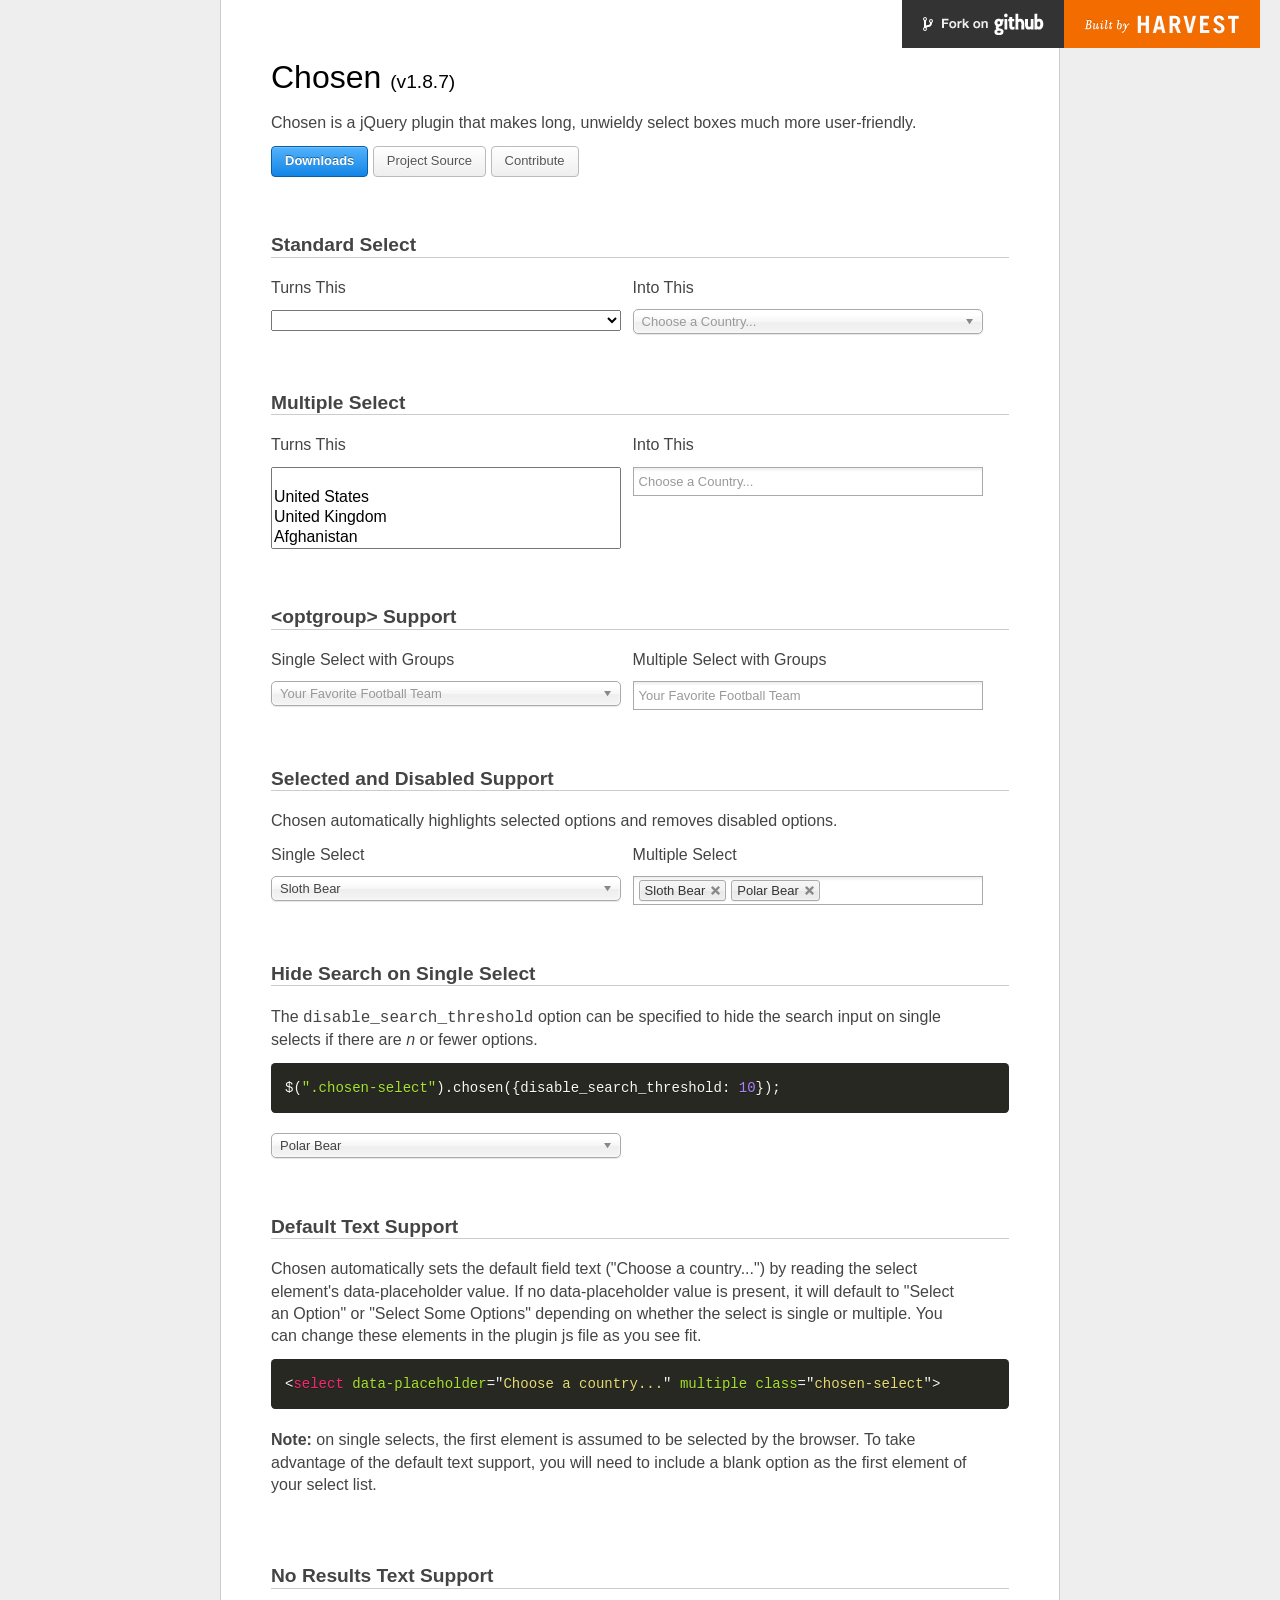
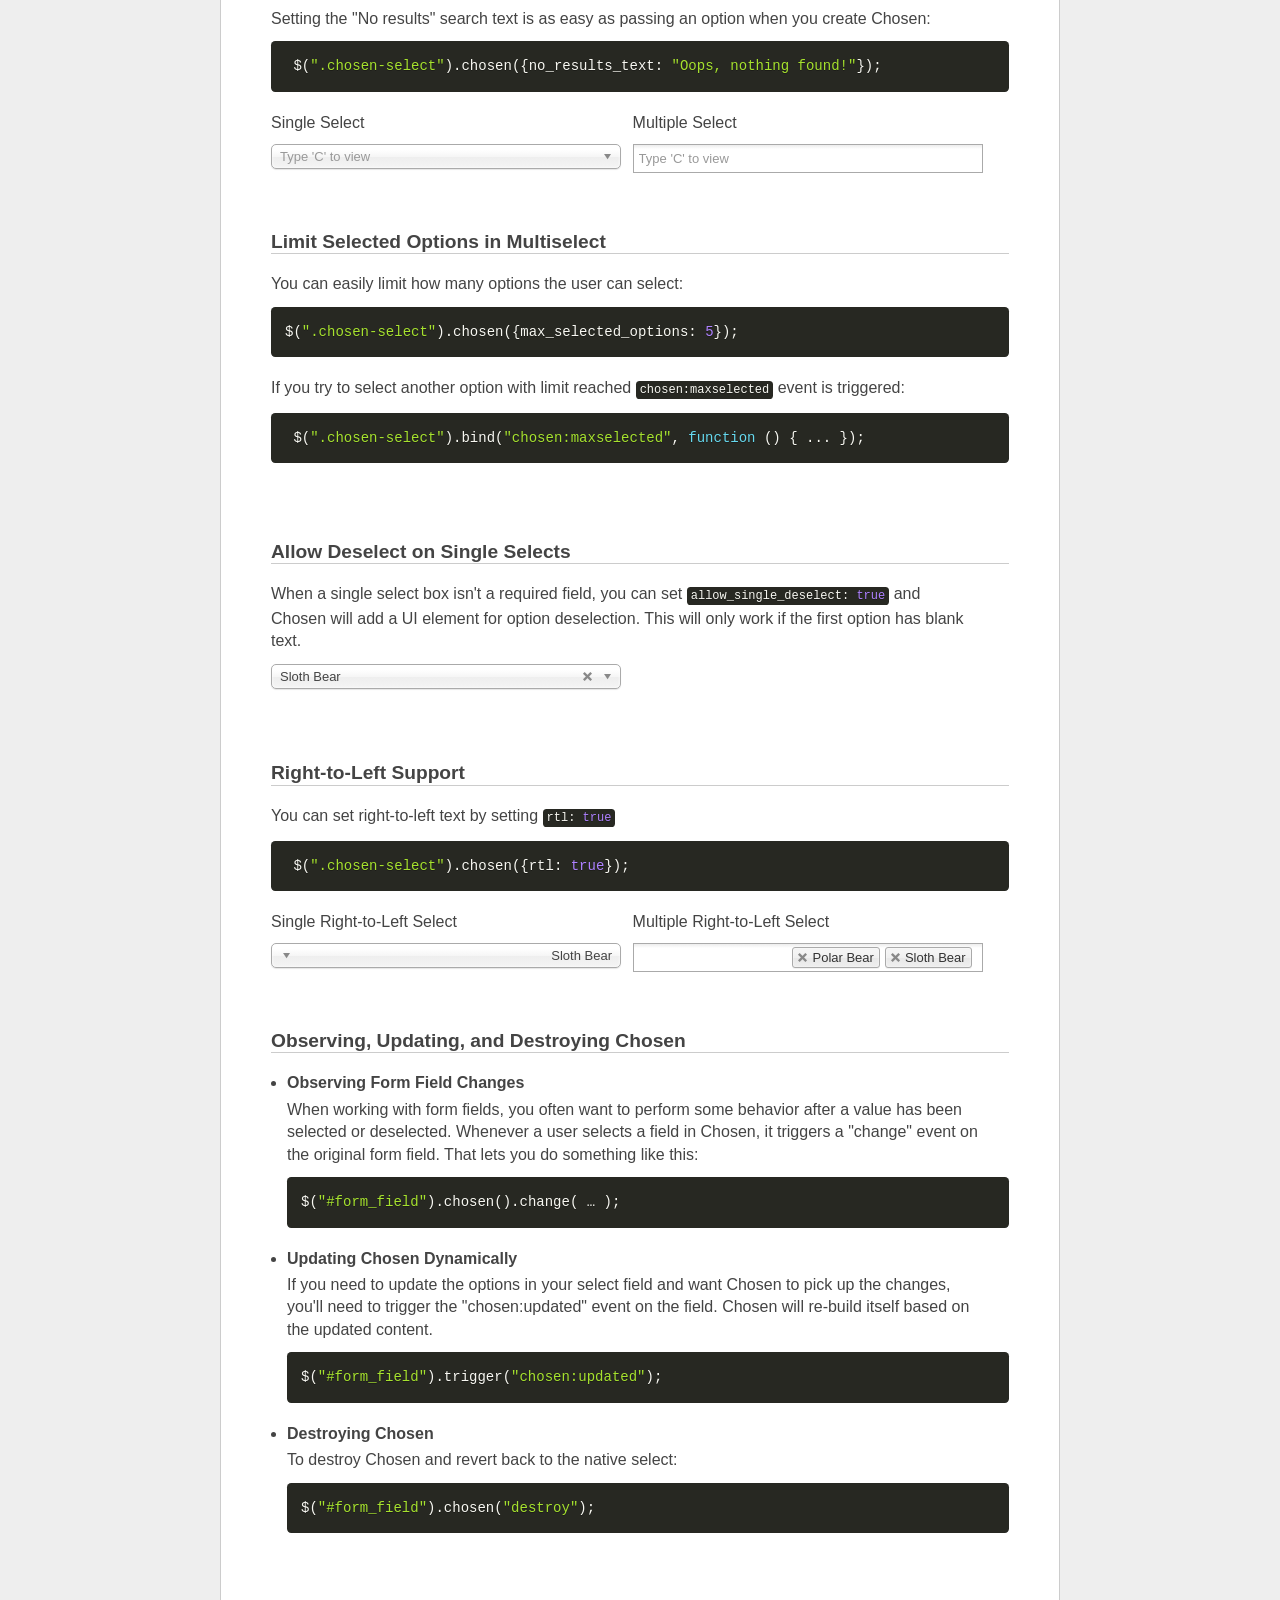
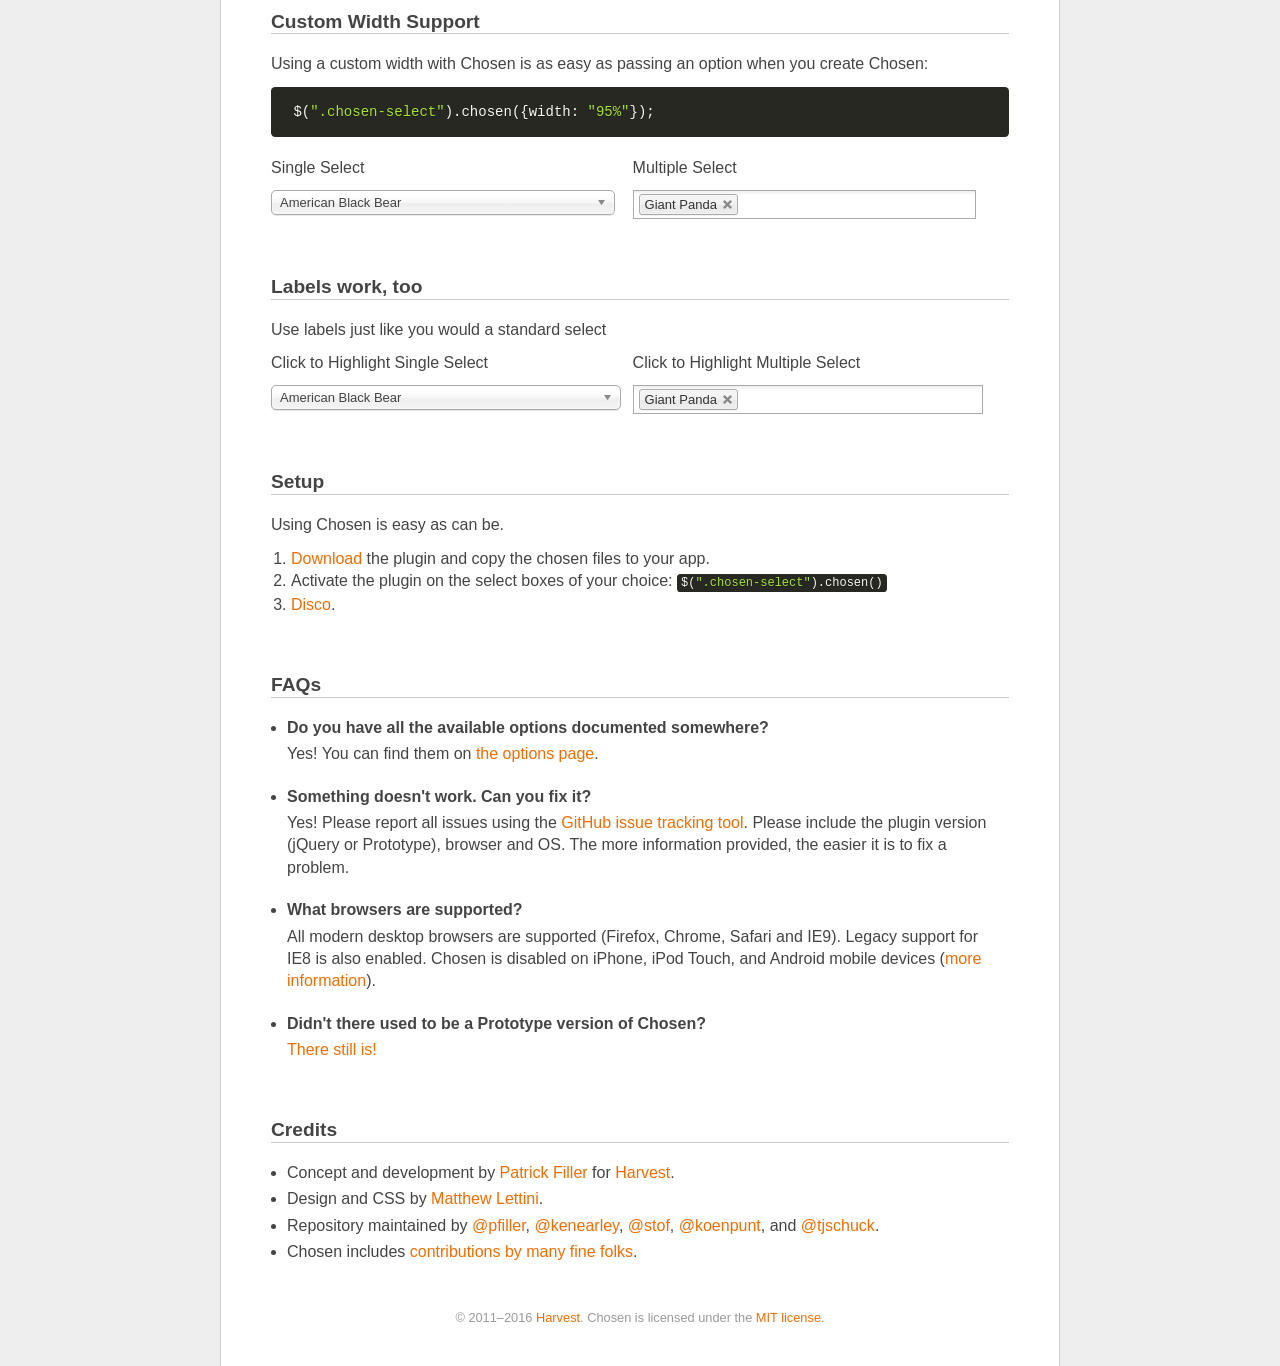
<file: FrontEnd/app/lib/chosen/index.html>
<!doctype html>
<html lang="en">
<head>
  <meta charset="utf-8">
  <title>Chosen: A jQuery Plugin by Harvest to Tame Unwieldy Select Boxes</title>
  <link rel="stylesheet" href="docsupport/style.css">
  <link rel="stylesheet" href="docsupport/prism.css">
  <link rel="stylesheet" href="chosen.css">

  <meta http-equiv="Content-Security-Policy" content="default-src &apos;self&apos;; script-src &apos;self&apos; https://ajax.googleapis.com; style-src &apos;self&apos;; img-src &apos;self&apos; data:">

</head>
<body>
  <form>
    <div id="container">
      <div id="content">
        <header>
          <h1>Chosen <small>(<span id="latest-version">v1.8.7</span>)</small></h1>
        </header>
        <p>Chosen is a jQuery plugin that makes long, unwieldy select boxes much more user-friendly.</p>

        <p>
          <a class="button button-blue" href="https://github.com/harvesthq/chosen/releases">Downloads</a>
          <a class="button" href="https://github.com/harvesthq/chosen">Project Source</a>
          <a class="button" href="https://github.com/harvesthq/chosen/blob/master/contributing.md">Contribute</a>
        </p>

        <h2><a name="standard-select" class="anchor" href="#standard-select">Standard Select</a></h2>
      <div class="side-by-side clearfix">
        <div>
          <em>Turns This</em>
          <select data-placeholder="Choose a Country..." class="select" tabindex="1">
            <option value=""></option>
            <option value="United States">United States</option>
            <option value="United Kingdom">United Kingdom</option>
            <option value="Afghanistan">Afghanistan</option>
            <option value="Aland Islands">Aland Islands</option>
            <option value="Albania">Albania</option>
            <option value="Algeria">Algeria</option>
            <option value="American Samoa">American Samoa</option>
            <option value="Andorra">Andorra</option>
            <option value="Angola">Angola</option>
            <option value="Anguilla">Anguilla</option>
            <option value="Antarctica">Antarctica</option>
            <option value="Antigua and Barbuda">Antigua and Barbuda</option>
            <option value="Argentina">Argentina</option>
            <option value="Armenia">Armenia</option>
            <option value="Aruba">Aruba</option>
            <option value="Australia">Australia</option>
            <option value="Austria">Austria</option>
            <option value="Azerbaijan">Azerbaijan</option>
            <option value="Bahamas">Bahamas</option>
            <option value="Bahrain">Bahrain</option>
            <option value="Bangladesh">Bangladesh</option>
            <option value="Barbados">Barbados</option>
            <option value="Belarus">Belarus</option>
            <option value="Belgium">Belgium</option>
            <option value="Belize">Belize</option>
            <option value="Benin">Benin</option>
            <option value="Bermuda">Bermuda</option>
            <option value="Bhutan">Bhutan</option>
            <option value="Bolivia, Plurinational State of">Bolivia, Plurinational State of</option>
            <option value="Bonaire, Sint Eustatius and Saba">Bonaire, Sint Eustatius and Saba</option>
            <option value="Bosnia and Herzegovina">Bosnia and Herzegovina</option>
            <option value="Botswana">Botswana</option>
            <option value="Bouvet Island">Bouvet Island</option>
            <option value="Brazil">Brazil</option>
            <option value="British Indian Ocean Territory">British Indian Ocean Territory</option>
            <option value="Brunei Darussalam">Brunei Darussalam</option>
            <option value="Bulgaria">Bulgaria</option>
            <option value="Burkina Faso">Burkina Faso</option>
            <option value="Burundi">Burundi</option>
            <option value="Cambodia">Cambodia</option>
            <option value="Cameroon">Cameroon</option>
            <option value="Canada">Canada</option>
            <option value="Cape Verde">Cape Verde</option>
            <option value="Cayman Islands">Cayman Islands</option>
            <option value="Central African Republic">Central African Republic</option>
            <option value="Chad">Chad</option>
            <option value="Chile">Chile</option>
            <option value="China">China</option>
            <option value="Christmas Island">Christmas Island</option>
            <option value="Cocos (Keeling) Islands">Cocos (Keeling) Islands</option>
            <option value="Colombia">Colombia</option>
            <option value="Comoros">Comoros</option>
            <option value="Congo">Congo</option>
            <option value="Congo, The Democratic Republic of The">Congo, The Democratic Republic of The</option>
            <option value="Cook Islands">Cook Islands</option>
            <option value="Costa Rica">Costa Rica</option>
            <option value="Cote D&apos;ivoire">Cote D'ivoire</option>
            <option value="Croatia">Croatia</option>
            <option value="Cuba">Cuba</option>
            <option value="Curacao">Curacao</option>
            <option value="Cyprus">Cyprus</option>
            <option value="Czech Republic">Czech Republic</option>
            <option value="Denmark">Denmark</option>
            <option value="Djibouti">Djibouti</option>
            <option value="Dominica">Dominica</option>
            <option value="Dominican Republic">Dominican Republic</option>
            <option value="Ecuador">Ecuador</option>
            <option value="Egypt">Egypt</option>
            <option value="El Salvador">El Salvador</option>
            <option value="Equatorial Guinea">Equatorial Guinea</option>
            <option value="Eritrea">Eritrea</option>
            <option value="Estonia">Estonia</option>
            <option value="Ethiopia">Ethiopia</option>
            <option value="Falkland Islands (Malvinas)">Falkland Islands (Malvinas)</option>
            <option value="Faroe Islands">Faroe Islands</option>
            <option value="Fiji">Fiji</option>
            <option value="Finland">Finland</option>
            <option value="France">France</option>
            <option value="French Guiana">French Guiana</option>
            <option value="French Polynesia">French Polynesia</option>
            <option value="French Southern Territories">French Southern Territories</option>
            <option value="Gabon">Gabon</option>
            <option value="Gambia">Gambia</option>
            <option value="Georgia">Georgia</option>
            <option value="Germany">Germany</option>
            <option value="Ghana">Ghana</option>
            <option value="Gibraltar">Gibraltar</option>
            <option value="Greece">Greece</option>
            <option value="Greenland">Greenland</option>
            <option value="Grenada">Grenada</option>
            <option value="Guadeloupe">Guadeloupe</option>
            <option value="Guam">Guam</option>
            <option value="Guatemala">Guatemala</option>
            <option value="Guernsey">Guernsey</option>
            <option value="Guinea">Guinea</option>
            <option value="Guinea-bissau">Guinea-bissau</option>
            <option value="Guyana">Guyana</option>
            <option value="Haiti">Haiti</option>
            <option value="Heard Island and Mcdonald Islands">Heard Island and Mcdonald Islands</option>
            <option value="Holy See (Vatican City State)">Holy See (Vatican City State)</option>
            <option value="Honduras">Honduras</option>
            <option value="Hong Kong">Hong Kong</option>
            <option value="Hungary">Hungary</option>
            <option value="Iceland">Iceland</option>
            <option value="India">India</option>
            <option value="Indonesia">Indonesia</option>
            <option value="Iran, Islamic Republic of">Iran, Islamic Republic of</option>
            <option value="Iraq">Iraq</option>
            <option value="Ireland">Ireland</option>
            <option value="Isle of Man">Isle of Man</option>
            <option value="Israel">Israel</option>
            <option value="Italy">Italy</option>
            <option value="Jamaica">Jamaica</option>
            <option value="Japan">Japan</option>
            <option value="Jersey">Jersey</option>
            <option value="Jordan">Jordan</option>
            <option value="Kazakhstan">Kazakhstan</option>
            <option value="Kenya">Kenya</option>
            <option value="Kiribati">Kiribati</option>
            <option value="Korea, Democratic People&apos;s Republic of">Korea, Democratic People's Republic of</option>
            <option value="Korea, Republic of">Korea, Republic of</option>
            <option value="Kuwait">Kuwait</option>
            <option value="Kyrgyzstan">Kyrgyzstan</option>
            <option value="Lao People&apos;s Democratic Republic">Lao People's Democratic Republic</option>
            <option value="Latvia">Latvia</option>
            <option value="Lebanon">Lebanon</option>
            <option value="Lesotho">Lesotho</option>
            <option value="Liberia">Liberia</option>
            <option value="Libya">Libya</option>
            <option value="Liechtenstein">Liechtenstein</option>
            <option value="Lithuania">Lithuania</option>
            <option value="Luxembourg">Luxembourg</option>
            <option value="Macao">Macao</option>
            <option value="Macedonia, The Former Yugoslav Republic of">Macedonia, The Former Yugoslav Republic of</option>
            <option value="Madagascar">Madagascar</option>
            <option value="Malawi">Malawi</option>
            <option value="Malaysia">Malaysia</option>
            <option value="Maldives">Maldives</option>
            <option value="Mali">Mali</option>
            <option value="Malta">Malta</option>
            <option value="Marshall Islands">Marshall Islands</option>
            <option value="Martinique">Martinique</option>
            <option value="Mauritania">Mauritania</option>
            <option value="Mauritius">Mauritius</option>
            <option value="Mayotte">Mayotte</option>
            <option value="Mexico">Mexico</option>
            <option value="Micronesia, Federated States of">Micronesia, Federated States of</option>
            <option value="Moldova, Republic of">Moldova, Republic of</option>
            <option value="Monaco">Monaco</option>
            <option value="Mongolia">Mongolia</option>
            <option value="Montenegro">Montenegro</option>
            <option value="Montserrat">Montserrat</option>
            <option value="Morocco">Morocco</option>
            <option value="Mozambique">Mozambique</option>
            <option value="Myanmar">Myanmar</option>
            <option value="Namibia">Namibia</option>
            <option value="Nauru">Nauru</option>
            <option value="Nepal">Nepal</option>
            <option value="Netherlands">Netherlands</option>
            <option value="New Caledonia">New Caledonia</option>
            <option value="New Zealand">New Zealand</option>
            <option value="Nicaragua">Nicaragua</option>
            <option value="Niger">Niger</option>
            <option value="Nigeria">Nigeria</option>
            <option value="Niue">Niue</option>
            <option value="Norfolk Island">Norfolk Island</option>
            <option value="Northern Mariana Islands">Northern Mariana Islands</option>
            <option value="Norway">Norway</option>
            <option value="Oman">Oman</option>
            <option value="Pakistan">Pakistan</option>
            <option value="Palau">Palau</option>
            <option value="Palestinian Territory, Occupied">Palestinian Territory, Occupied</option>
            <option value="Panama">Panama</option>
            <option value="Papua New Guinea">Papua New Guinea</option>
            <option value="Paraguay">Paraguay</option>
            <option value="Peru">Peru</option>
            <option value="Philippines">Philippines</option>
            <option value="Pitcairn">Pitcairn</option>
            <option value="Poland">Poland</option>
            <option value="Portugal">Portugal</option>
            <option value="Puerto Rico">Puerto Rico</option>
            <option value="Qatar">Qatar</option>
            <option value="Reunion">Reunion</option>
            <option value="Romania">Romania</option>
            <option value="Russian Federation">Russian Federation</option>
            <option value="Rwanda">Rwanda</option>
            <option value="Saint Barthelemy">Saint Barthelemy</option>
            <option value="Saint Helena, Ascension and Tristan da Cunha">Saint Helena, Ascension and Tristan da Cunha</option>
            <option value="Saint Kitts and Nevis">Saint Kitts and Nevis</option>
            <option value="Saint Lucia">Saint Lucia</option>
            <option value="Saint Martin (French part)">Saint Martin (French part)</option>
            <option value="Saint Pierre and Miquelon">Saint Pierre and Miquelon</option>
            <option value="Saint Vincent and The Grenadines">Saint Vincent and The Grenadines</option>
            <option value="Samoa">Samoa</option>
            <option value="San Marino">San Marino</option>
            <option value="Sao Tome and Principe">Sao Tome and Principe</option>
            <option value="Saudi Arabia">Saudi Arabia</option>
            <option value="Senegal">Senegal</option>
            <option value="Serbia">Serbia</option>
            <option value="Seychelles">Seychelles</option>
            <option value="Sierra Leone">Sierra Leone</option>
            <option value="Singapore">Singapore</option>
            <option value="Sint Maarten (Dutch part)">Sint Maarten (Dutch part)</option>
            <option value="Slovakia">Slovakia</option>
            <option value="Slovenia">Slovenia</option>
            <option value="Solomon Islands">Solomon Islands</option>
            <option value="Somalia">Somalia</option>
            <option value="South Africa">South Africa</option>
            <option value="South Georgia and The South Sandwich Islands">South Georgia and The South Sandwich Islands</option>
            <option value="South Sudan">South Sudan</option>
            <option value="Spain">Spain</option>
            <option value="Sri Lanka">Sri Lanka</option>
            <option value="Sudan">Sudan</option>
            <option value="Suriname">Suriname</option>
            <option value="Svalbard and Jan Mayen">Svalbard and Jan Mayen</option>
            <option value="Swaziland">Swaziland</option>
            <option value="Sweden">Sweden</option>
            <option value="Switzerland">Switzerland</option>
            <option value="Syrian Arab Republic">Syrian Arab Republic</option>
            <option value="Taiwan, Province of China">Taiwan, Province of China</option>
            <option value="Tajikistan">Tajikistan</option>
            <option value="Tanzania, United Republic of">Tanzania, United Republic of</option>
            <option value="Thailand">Thailand</option>
            <option value="Timor-leste">Timor-leste</option>
            <option value="Togo">Togo</option>
            <option value="Tokelau">Tokelau</option>
            <option value="Tonga">Tonga</option>
            <option value="Trinidad and Tobago">Trinidad and Tobago</option>
            <option value="Tunisia">Tunisia</option>
            <option value="Turkey">Turkey</option>
            <option value="Turkmenistan">Turkmenistan</option>
            <option value="Turks and Caicos Islands">Turks and Caicos Islands</option>
            <option value="Tuvalu">Tuvalu</option>
            <option value="Uganda">Uganda</option>
            <option value="Ukraine">Ukraine</option>
            <option value="United Arab Emirates">United Arab Emirates</option>
            <option value="United Kingdom">United Kingdom</option>
            <option value="United States">United States</option>
            <option value="United States Minor Outlying Islands">United States Minor Outlying Islands</option>
            <option value="Uruguay">Uruguay</option>
            <option value="Uzbekistan">Uzbekistan</option>
            <option value="Vanuatu">Vanuatu</option>
            <option value="Venezuela, Bolivarian Republic of">Venezuela, Bolivarian Republic of</option>
            <option value="Viet Nam">Viet Nam</option>
            <option value="Virgin Islands, British">Virgin Islands, British</option>
            <option value="Virgin Islands, U.S.">Virgin Islands, U.S.</option>
            <option value="Wallis and Futuna">Wallis and Futuna</option>
            <option value="Western Sahara">Western Sahara</option>
            <option value="Yemen">Yemen</option>
            <option value="Zambia">Zambia</option>
            <option value="Zimbabwe">Zimbabwe</option>
          </select>
        </div>
        <div>
          <em>Into This</em>
          <select data-placeholder="Choose a Country..." class="chosen-select" tabindex="2">
            <option value=""></option>
            <option value="United States">United States</option>
            <option value="United Kingdom">United Kingdom</option>
            <option value="Afghanistan">Afghanistan</option>
            <option value="Aland Islands">Aland Islands</option>
            <option value="Albania">Albania</option>
            <option value="Algeria">Algeria</option>
            <option value="American Samoa">American Samoa</option>
            <option value="Andorra">Andorra</option>
            <option value="Angola">Angola</option>
            <option value="Anguilla">Anguilla</option>
            <option value="Antarctica">Antarctica</option>
            <option value="Antigua and Barbuda">Antigua and Barbuda</option>
            <option value="Argentina">Argentina</option>
            <option value="Armenia">Armenia</option>
            <option value="Aruba">Aruba</option>
            <option value="Australia">Australia</option>
            <option value="Austria">Austria</option>
            <option value="Azerbaijan">Azerbaijan</option>
            <option value="Bahamas">Bahamas</option>
            <option value="Bahrain">Bahrain</option>
            <option value="Bangladesh">Bangladesh</option>
            <option value="Barbados">Barbados</option>
            <option value="Belarus">Belarus</option>
            <option value="Belgium">Belgium</option>
            <option value="Belize">Belize</option>
            <option value="Benin">Benin</option>
            <option value="Bermuda">Bermuda</option>
            <option value="Bhutan">Bhutan</option>
            <option value="Bolivia, Plurinational State of">Bolivia, Plurinational State of</option>
            <option value="Bonaire, Sint Eustatius and Saba">Bonaire, Sint Eustatius and Saba</option>
            <option value="Bosnia and Herzegovina">Bosnia and Herzegovina</option>
            <option value="Botswana">Botswana</option>
            <option value="Bouvet Island">Bouvet Island</option>
            <option value="Brazil">Brazil</option>
            <option value="British Indian Ocean Territory">British Indian Ocean Territory</option>
            <option value="Brunei Darussalam">Brunei Darussalam</option>
            <option value="Bulgaria">Bulgaria</option>
            <option value="Burkina Faso">Burkina Faso</option>
            <option value="Burundi">Burundi</option>
            <option value="Cambodia">Cambodia</option>
            <option value="Cameroon">Cameroon</option>
            <option value="Canada">Canada</option>
            <option value="Cape Verde">Cape Verde</option>
            <option value="Cayman Islands">Cayman Islands</option>
            <option value="Central African Republic">Central African Republic</option>
            <option value="Chad">Chad</option>
            <option value="Chile">Chile</option>
            <option value="China">China</option>
            <option value="Christmas Island">Christmas Island</option>
            <option value="Cocos (Keeling) Islands">Cocos (Keeling) Islands</option>
            <option value="Colombia">Colombia</option>
            <option value="Comoros">Comoros</option>
            <option value="Congo">Congo</option>
            <option value="Congo, The Democratic Republic of The">Congo, The Democratic Republic of The</option>
            <option value="Cook Islands">Cook Islands</option>
            <option value="Costa Rica">Costa Rica</option>
            <option value="Cote D&apos;ivoire">Cote D'ivoire</option>
            <option value="Croatia">Croatia</option>
            <option value="Cuba">Cuba</option>
            <option value="Curacao">Curacao</option>
            <option value="Cyprus">Cyprus</option>
            <option value="Czech Republic">Czech Republic</option>
            <option value="Denmark">Denmark</option>
            <option value="Djibouti">Djibouti</option>
            <option value="Dominica">Dominica</option>
            <option value="Dominican Republic">Dominican Republic</option>
            <option value="Ecuador">Ecuador</option>
            <option value="Egypt">Egypt</option>
            <option value="El Salvador">El Salvador</option>
            <option value="Equatorial Guinea">Equatorial Guinea</option>
            <option value="Eritrea">Eritrea</option>
            <option value="Estonia">Estonia</option>
            <option value="Ethiopia">Ethiopia</option>
            <option value="Falkland Islands (Malvinas)">Falkland Islands (Malvinas)</option>
            <option value="Faroe Islands">Faroe Islands</option>
            <option value="Fiji">Fiji</option>
            <option value="Finland">Finland</option>
            <option value="France">France</option>
            <option value="French Guiana">French Guiana</option>
            <option value="French Polynesia">French Polynesia</option>
            <option value="French Southern Territories">French Southern Territories</option>
            <option value="Gabon">Gabon</option>
            <option value="Gambia">Gambia</option>
            <option value="Georgia">Georgia</option>
            <option value="Germany">Germany</option>
            <option value="Ghana">Ghana</option>
            <option value="Gibraltar">Gibraltar</option>
            <option value="Greece">Greece</option>
            <option value="Greenland">Greenland</option>
            <option value="Grenada">Grenada</option>
            <option value="Guadeloupe">Guadeloupe</option>
            <option value="Guam">Guam</option>
            <option value="Guatemala">Guatemala</option>
            <option value="Guernsey">Guernsey</option>
            <option value="Guinea">Guinea</option>
            <option value="Guinea-bissau">Guinea-bissau</option>
            <option value="Guyana">Guyana</option>
            <option value="Haiti">Haiti</option>
            <option value="Heard Island and Mcdonald Islands">Heard Island and Mcdonald Islands</option>
            <option value="Holy See (Vatican City State)">Holy See (Vatican City State)</option>
            <option value="Honduras">Honduras</option>
            <option value="Hong Kong">Hong Kong</option>
            <option value="Hungary">Hungary</option>
            <option value="Iceland">Iceland</option>
            <option value="India">India</option>
            <option value="Indonesia">Indonesia</option>
            <option value="Iran, Islamic Republic of">Iran, Islamic Republic of</option>
            <option value="Iraq">Iraq</option>
            <option value="Ireland">Ireland</option>
            <option value="Isle of Man">Isle of Man</option>
            <option value="Israel">Israel</option>
            <option value="Italy">Italy</option>
            <option value="Jamaica">Jamaica</option>
            <option value="Japan">Japan</option>
            <option value="Jersey">Jersey</option>
            <option value="Jordan">Jordan</option>
            <option value="Kazakhstan">Kazakhstan</option>
            <option value="Kenya">Kenya</option>
            <option value="Kiribati">Kiribati</option>
            <option value="Korea, Democratic People&apos;s Republic of">Korea, Democratic People's Republic of</option>
            <option value="Korea, Republic of">Korea, Republic of</option>
            <option value="Kuwait">Kuwait</option>
            <option value="Kyrgyzstan">Kyrgyzstan</option>
            <option value="Lao People&apos;s Democratic Republic">Lao People's Democratic Republic</option>
            <option value="Latvia">Latvia</option>
            <option value="Lebanon">Lebanon</option>
            <option value="Lesotho">Lesotho</option>
            <option value="Liberia">Liberia</option>
            <option value="Libya">Libya</option>
            <option value="Liechtenstein">Liechtenstein</option>
            <option value="Lithuania">Lithuania</option>
            <option value="Luxembourg">Luxembourg</option>
            <option value="Macao">Macao</option>
            <option value="Macedonia, The Former Yugoslav Republic of">Macedonia, The Former Yugoslav Republic of</option>
            <option value="Madagascar">Madagascar</option>
            <option value="Malawi">Malawi</option>
            <option value="Malaysia">Malaysia</option>
            <option value="Maldives">Maldives</option>
            <option value="Mali">Mali</option>
            <option value="Malta">Malta</option>
            <option value="Marshall Islands">Marshall Islands</option>
            <option value="Martinique">Martinique</option>
            <option value="Mauritania">Mauritania</option>
            <option value="Mauritius">Mauritius</option>
            <option value="Mayotte">Mayotte</option>
            <option value="Mexico">Mexico</option>
            <option value="Micronesia, Federated States of">Micronesia, Federated States of</option>
            <option value="Moldova, Republic of">Moldova, Republic of</option>
            <option value="Monaco">Monaco</option>
            <option value="Mongolia">Mongolia</option>
            <option value="Montenegro">Montenegro</option>
            <option value="Montserrat">Montserrat</option>
            <option value="Morocco">Morocco</option>
            <option value="Mozambique">Mozambique</option>
            <option value="Myanmar">Myanmar</option>
            <option value="Namibia">Namibia</option>
            <option value="Nauru">Nauru</option>
            <option value="Nepal">Nepal</option>
            <option value="Netherlands">Netherlands</option>
            <option value="New Caledonia">New Caledonia</option>
            <option value="New Zealand">New Zealand</option>
            <option value="Nicaragua">Nicaragua</option>
            <option value="Niger">Niger</option>
            <option value="Nigeria">Nigeria</option>
            <option value="Niue">Niue</option>
            <option value="Norfolk Island">Norfolk Island</option>
            <option value="Northern Mariana Islands">Northern Mariana Islands</option>
            <option value="Norway">Norway</option>
            <option value="Oman">Oman</option>
            <option value="Pakistan">Pakistan</option>
            <option value="Palau">Palau</option>
            <option value="Palestinian Territory, Occupied">Palestinian Territory, Occupied</option>
            <option value="Panama">Panama</option>
            <option value="Papua New Guinea">Papua New Guinea</option>
            <option value="Paraguay">Paraguay</option>
            <option value="Peru">Peru</option>
            <option value="Philippines">Philippines</option>
            <option value="Pitcairn">Pitcairn</option>
            <option value="Poland">Poland</option>
            <option value="Portugal">Portugal</option>
            <option value="Puerto Rico">Puerto Rico</option>
            <option value="Qatar">Qatar</option>
            <option value="Reunion">Reunion</option>
            <option value="Romania">Romania</option>
            <option value="Russian Federation">Russian Federation</option>
            <option value="Rwanda">Rwanda</option>
            <option value="Saint Barthelemy">Saint Barthelemy</option>
            <option value="Saint Helena, Ascension and Tristan da Cunha">Saint Helena, Ascension and Tristan da Cunha</option>
            <option value="Saint Kitts and Nevis">Saint Kitts and Nevis</option>
            <option value="Saint Lucia">Saint Lucia</option>
            <option value="Saint Martin (French part)">Saint Martin (French part)</option>
            <option value="Saint Pierre and Miquelon">Saint Pierre and Miquelon</option>
            <option value="Saint Vincent and The Grenadines">Saint Vincent and The Grenadines</option>
            <option value="Samoa">Samoa</option>
            <option value="San Marino">San Marino</option>
            <option value="Sao Tome and Principe">Sao Tome and Principe</option>
            <option value="Saudi Arabia">Saudi Arabia</option>
            <option value="Senegal">Senegal</option>
            <option value="Serbia">Serbia</option>
            <option value="Seychelles">Seychelles</option>
            <option value="Sierra Leone">Sierra Leone</option>
            <option value="Singapore">Singapore</option>
            <option value="Sint Maarten (Dutch part)">Sint Maarten (Dutch part)</option>
            <option value="Slovakia">Slovakia</option>
            <option value="Slovenia">Slovenia</option>
            <option value="Solomon Islands">Solomon Islands</option>
            <option value="Somalia">Somalia</option>
            <option value="South Africa">South Africa</option>
            <option value="South Georgia and The South Sandwich Islands">South Georgia and The South Sandwich Islands</option>
            <option value="South Sudan">South Sudan</option>
            <option value="Spain">Spain</option>
            <option value="Sri Lanka">Sri Lanka</option>
            <option value="Sudan">Sudan</option>
            <option value="Suriname">Suriname</option>
            <option value="Svalbard and Jan Mayen">Svalbard and Jan Mayen</option>
            <option value="Swaziland">Swaziland</option>
            <option value="Sweden">Sweden</option>
            <option value="Switzerland">Switzerland</option>
            <option value="Syrian Arab Republic">Syrian Arab Republic</option>
            <option value="Taiwan, Province of China">Taiwan, Province of China</option>
            <option value="Tajikistan">Tajikistan</option>
            <option value="Tanzania, United Republic of">Tanzania, United Republic of</option>
            <option value="Thailand">Thailand</option>
            <option value="Timor-leste">Timor-leste</option>
            <option value="Togo">Togo</option>
            <option value="Tokelau">Tokelau</option>
            <option value="Tonga">Tonga</option>
            <option value="Trinidad and Tobago">Trinidad and Tobago</option>
            <option value="Tunisia">Tunisia</option>
            <option value="Turkey">Turkey</option>
            <option value="Turkmenistan">Turkmenistan</option>
            <option value="Turks and Caicos Islands">Turks and Caicos Islands</option>
            <option value="Tuvalu">Tuvalu</option>
            <option value="Uganda">Uganda</option>
            <option value="Ukraine">Ukraine</option>
            <option value="United Arab Emirates">United Arab Emirates</option>
            <option value="United Kingdom">United Kingdom</option>
            <option value="United States">United States</option>
            <option value="United States Minor Outlying Islands">United States Minor Outlying Islands</option>
            <option value="Uruguay">Uruguay</option>
            <option value="Uzbekistan">Uzbekistan</option>
            <option value="Vanuatu">Vanuatu</option>
            <option value="Venezuela, Bolivarian Republic of">Venezuela, Bolivarian Republic of</option>
            <option value="Viet Nam">Viet Nam</option>
            <option value="Virgin Islands, British">Virgin Islands, British</option>
            <option value="Virgin Islands, U.S.">Virgin Islands, U.S.</option>
            <option value="Wallis and Futuna">Wallis and Futuna</option>
            <option value="Western Sahara">Western Sahara</option>
            <option value="Yemen">Yemen</option>
            <option value="Zambia">Zambia</option>
            <option value="Zimbabwe">Zimbabwe</option>
          </select>
        </div>
      </div>

      <h2><a name="multiple-select" class="anchor" href="#multiple-select">Multiple Select</a></h2>
      <div class="side-by-side clearfix">
        <div>
          <em>Turns This</em>
          <select data-placeholder="Choose a Country..." class="select" multiple tabindex="3">
            <option value=""></option>
            <option value="United States">United States</option>
            <option value="United Kingdom">United Kingdom</option>
            <option value="Afghanistan">Afghanistan</option>
            <option value="Aland Islands">Aland Islands</option>
            <option value="Albania">Albania</option>
            <option value="Algeria">Algeria</option>
            <option value="American Samoa">American Samoa</option>
            <option value="Andorra">Andorra</option>
            <option value="Angola">Angola</option>
            <option value="Anguilla">Anguilla</option>
            <option value="Antarctica">Antarctica</option>
            <option value="Antigua and Barbuda">Antigua and Barbuda</option>
            <option value="Argentina">Argentina</option>
            <option value="Armenia">Armenia</option>
            <option value="Aruba">Aruba</option>
            <option value="Australia">Australia</option>
            <option value="Austria">Austria</option>
            <option value="Azerbaijan">Azerbaijan</option>
            <option value="Bahamas">Bahamas</option>
            <option value="Bahrain">Bahrain</option>
            <option value="Bangladesh">Bangladesh</option>
            <option value="Barbados">Barbados</option>
            <option value="Belarus">Belarus</option>
            <option value="Belgium">Belgium</option>
            <option value="Belize">Belize</option>
            <option value="Benin">Benin</option>
            <option value="Bermuda">Bermuda</option>
            <option value="Bhutan">Bhutan</option>
            <option value="Bolivia, Plurinational State of">Bolivia, Plurinational State of</option>
            <option value="Bonaire, Sint Eustatius and Saba">Bonaire, Sint Eustatius and Saba</option>
            <option value="Bosnia and Herzegovina">Bosnia and Herzegovina</option>
            <option value="Botswana">Botswana</option>
            <option value="Bouvet Island">Bouvet Island</option>
            <option value="Brazil">Brazil</option>
            <option value="British Indian Ocean Territory">British Indian Ocean Territory</option>
            <option value="Brunei Darussalam">Brunei Darussalam</option>
            <option value="Bulgaria">Bulgaria</option>
            <option value="Burkina Faso">Burkina Faso</option>
            <option value="Burundi">Burundi</option>
            <option value="Cambodia">Cambodia</option>
            <option value="Cameroon">Cameroon</option>
            <option value="Canada">Canada</option>
            <option value="Cape Verde">Cape Verde</option>
            <option value="Cayman Islands">Cayman Islands</option>
            <option value="Central African Republic">Central African Republic</option>
            <option value="Chad">Chad</option>
            <option value="Chile">Chile</option>
            <option value="China">China</option>
            <option value="Christmas Island">Christmas Island</option>
            <option value="Cocos (Keeling) Islands">Cocos (Keeling) Islands</option>
            <option value="Colombia">Colombia</option>
            <option value="Comoros">Comoros</option>
            <option value="Congo">Congo</option>
            <option value="Congo, The Democratic Republic of The">Congo, The Democratic Republic of The</option>
            <option value="Cook Islands">Cook Islands</option>
            <option value="Costa Rica">Costa Rica</option>
            <option value="Cote D&apos;ivoire">Cote D'ivoire</option>
            <option value="Croatia">Croatia</option>
            <option value="Cuba">Cuba</option>
            <option value="Curacao">Curacao</option>
            <option value="Cyprus">Cyprus</option>
            <option value="Czech Republic">Czech Republic</option>
            <option value="Denmark">Denmark</option>
            <option value="Djibouti">Djibouti</option>
            <option value="Dominica">Dominica</option>
            <option value="Dominican Republic">Dominican Republic</option>
            <option value="Ecuador">Ecuador</option>
            <option value="Egypt">Egypt</option>
            <option value="El Salvador">El Salvador</option>
            <option value="Equatorial Guinea">Equatorial Guinea</option>
            <option value="Eritrea">Eritrea</option>
            <option value="Estonia">Estonia</option>
            <option value="Ethiopia">Ethiopia</option>
            <option value="Falkland Islands (Malvinas)">Falkland Islands (Malvinas)</option>
            <option value="Faroe Islands">Faroe Islands</option>
            <option value="Fiji">Fiji</option>
            <option value="Finland">Finland</option>
            <option value="France">France</option>
            <option value="French Guiana">French Guiana</option>
            <option value="French Polynesia">French Polynesia</option>
            <option value="French Southern Territories">French Southern Territories</option>
            <option value="Gabon">Gabon</option>
            <option value="Gambia">Gambia</option>
            <option value="Georgia">Georgia</option>
            <option value="Germany">Germany</option>
            <option value="Ghana">Ghana</option>
            <option value="Gibraltar">Gibraltar</option>
            <option value="Greece">Greece</option>
            <option value="Greenland">Greenland</option>
            <option value="Grenada">Grenada</option>
            <option value="Guadeloupe">Guadeloupe</option>
            <option value="Guam">Guam</option>
            <option value="Guatemala">Guatemala</option>
            <option value="Guernsey">Guernsey</option>
            <option value="Guinea">Guinea</option>
            <option value="Guinea-bissau">Guinea-bissau</option>
            <option value="Guyana">Guyana</option>
            <option value="Haiti">Haiti</option>
            <option value="Heard Island and Mcdonald Islands">Heard Island and Mcdonald Islands</option>
            <option value="Holy See (Vatican City State)">Holy See (Vatican City State)</option>
            <option value="Honduras">Honduras</option>
            <option value="Hong Kong">Hong Kong</option>
            <option value="Hungary">Hungary</option>
            <option value="Iceland">Iceland</option>
            <option value="India">India</option>
            <option value="Indonesia">Indonesia</option>
            <option value="Iran, Islamic Republic of">Iran, Islamic Republic of</option>
            <option value="Iraq">Iraq</option>
            <option value="Ireland">Ireland</option>
            <option value="Isle of Man">Isle of Man</option>
            <option value="Israel">Israel</option>
            <option value="Italy">Italy</option>
            <option value="Jamaica">Jamaica</option>
            <option value="Japan">Japan</option>
            <option value="Jersey">Jersey</option>
            <option value="Jordan">Jordan</option>
            <option value="Kazakhstan">Kazakhstan</option>
            <option value="Kenya">Kenya</option>
            <option value="Kiribati">Kiribati</option>
            <option value="Korea, Democratic People&apos;s Republic of">Korea, Democratic People's Republic of</option>
            <option value="Korea, Republic of">Korea, Republic of</option>
            <option value="Kuwait">Kuwait</option>
            <option value="Kyrgyzstan">Kyrgyzstan</option>
            <option value="Lao People&apos;s Democratic Republic">Lao People's Democratic Republic</option>
            <option value="Latvia">Latvia</option>
            <option value="Lebanon">Lebanon</option>
            <option value="Lesotho">Lesotho</option>
            <option value="Liberia">Liberia</option>
            <option value="Libya">Libya</option>
            <option value="Liechtenstein">Liechtenstein</option>
            <option value="Lithuania">Lithuania</option>
            <option value="Luxembourg">Luxembourg</option>
            <option value="Macao">Macao</option>
            <option value="Macedonia, The Former Yugoslav Republic of">Macedonia, The Former Yugoslav Republic of</option>
            <option value="Madagascar">Madagascar</option>
            <option value="Malawi">Malawi</option>
            <option value="Malaysia">Malaysia</option>
            <option value="Maldives">Maldives</option>
            <option value="Mali">Mali</option>
            <option value="Malta">Malta</option>
            <option value="Marshall Islands">Marshall Islands</option>
            <option value="Martinique">Martinique</option>
            <option value="Mauritania">Mauritania</option>
            <option value="Mauritius">Mauritius</option>
            <option value="Mayotte">Mayotte</option>
            <option value="Mexico">Mexico</option>
            <option value="Micronesia, Federated States of">Micronesia, Federated States of</option>
            <option value="Moldova, Republic of">Moldova, Republic of</option>
            <option value="Monaco">Monaco</option>
            <option value="Mongolia">Mongolia</option>
            <option value="Montenegro">Montenegro</option>
            <option value="Montserrat">Montserrat</option>
            <option value="Morocco">Morocco</option>
            <option value="Mozambique">Mozambique</option>
            <option value="Myanmar">Myanmar</option>
            <option value="Namibia">Namibia</option>
            <option value="Nauru">Nauru</option>
            <option value="Nepal">Nepal</option>
            <option value="Netherlands">Netherlands</option>
            <option value="New Caledonia">New Caledonia</option>
            <option value="New Zealand">New Zealand</option>
            <option value="Nicaragua">Nicaragua</option>
            <option value="Niger">Niger</option>
            <option value="Nigeria">Nigeria</option>
            <option value="Niue">Niue</option>
            <option value="Norfolk Island">Norfolk Island</option>
            <option value="Northern Mariana Islands">Northern Mariana Islands</option>
            <option value="Norway">Norway</option>
            <option value="Oman">Oman</option>
            <option value="Pakistan">Pakistan</option>
            <option value="Palau">Palau</option>
            <option value="Palestinian Territory, Occupied">Palestinian Territory, Occupied</option>
            <option value="Panama">Panama</option>
            <option value="Papua New Guinea">Papua New Guinea</option>
            <option value="Paraguay">Paraguay</option>
            <option value="Peru">Peru</option>
            <option value="Philippines">Philippines</option>
            <option value="Pitcairn">Pitcairn</option>
            <option value="Poland">Poland</option>
            <option value="Portugal">Portugal</option>
            <option value="Puerto Rico">Puerto Rico</option>
            <option value="Qatar">Qatar</option>
            <option value="Reunion">Reunion</option>
            <option value="Romania">Romania</option>
            <option value="Russian Federation">Russian Federation</option>
            <option value="Rwanda">Rwanda</option>
            <option value="Saint Barthelemy">Saint Barthelemy</option>
            <option value="Saint Helena, Ascension and Tristan da Cunha">Saint Helena, Ascension and Tristan da Cunha</option>
            <option value="Saint Kitts and Nevis">Saint Kitts and Nevis</option>
            <option value="Saint Lucia">Saint Lucia</option>
            <option value="Saint Martin (French part)">Saint Martin (French part)</option>
            <option value="Saint Pierre and Miquelon">Saint Pierre and Miquelon</option>
            <option value="Saint Vincent and The Grenadines">Saint Vincent and The Grenadines</option>
            <option value="Samoa">Samoa</option>
            <option value="San Marino">San Marino</option>
            <option value="Sao Tome and Principe">Sao Tome and Principe</option>
            <option value="Saudi Arabia">Saudi Arabia</option>
            <option value="Senegal">Senegal</option>
            <option value="Serbia">Serbia</option>
            <option value="Seychelles">Seychelles</option>
            <option value="Sierra Leone">Sierra Leone</option>
            <option value="Singapore">Singapore</option>
            <option value="Sint Maarten (Dutch part)">Sint Maarten (Dutch part)</option>
            <option value="Slovakia">Slovakia</option>
            <option value="Slovenia">Slovenia</option>
            <option value="Solomon Islands">Solomon Islands</option>
            <option value="Somalia">Somalia</option>
            <option value="South Africa">South Africa</option>
            <option value="South Georgia and The South Sandwich Islands">South Georgia and The South Sandwich Islands</option>
            <option value="South Sudan">South Sudan</option>
            <option value="Spain">Spain</option>
            <option value="Sri Lanka">Sri Lanka</option>
            <option value="Sudan">Sudan</option>
            <option value="Suriname">Suriname</option>
            <option value="Svalbard and Jan Mayen">Svalbard and Jan Mayen</option>
            <option value="Swaziland">Swaziland</option>
            <option value="Sweden">Sweden</option>
            <option value="Switzerland">Switzerland</option>
            <option value="Syrian Arab Republic">Syrian Arab Republic</option>
            <option value="Taiwan, Province of China">Taiwan, Province of China</option>
            <option value="Tajikistan">Tajikistan</option>
            <option value="Tanzania, United Republic of">Tanzania, United Republic of</option>
            <option value="Thailand">Thailand</option>
            <option value="Timor-leste">Timor-leste</option>
            <option value="Togo">Togo</option>
            <option value="Tokelau">Tokelau</option>
            <option value="Tonga">Tonga</option>
            <option value="Trinidad and Tobago">Trinidad and Tobago</option>
            <option value="Tunisia">Tunisia</option>
            <option value="Turkey">Turkey</option>
            <option value="Turkmenistan">Turkmenistan</option>
            <option value="Turks and Caicos Islands">Turks and Caicos Islands</option>
            <option value="Tuvalu">Tuvalu</option>
            <option value="Uganda">Uganda</option>
            <option value="Ukraine">Ukraine</option>
            <option value="United Arab Emirates">United Arab Emirates</option>
            <option value="United Kingdom">United Kingdom</option>
            <option value="United States">United States</option>
            <option value="United States Minor Outlying Islands">United States Minor Outlying Islands</option>
            <option value="Uruguay">Uruguay</option>
            <option value="Uzbekistan">Uzbekistan</option>
            <option value="Vanuatu">Vanuatu</option>
            <option value="Venezuela, Bolivarian Republic of">Venezuela, Bolivarian Republic of</option>
            <option value="Viet Nam">Viet Nam</option>
            <option value="Virgin Islands, British">Virgin Islands, British</option>
            <option value="Virgin Islands, U.S.">Virgin Islands, U.S.</option>
            <option value="Wallis and Futuna">Wallis and Futuna</option>
            <option value="Western Sahara">Western Sahara</option>
            <option value="Yemen">Yemen</option>
            <option value="Zambia">Zambia</option>
            <option value="Zimbabwe">Zimbabwe</option>
          </select>
        </div>
        <div>
          <em>Into This</em>
          <select data-placeholder="Choose a Country..." class="chosen-select" multiple tabindex="4">
            <option value=""></option>
            <option value="United States">United States</option>
            <option value="United Kingdom">United Kingdom</option>
            <option value="Afghanistan">Afghanistan</option>
            <option value="Aland Islands">Aland Islands</option>
            <option value="Albania">Albania</option>
            <option value="Algeria">Algeria</option>
            <option value="American Samoa">American Samoa</option>
            <option value="Andorra">Andorra</option>
            <option value="Angola">Angola</option>
            <option value="Anguilla">Anguilla</option>
            <option value="Antarctica">Antarctica</option>
            <option value="Antigua and Barbuda">Antigua and Barbuda</option>
            <option value="Argentina">Argentina</option>
            <option value="Armenia">Armenia</option>
            <option value="Aruba">Aruba</option>
            <option value="Australia">Australia</option>
            <option value="Austria">Austria</option>
            <option value="Azerbaijan">Azerbaijan</option>
            <option value="Bahamas">Bahamas</option>
            <option value="Bahrain">Bahrain</option>
            <option value="Bangladesh">Bangladesh</option>
            <option value="Barbados">Barbados</option>
            <option value="Belarus">Belarus</option>
            <option value="Belgium">Belgium</option>
            <option value="Belize">Belize</option>
            <option value="Benin">Benin</option>
            <option value="Bermuda">Bermuda</option>
            <option value="Bhutan">Bhutan</option>
            <option value="Bolivia, Plurinational State of">Bolivia, Plurinational State of</option>
            <option value="Bonaire, Sint Eustatius and Saba">Bonaire, Sint Eustatius and Saba</option>
            <option value="Bosnia and Herzegovina">Bosnia and Herzegovina</option>
            <option value="Botswana">Botswana</option>
            <option value="Bouvet Island">Bouvet Island</option>
            <option value="Brazil">Brazil</option>
            <option value="British Indian Ocean Territory">British Indian Ocean Territory</option>
            <option value="Brunei Darussalam">Brunei Darussalam</option>
            <option value="Bulgaria">Bulgaria</option>
            <option value="Burkina Faso">Burkina Faso</option>
            <option value="Burundi">Burundi</option>
            <option value="Cambodia">Cambodia</option>
            <option value="Cameroon">Cameroon</option>
            <option value="Canada">Canada</option>
            <option value="Cape Verde">Cape Verde</option>
            <option value="Cayman Islands">Cayman Islands</option>
            <option value="Central African Republic">Central African Republic</option>
            <option value="Chad">Chad</option>
            <option value="Chile">Chile</option>
            <option value="China">China</option>
            <option value="Christmas Island">Christmas Island</option>
            <option value="Cocos (Keeling) Islands">Cocos (Keeling) Islands</option>
            <option value="Colombia">Colombia</option>
            <option value="Comoros">Comoros</option>
            <option value="Congo">Congo</option>
            <option value="Congo, The Democratic Republic of The">Congo, The Democratic Republic of The</option>
            <option value="Cook Islands">Cook Islands</option>
            <option value="Costa Rica">Costa Rica</option>
            <option value="Cote D&apos;ivoire">Cote D'ivoire</option>
            <option value="Croatia">Croatia</option>
            <option value="Cuba">Cuba</option>
            <option value="Curacao">Curacao</option>
            <option value="Cyprus">Cyprus</option>
            <option value="Czech Republic">Czech Republic</option>
            <option value="Denmark">Denmark</option>
            <option value="Djibouti">Djibouti</option>
            <option value="Dominica">Dominica</option>
            <option value="Dominican Republic">Dominican Republic</option>
            <option value="Ecuador">Ecuador</option>
            <option value="Egypt">Egypt</option>
            <option value="El Salvador">El Salvador</option>
            <option value="Equatorial Guinea">Equatorial Guinea</option>
            <option value="Eritrea">Eritrea</option>
            <option value="Estonia">Estonia</option>
            <option value="Ethiopia">Ethiopia</option>
            <option value="Falkland Islands (Malvinas)">Falkland Islands (Malvinas)</option>
            <option value="Faroe Islands">Faroe Islands</option>
            <option value="Fiji">Fiji</option>
            <option value="Finland">Finland</option>
            <option value="France">France</option>
            <option value="French Guiana">French Guiana</option>
            <option value="French Polynesia">French Polynesia</option>
            <option value="French Southern Territories">French Southern Territories</option>
            <option value="Gabon">Gabon</option>
            <option value="Gambia">Gambia</option>
            <option value="Georgia">Georgia</option>
            <option value="Germany">Germany</option>
            <option value="Ghana">Ghana</option>
            <option value="Gibraltar">Gibraltar</option>
            <option value="Greece">Greece</option>
            <option value="Greenland">Greenland</option>
            <option value="Grenada">Grenada</option>
            <option value="Guadeloupe">Guadeloupe</option>
            <option value="Guam">Guam</option>
            <option value="Guatemala">Guatemala</option>
            <option value="Guernsey">Guernsey</option>
            <option value="Guinea">Guinea</option>
            <option value="Guinea-bissau">Guinea-bissau</option>
            <option value="Guyana">Guyana</option>
            <option value="Haiti">Haiti</option>
            <option value="Heard Island and Mcdonald Islands">Heard Island and Mcdonald Islands</option>
            <option value="Holy See (Vatican City State)">Holy See (Vatican City State)</option>
            <option value="Honduras">Honduras</option>
            <option value="Hong Kong">Hong Kong</option>
            <option value="Hungary">Hungary</option>
            <option value="Iceland">Iceland</option>
            <option value="India">India</option>
            <option value="Indonesia">Indonesia</option>
            <option value="Iran, Islamic Republic of">Iran, Islamic Republic of</option>
            <option value="Iraq">Iraq</option>
            <option value="Ireland">Ireland</option>
            <option value="Isle of Man">Isle of Man</option>
            <option value="Israel">Israel</option>
            <option value="Italy">Italy</option>
            <option value="Jamaica">Jamaica</option>
            <option value="Japan">Japan</option>
            <option value="Jersey">Jersey</option>
            <option value="Jordan">Jordan</option>
            <option value="Kazakhstan">Kazakhstan</option>
            <option value="Kenya">Kenya</option>
            <option value="Kiribati">Kiribati</option>
            <option value="Korea, Democratic People&apos;s Republic of">Korea, Democratic People's Republic of</option>
            <option value="Korea, Republic of">Korea, Republic of</option>
            <option value="Kuwait">Kuwait</option>
            <option value="Kyrgyzstan">Kyrgyzstan</option>
            <option value="Lao People&apos;s Democratic Republic">Lao People's Democratic Republic</option>
            <option value="Latvia">Latvia</option>
            <option value="Lebanon">Lebanon</option>
            <option value="Lesotho">Lesotho</option>
            <option value="Liberia">Liberia</option>
            <option value="Libya">Libya</option>
            <option value="Liechtenstein">Liechtenstein</option>
            <option value="Lithuania">Lithuania</option>
            <option value="Luxembourg">Luxembourg</option>
            <option value="Macao">Macao</option>
            <option value="Macedonia, The Former Yugoslav Republic of">Macedonia, The Former Yugoslav Republic of</option>
            <option value="Madagascar">Madagascar</option>
            <option value="Malawi">Malawi</option>
            <option value="Malaysia">Malaysia</option>
            <option value="Maldives">Maldives</option>
            <option value="Mali">Mali</option>
            <option value="Malta">Malta</option>
            <option value="Marshall Islands">Marshall Islands</option>
            <option value="Martinique">Martinique</option>
            <option value="Mauritania">Mauritania</option>
            <option value="Mauritius">Mauritius</option>
            <option value="Mayotte">Mayotte</option>
            <option value="Mexico">Mexico</option>
            <option value="Micronesia, Federated States of">Micronesia, Federated States of</option>
            <option value="Moldova, Republic of">Moldova, Republic of</option>
            <option value="Monaco">Monaco</option>
            <option value="Mongolia">Mongolia</option>
            <option value="Montenegro">Montenegro</option>
            <option value="Montserrat">Montserrat</option>
            <option value="Morocco">Morocco</option>
            <option value="Mozambique">Mozambique</option>
            <option value="Myanmar">Myanmar</option>
            <option value="Namibia">Namibia</option>
            <option value="Nauru">Nauru</option>
            <option value="Nepal">Nepal</option>
            <option value="Netherlands">Netherlands</option>
            <option value="New Caledonia">New Caledonia</option>
            <option value="New Zealand">New Zealand</option>
            <option value="Nicaragua">Nicaragua</option>
            <option value="Niger">Niger</option>
            <option value="Nigeria">Nigeria</option>
            <option value="Niue">Niue</option>
            <option value="Norfolk Island">Norfolk Island</option>
            <option value="Northern Mariana Islands">Northern Mariana Islands</option>
            <option value="Norway">Norway</option>
            <option value="Oman">Oman</option>
            <option value="Pakistan">Pakistan</option>
            <option value="Palau">Palau</option>
            <option value="Palestinian Territory, Occupied">Palestinian Territory, Occupied</option>
            <option value="Panama">Panama</option>
            <option value="Papua New Guinea">Papua New Guinea</option>
            <option value="Paraguay">Paraguay</option>
            <option value="Peru">Peru</option>
            <option value="Philippines">Philippines</option>
            <option value="Pitcairn">Pitcairn</option>
            <option value="Poland">Poland</option>
            <option value="Portugal">Portugal</option>
            <option value="Puerto Rico">Puerto Rico</option>
            <option value="Qatar">Qatar</option>
            <option value="Reunion">Reunion</option>
            <option value="Romania">Romania</option>
            <option value="Russian Federation">Russian Federation</option>
            <option value="Rwanda">Rwanda</option>
            <option value="Saint Barthelemy">Saint Barthelemy</option>
            <option value="Saint Helena, Ascension and Tristan da Cunha">Saint Helena, Ascension and Tristan da Cunha</option>
            <option value="Saint Kitts and Nevis">Saint Kitts and Nevis</option>
            <option value="Saint Lucia">Saint Lucia</option>
            <option value="Saint Martin (French part)">Saint Martin (French part)</option>
            <option value="Saint Pierre and Miquelon">Saint Pierre and Miquelon</option>
            <option value="Saint Vincent and The Grenadines">Saint Vincent and The Grenadines</option>
            <option value="Samoa">Samoa</option>
            <option value="San Marino">San Marino</option>
            <option value="Sao Tome and Principe">Sao Tome and Principe</option>
            <option value="Saudi Arabia">Saudi Arabia</option>
            <option value="Senegal">Senegal</option>
            <option value="Serbia">Serbia</option>
            <option value="Seychelles">Seychelles</option>
            <option value="Sierra Leone">Sierra Leone</option>
            <option value="Singapore">Singapore</option>
            <option value="Sint Maarten (Dutch part)">Sint Maarten (Dutch part)</option>
            <option value="Slovakia">Slovakia</option>
            <option value="Slovenia">Slovenia</option>
            <option value="Solomon Islands">Solomon Islands</option>
            <option value="Somalia">Somalia</option>
            <option value="South Africa">South Africa</option>
            <option value="South Georgia and The South Sandwich Islands">South Georgia and The South Sandwich Islands</option>
            <option value="South Sudan">South Sudan</option>
            <option value="Spain">Spain</option>
            <option value="Sri Lanka">Sri Lanka</option>
            <option value="Sudan">Sudan</option>
            <option value="Suriname">Suriname</option>
            <option value="Svalbard and Jan Mayen">Svalbard and Jan Mayen</option>
            <option value="Swaziland">Swaziland</option>
            <option value="Sweden">Sweden</option>
            <option value="Switzerland">Switzerland</option>
            <option value="Syrian Arab Republic">Syrian Arab Republic</option>
            <option value="Taiwan, Province of China">Taiwan, Province of China</option>
            <option value="Tajikistan">Tajikistan</option>
            <option value="Tanzania, United Republic of">Tanzania, United Republic of</option>
            <option value="Thailand">Thailand</option>
            <option value="Timor-leste">Timor-leste</option>
            <option value="Togo">Togo</option>
            <option value="Tokelau">Tokelau</option>
            <option value="Tonga">Tonga</option>
            <option value="Trinidad and Tobago">Trinidad and Tobago</option>
            <option value="Tunisia">Tunisia</option>
            <option value="Turkey">Turkey</option>
            <option value="Turkmenistan">Turkmenistan</option>
            <option value="Turks and Caicos Islands">Turks and Caicos Islands</option>
            <option value="Tuvalu">Tuvalu</option>
            <option value="Uganda">Uganda</option>
            <option value="Ukraine">Ukraine</option>
            <option value="United Arab Emirates">United Arab Emirates</option>
            <option value="United Kingdom">United Kingdom</option>
            <option value="United States">United States</option>
            <option value="United States Minor Outlying Islands">United States Minor Outlying Islands</option>
            <option value="Uruguay">Uruguay</option>
            <option value="Uzbekistan">Uzbekistan</option>
            <option value="Vanuatu">Vanuatu</option>
            <option value="Venezuela, Bolivarian Republic of">Venezuela, Bolivarian Republic of</option>
            <option value="Viet Nam">Viet Nam</option>
            <option value="Virgin Islands, British">Virgin Islands, British</option>
            <option value="Virgin Islands, U.S.">Virgin Islands, U.S.</option>
            <option value="Wallis and Futuna">Wallis and Futuna</option>
            <option value="Western Sahara">Western Sahara</option>
            <option value="Yemen">Yemen</option>
            <option value="Zambia">Zambia</option>
            <option value="Zimbabwe">Zimbabwe</option>
          </select>
        </div>
      </div>

      <h2><a name="optgroup-support" class="anchor" href="#optgroup-support">&lt;optgroup&gt; Support</a></h2>
      <div class="side-by-side clearfix">
        <div>
          <em>Single Select with Groups</em>
          <select data-placeholder="Your Favorite Football Team" class="chosen-select" tabindex="5">
            <option value=""></option>
            <optgroup label="NFC EAST">
              <option>Dallas Cowboys</option>
              <option>New York Giants</option>
              <option>Philadelphia Eagles</option>
              <option>Washington Redskins</option>
            </optgroup>
            <optgroup label="NFC NORTH">
              <option>Chicago Bears</option>
              <option>Detroit Lions</option>
              <option>Green Bay Packers</option>
              <option>Minnesota Vikings</option>
            </optgroup>
            <optgroup label="NFC SOUTH">
              <option>Atlanta Falcons</option>
              <option>Carolina Panthers</option>
              <option>New Orleans Saints</option>
              <option>Tampa Bay Buccaneers</option>
            </optgroup>
            <optgroup label="NFC WEST">
              <option>Arizona Cardinals</option>
              <option>St. Louis Rams</option>
              <option>San Francisco 49ers</option>
              <option>Seattle Seahawks</option>
            </optgroup>
            <optgroup label="AFC EAST">
              <option>Buffalo Bills</option>
              <option>Miami Dolphins</option>
              <option>New England Patriots</option>
              <option>New York Jets</option>
            </optgroup>
            <optgroup label="AFC NORTH">
              <option>Baltimore Ravens</option>
              <option>Cincinnati Bengals</option>
              <option>Cleveland Browns</option>
              <option>Pittsburgh Steelers</option>
            </optgroup>
            <optgroup label="AFC SOUTH">
              <option>Houston Texans</option>
              <option>Indianapolis Colts</option>
              <option>Jacksonville Jaguars</option>
              <option>Tennessee Titans</option>
            </optgroup>
            <optgroup label="AFC WEST">
              <option>Denver Broncos</option>
              <option>Kansas City Chiefs</option>
              <option>Oakland Raiders</option>
              <option>San Diego Chargers</option>
            </optgroup>
          </select>
        </div>
        <div>
          <em>Multiple Select with Groups</em>
          <select data-placeholder="Your Favorite Football Team" class="chosen-select" multiple tabindex="6">
            <option value=""></option>
            <optgroup label="NFC EAST">
              <option>Dallas Cowboys</option>
              <option>New York Giants</option>
              <option>Philadelphia Eagles</option>
              <option>Washington Redskins</option>
            </optgroup>
            <optgroup label="NFC NORTH">
              <option>Chicago Bears</option>
              <option>Detroit Lions</option>
              <option>Green Bay Packers</option>
              <option>Minnesota Vikings</option>
            </optgroup>
            <optgroup label="NFC SOUTH">
              <option>Atlanta Falcons</option>
              <option>Carolina Panthers</option>
              <option>New Orleans Saints</option>
              <option>Tampa Bay Buccaneers</option>
            </optgroup>
            <optgroup label="NFC WEST">
              <option>Arizona Cardinals</option>
              <option>St. Louis Rams</option>
              <option>San Francisco 49ers</option>
              <option>Seattle Seahawks</option>
            </optgroup>
            <optgroup label="AFC EAST">
              <option>Buffalo Bills</option>
              <option>Miami Dolphins</option>
              <option>New England Patriots</option>
              <option>New York Jets</option>
            </optgroup>
            <optgroup label="AFC NORTH">
              <option>Baltimore Ravens</option>
              <option>Cincinnati Bengals</option>
              <option>Cleveland Browns</option>
              <option>Pittsburgh Steelers</option>
            </optgroup>
            <optgroup label="AFC SOUTH">
              <option>Houston Texans</option>
              <option>Indianapolis Colts</option>
              <option>Jacksonville Jaguars</option>
              <option>Tennessee Titans</option>
            </optgroup>
            <optgroup label="AFC WEST">
              <option>Denver Broncos</option>
              <option>Kansas City Chiefs</option>
              <option>Oakland Raiders</option>
              <option>San Diego Chargers</option>
            </optgroup>
          </select>
        </div>
      </div>

      <h2><a name="selected-and-disabled-support" class="anchor" href="#selected-and-disabled-support">Selected and Disabled Support</a></h2>
      <div class="side-by-side clearfix">
        <p>Chosen automatically highlights selected options and removes disabled options.</p>
        <div>
          <em>Single Select</em>
          <select data-placeholder="Your Favorite Type of Bear" class="chosen-select" tabindex="7">
            <option value=""></option>
            <option>American Black Bear</option>
            <option>Asiatic Black Bear</option>
            <option>Brown Bear</option>
            <option>Giant Panda</option>
            <option selected>Sloth Bear</option>
            <option disabled>Sun Bear</option>
            <option>Polar Bear</option>
            <option disabled>Spectacled Bear</option>
          </select>
        </div>
        <div>
          <em>Multiple Select</em>
          <select data-placeholder="Your Favorite Types of Bear" multiple class="chosen-select" tabindex="8">
            <option value=""></option>
            <option>American Black Bear</option>
            <option>Asiatic Black Bear</option>
            <option>Brown Bear</option>
            <option>Giant Panda</option>
            <option selected>Sloth Bear</option>
            <option disabled>Sun Bear</option>
            <option selected>Polar Bear</option>
            <option disabled>Spectacled Bear</option>
          </select>
        </div>
      </div>

      <h2><a name="hide-search-on-single-select" class="anchor" href="#hide-search-on-single-select">Hide Search on Single Select</a></h2>
      <div class="side-by-side clearfix">
        <p>The <code>disable_search_threshold</code> option can be specified to hide the search input on single selects if there are <i>n</i> or fewer options.</p>
        <pre><code class="language-javascript">$(".chosen-select").chosen({disable_search_threshold: 10});</code></pre>
        <p></p>
        <div>
          <select data-placeholder="Your Favorite Type of Bear" class="chosen-select-no-single" tabindex="9">
            <option value=""></option>
            <option>American Black Bear</option>
            <option>Asiatic Black Bear</option>
            <option>Brown Bear</option>
            <option>Giant Panda</option>
            <option selected disabled>Sloth Bear</option>
            <option disabled>Sun Bear</option>
            <option selected disabled>Paddington Bear</option>
            <option selected>Polar Bear</option>
            <option disabled>Spectacled Bear</option>
          </select>
        </div>
      </div>

      <h2><a name="default-text-support" class="anchor" href="#default-text-support">Default Text Support</a></h2>
      <div class="side-by-side clearfix">
        <p>Chosen automatically sets the default field text ("Choose a country...") by reading the select element's data-placeholder value. If no data-placeholder value is present, it will default to "Select an Option" or "Select Some Options" depending on whether the select is single or multiple. You can change these elements in the plugin js file as you see fit.</p>
        <pre><code class="language-markup">&lt;select <strong>data-placeholder="Choose a country..."</strong> multiple class="chosen-select"&gt;</code></pre>
        <p><strong>Note:</strong> on single selects, the first element is assumed to be selected by the browser. To take advantage of the default text support, you will need to include a blank option as the first element of your select list.</p>
      </div>

      <h2><a name="no-results-text-support" class="anchor" href="#no-results-text-support">No Results Text Support</a></h2>
      <div class="side-by-side clearfix">
        <p>Setting the "No results" search text is as easy as passing an option when you create Chosen:</p>
        <pre><code class="language-javascript"> $(".chosen-select").chosen({no_results_text: "Oops, nothing found!"}); </code></pre>
        <p></p>
        <div>
          <em>Single Select</em>
          <select data-placeholder="Type &apos;C&apos; to view" class="chosen-select-no-results" tabindex="10">
            <option value=""></option>
            <option>American Black Bear</option>
            <option>Asiatic Black Bear</option>
            <option>Brown Bear</option>
            <option>Giant Panda</option>
            <option>Sloth Bear</option>
            <option>Sun Bear</option>
            <option>Polar Bear</option>
            <option>Spectacled Bear</option>
          </select>
        </div>
        <div>
          <em>Multiple Select</em>
          <select data-placeholder="Type &apos;C&apos; to view" multiple class="chosen-select-no-results" tabindex="11">
            <option value=""></option>
            <option>American Black Bear</option>
            <option>Asiatic Black Bear</option>
            <option>Brown Bear</option>
            <option>Giant Panda</option>
            <option>Sloth Bear</option>
            <option>Sun Bear</option>
            <option>Polar Bear</option>
            <option>Spectacled Bear</option>
          </select>
        </div>
      </div>

      <h2><a name="limit-selected-options-in-multiselect" class="anchor" href="#limit-selected-options-in-multiselect">Limit Selected Options in Multiselect</a></h2>
      <div class="side-by-side clearfix">
        <p>You can easily limit how many options the user can select:</p>
        <pre><code class="language-javascript">$(".chosen-select").chosen({max_selected_options: 5});</code></pre>
        <p>If you try to select another option with limit reached <code class="language-javascript">chosen:maxselected</code> event is triggered:</p>
        <pre><code class="language-javascript"> $(".chosen-select").bind("chosen:maxselected", function () { ... }); </code></pre>
      </div>

      <h2><a name="allow-deselect-on-single-selects" class="anchor" href="#allow-deselect-on-single-selects">Allow Deselect on Single Selects</a></h2>
      <div class="side-by-side clearfix">
        <p>When a single select box isn't a required field, you can set <code class="language-javascript">allow_single_deselect: true</code> and Chosen will add a UI element for option deselection. This will only work if the first option has blank text.</p>
        <div class="side-by-side clearfix">
          <select data-placeholder="Your Favorite Type of Bear" class="chosen-select-deselect" tabindex="12">
            <option value=""></option>
            <option>American Black Bear</option>
            <option>Asiatic Black Bear</option>
            <option>Brown Bear</option>
            <option>Giant Panda</option>
            <option selected>Sloth Bear</option>
            <option>Sun Bear</option>
            <option>Polar Bear</option>
            <option>Spectacled Bear</option>
          </select>
        </div>
      </div>

      <h2><a name="right-to-left-support" class="anchor" href="#right-to-left-support">Right-to-Left Support</a></h2>
      <div class="side-by-side clearfix">
        <p>You can set right-to-left text by setting <code class="language-javascript">rtl: true</code></p>
        <pre><code class="language-javascript"> $(".chosen-select").chosen({rtl: true}); </code></pre>

        <div>
          <em>Single Right-to-Left Select</em>
          <select data-placeholder="Your Favorite Type of Bear" class="chosen-select-rtl" tabindex="13">
            <option value=""></option>
            <option>American Black Bear</option>
            <option>Asiatic Black Bear</option>
            <option>Brown Bear</option>
            <option>Giant Panda</option>
            <option selected>Sloth Bear</option>
            <option>Polar Bear</option>
          </select>
        </div>
        <div>
          <em>Multiple Right-to-Left Select</em>
          <select data-placeholder="Your Favorite Types of Bear" multiple class="chosen-select-rtl" tabindex="14">
            <option value=""></option>
            <option>American Black Bear</option>
            <option>Asiatic Black Bear</option>
            <option>Brown Bear</option>
            <option>Giant Panda</option>
            <option selected>Sloth Bear</option>
            <option selected>Polar Bear</option>
          </select>
        </div>
      </div>

      <h2><a name="change-update-events" class="anchor" href="#change-update-events">Observing, Updating, and Destroying Chosen</a></h2>
      <div class="side-by-side clearfix">
        <ul>
          <li>
            <h3>Observing Form Field Changes</h3>
            <p>When working with form fields, you often want to perform some behavior after a value has been selected or deselected. Whenever a user selects a field in Chosen, it triggers a "change" event on the original form field. That lets you do something like this:</p>
            <pre><code class="language-javascript">$("#form_field").chosen().change( &hellip; );</code></pre>
          </li>
          <li>
            <h3>Updating Chosen Dynamically</h3>
            <p>If you need to update the options in your select field and want Chosen to pick up the changes, you'll need to trigger the "chosen:updated" event on the field. Chosen will re-build itself based on the updated content.</p>
              <pre><code class="language-javascript">$("#form_field").trigger("chosen:updated");</code></pre>
          </li>
          <li>
            <h3>Destroying Chosen</h3>
            <p>To destroy Chosen and revert back to the native select:</p>
              <pre><code class="language-javascript">$("#form_field").chosen("destroy");</code></pre>
          </li>
        </ul>
      </div>

      <h2><a name="custom-width-support" class="anchor" href="#custom-width-support">Custom Width Support</a></h2>
      <div class="side-by-side clearfix">
        <p>Using a custom width with Chosen is as easy as passing an option when you create Chosen:</p>
        <pre><code class="language-javascript"> $(".chosen-select").chosen({width: "95%"}); </code></pre>
        <div>
          <em>Single Select</em>
          <select data-placeholder="Your Favorite Types of Bear" class="chosen-select-width" tabindex="15">
            <option value=""></option>
            <option selected>American Black Bear</option>
            <option>Asiatic Black Bear</option>
            <option>Brown Bear</option>
            <option>Giant Panda</option>
            <option>Sloth Bear</option>
            <option>Sun Bear</option>
            <option>Polar Bear</option>
            <option>Spectacled Bear</option>
          </select>
        </div>
        <div>
          <em>Multiple Select</em>
          <select data-placeholder="Your Favorite Types of Bear" multiple class="chosen-select-width" tabindex="16">
            <option value=""></option>
            <option>American Black Bear</option>
            <option>Asiatic Black Bear</option>
            <option>Brown Bear</option>
            <option selected>Giant Panda</option>
            <option>Sloth Bear</option>
            <option>Sun Bear</option>
            <option>Polar Bear</option>
            <option>Spectacled Bear</option>
          </select>
        </div>
      </div>

      <h2><a name="labels-work-too" class="anchor" href="#labels-work-too">Labels work, too</a></h2>
      <div class="side-by-side clearfix">
        <p>Use labels just like you would a standard select</p>
        <p></p>
        <div>
          <em><label for="single-label-example">Click to Highlight Single Select</label></em>
          <select data-placeholder="Your Favorite Types of Bear" class="chosen-select" tabindex="17" id="single-label-example">
            <option value=""></option>
            <option selected>American Black Bear</option>
            <option>Asiatic Black Bear</option>
            <option>Brown Bear</option>
            <option>Giant Panda</option>
            <option>Sloth Bear</option>
            <option>Sun Bear</option>
            <option>Polar Bear</option>
            <option>Spectacled Bear</option>
          </select>
        </div>
        <div>
          <em><label for="multiple-label-example">Click to Highlight Multiple Select</label></em>
          <select data-placeholder="Your Favorite Types of Bear" multiple class="chosen-select" tabindex="18" id="multiple-label-example">
            <option value=""></option>
            <option>American Black Bear</option>
            <option>Asiatic Black Bear</option>
            <option>Brown Bear</option>
            <option selected>Giant Panda</option>
            <option>Sloth Bear</option>
            <option>Sun Bear</option>
            <option>Polar Bear</option>
            <option>Spectacled Bear</option>
          </select>
        </div>
      </div>

      <h2><a name="setup" class="anchor" href="#setup">Setup</a></h2>
      <p>Using Chosen is easy as can be.</p>
      <ol>
        <li><a href="https://github.com/harvesthq/chosen/releases">Download</a> the plugin and copy the chosen files to your app.</li>
        <li>Activate the plugin on the select boxes of your choice: <code class="language-javascript">$(".chosen-select").chosen()</code></li>
        <li><a href="http://www.youtube.com/watch?feature=player_detailpage&amp;v=UkSPUDpe0U8#t=11s">Disco</a>.</li>
      </ol>

      <h2><a name="faqs" class="anchor" href="#faqs">FAQs</a></h2>
      <ul class="faqs">
       <li>
          <h3>Do you have all the available options documented somewhere?</h3>
          <p>Yes! You can find them on <a href="options.html">the options page</a>.</p>
        </li>
       <li>
          <h3>Something doesn't work. Can you fix it?</h3>
          <p>Yes! Please report all issues using the <a href="http://github.com/harvesthq/chosen/issues">GitHub issue tracking tool</a>. Please include the plugin version (jQuery or Prototype), browser and OS. The more information provided, the easier it is to fix a problem.</p>
       </li>
       <li>
          <h3>What browsers are supported?</h3>
          <p>All modern desktop browsers are supported (Firefox, Chrome, Safari and IE9). Legacy support for IE8 is also enabled. Chosen is disabled on iPhone, iPod Touch, and Android mobile devices (<a href="https://github.com/harvesthq/chosen/pull/1388">more information</a>).</p>
       </li>
       <li>
          <h3>Didn't there used to be a Prototype version of Chosen?</h3>
          <p><a href="index.proto.html">There still is!</a></p>
        </li>
      </ul>

      <h2><a name="credits" class="anchor" href="#credits">Credits</a></h2>

      <ul class="credits">
        <li>Concept and development by <a href="http://patrickfiller.com">Patrick Filler</a> for <a href="https://getharvest.com">Harvest</a>.</li>
        <li>Design and CSS by <a href="http://matthewlettini.com">Matthew Lettini</a>.</li>
        <li>Repository maintained by <a href="https://github.com/pfiller">@pfiller</a>, <a href="https://github.com/kenearley">@kenearley</a>, <a href="https://github.com/stof">@stof</a>, <a href="https://github.com/koenpunt">@koenpunt</a>, and <a href="https://github.com/tjschuck">@tjschuck</a>.</li>
        <li>Chosen includes <a href="https://github.com/harvesthq/chosen/contributors">contributions by many fine folks</a>.</li>
      </ul>

      <footer>
        &copy; 2011&ndash;2016 <a href="http://www.getharvest.com/">Harvest</a>. Chosen is licensed under the <a href="https://github.com/harvesthq/chosen/blob/master/LICENSE.md">MIT license</a>.
      </footer>

    </div>
  </div>
  <script src="docsupport/jquery-3.2.1.min.js" type="text/javascript"></script>
  <script src="chosen.jquery.js" type="text/javascript"></script>
  <script src="docsupport/prism.js" type="text/javascript" charset="utf-8"></script>
  <script src="docsupport/init.js" type="text/javascript" charset="utf-8"></script>
  </form>
  <div class="oss-bar">
    <ul>
      <li><a class="fork" href="https://github.com/harvesthq/chosen">Fork on Github</a></li>
      <li><a class="harvest" href="http://www.getharvest.com/">Built by Harvest</a></li>
    </ul>
  </div>
</body>
</html>
</file>
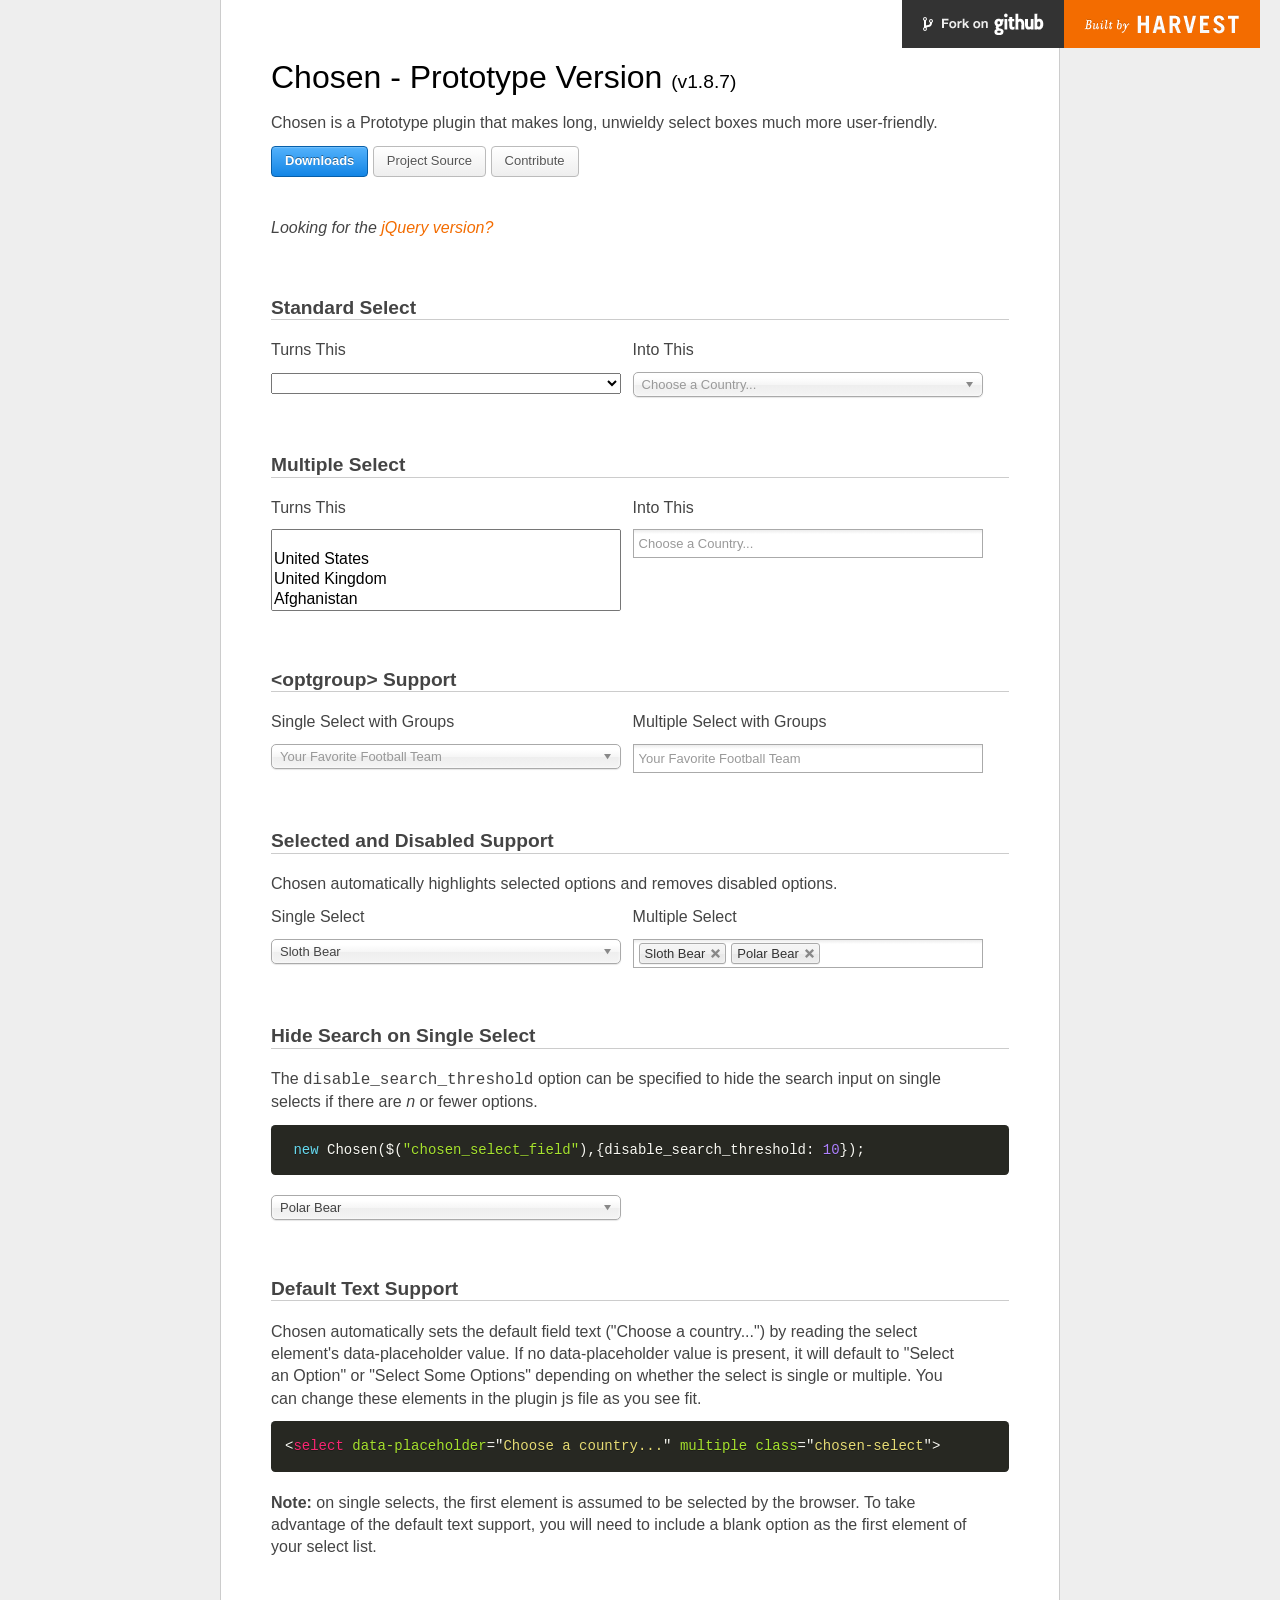
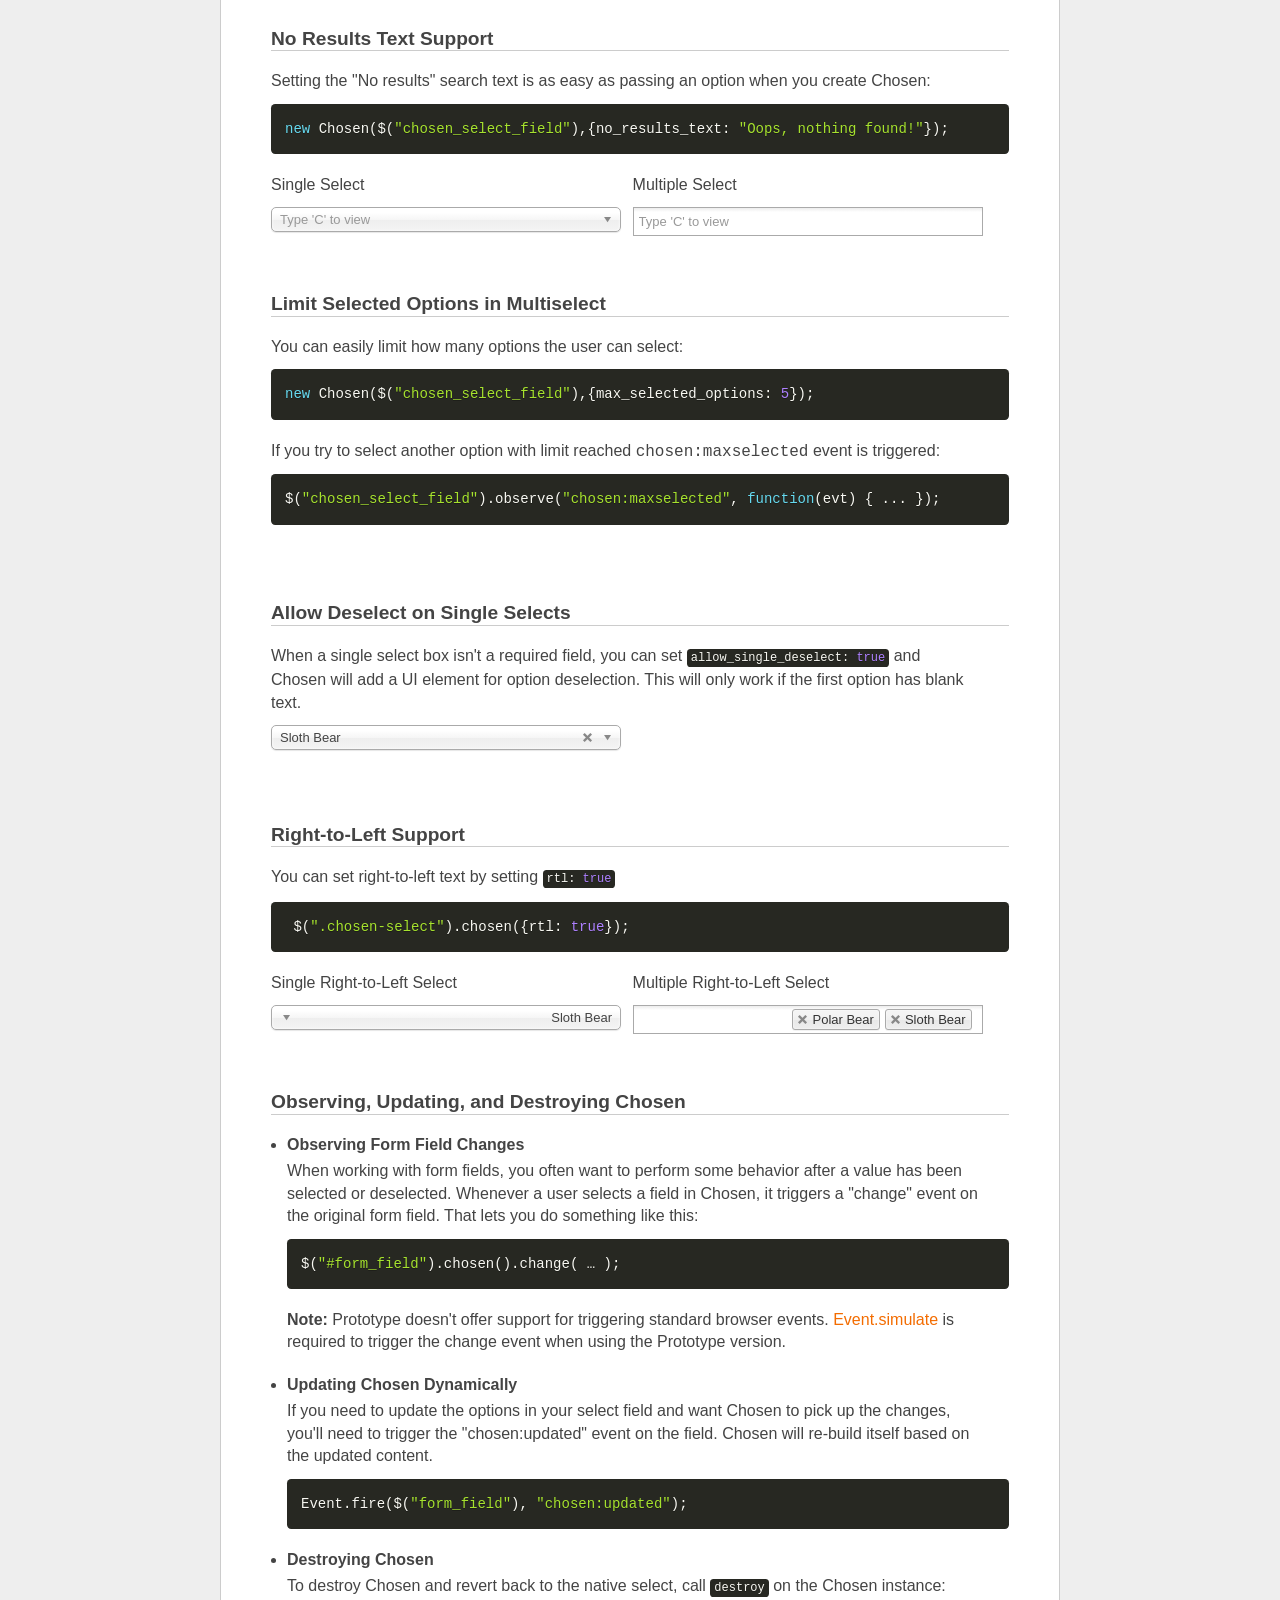
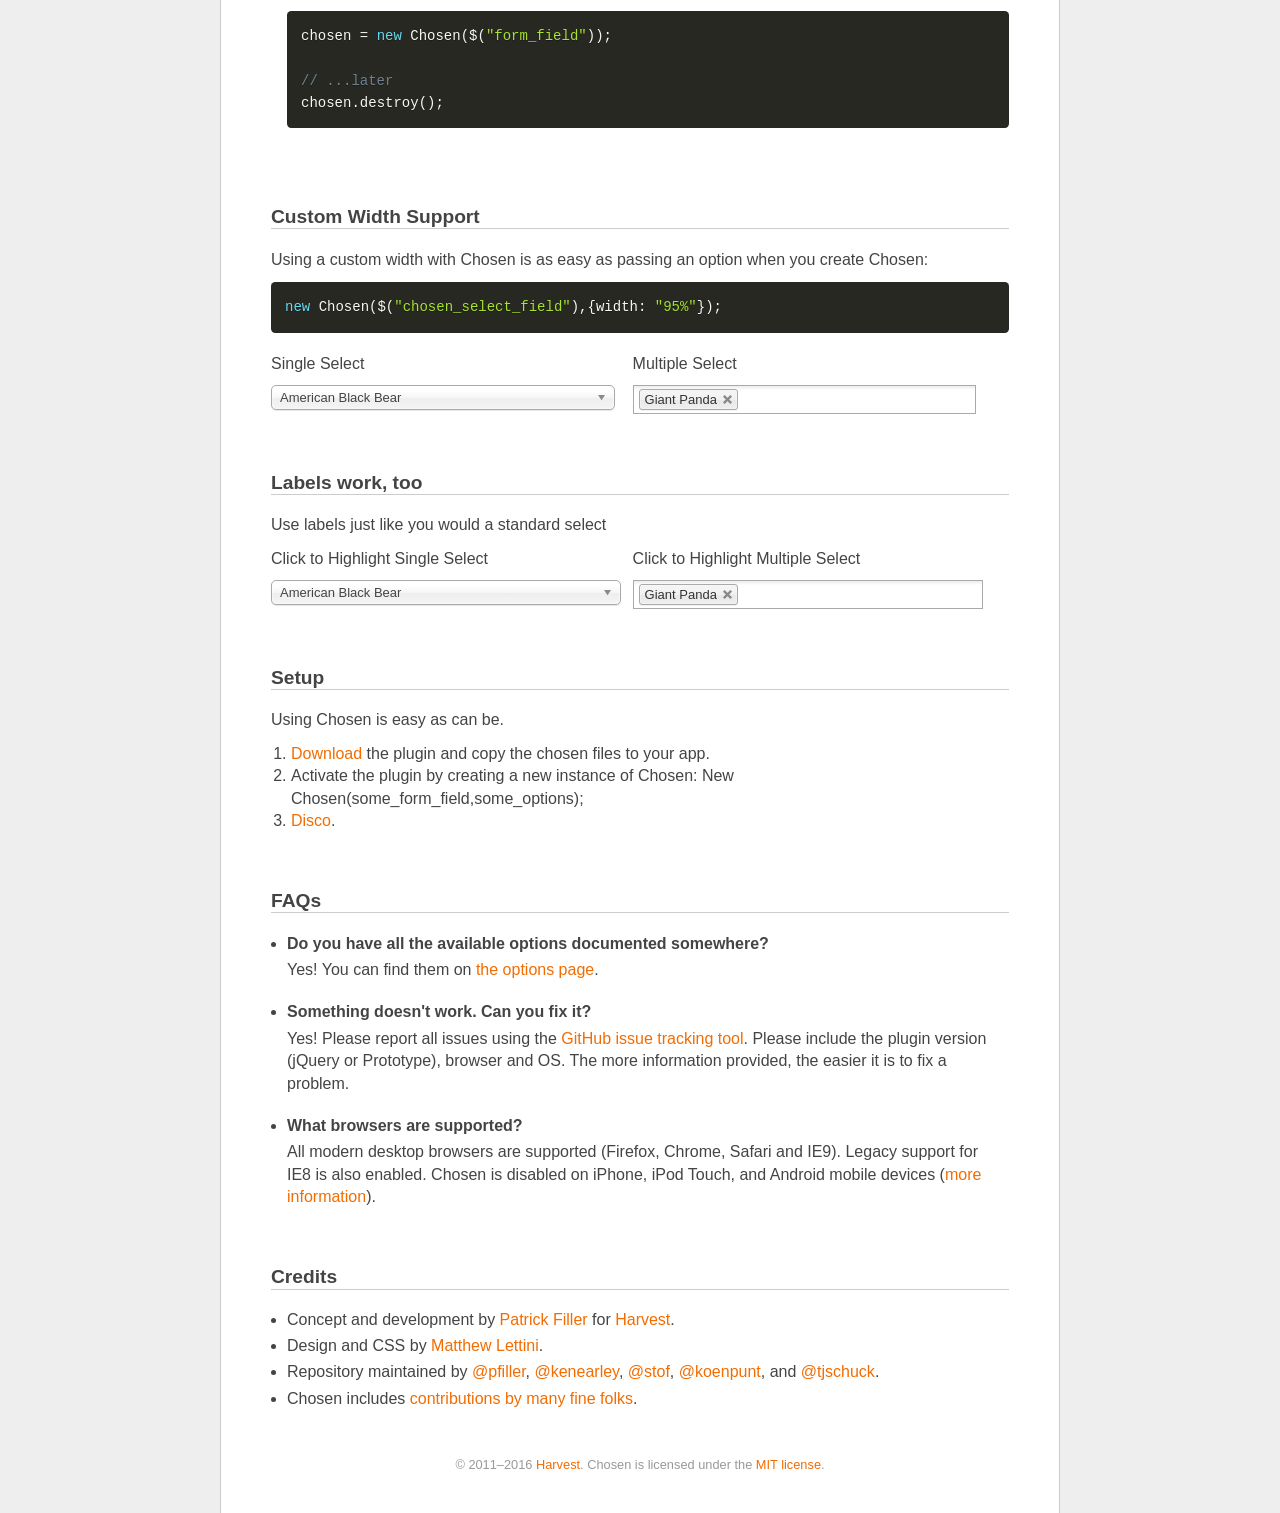
<file: FrontEnd/app/lib/chosen/index.proto.html>
<!doctype html>
<html lang="en">
<head>
  <meta charset="utf-8">
  <title>Chosen: A Prototype Plugin by Harvest to Tame Unwieldy Select Boxes</title>
  <link rel="stylesheet" href="docsupport/style.css">
  <link rel="stylesheet" href="docsupport/prism.css">
  <link rel="stylesheet" href="chosen.css">

  <meta http-equiv="Content-Security-Policy" content="default-src &apos;self&apos;; script-src &apos;self&apos; https://ajax.googleapis.com; style-src &apos;self&apos;; img-src &apos;self&apos; data:">

</head>
<body>
  <div id="container">
    <div id="content">
      <header>
        <h1>Chosen - Prototype Version <small>(<span id="latest-version">v1.8.7</span>)</small></h1>
      </header>
      <p>Chosen is a Prototype plugin that makes long, unwieldy select boxes much more user-friendly.</p>

      <p>
        <a class="button button-blue" href="https://github.com/harvesthq/chosen/releases">Downloads</a>
        <a class="button" href="https://github.com/harvesthq/chosen">Project Source</a>
        <a class="button" href="https://github.com/harvesthq/chosen/blob/master/contributing.md">Contribute</a>
      </p>

      <p class="jquery-version-refer">Looking for the <a href="index.html">jQuery version?</a></p>

      <h2><a name="standard-select" class="anchor" href="#standard-select">Standard Select</a></h2>
      <div class="side-by-side clearfix">
        <div>
          <em>Turns This</em>
          <select data-placeholder="Choose a Country..." class="select" tabindex="1">
            <option value=""></option>
            <option value="United States">United States</option>
            <option value="United Kingdom">United Kingdom</option>
            <option value="Afghanistan">Afghanistan</option>
            <option value="Aland Islands">Aland Islands</option>
            <option value="Albania">Albania</option>
            <option value="Algeria">Algeria</option>
            <option value="American Samoa">American Samoa</option>
            <option value="Andorra">Andorra</option>
            <option value="Angola">Angola</option>
            <option value="Anguilla">Anguilla</option>
            <option value="Antarctica">Antarctica</option>
            <option value="Antigua and Barbuda">Antigua and Barbuda</option>
            <option value="Argentina">Argentina</option>
            <option value="Armenia">Armenia</option>
            <option value="Aruba">Aruba</option>
            <option value="Australia">Australia</option>
            <option value="Austria">Austria</option>
            <option value="Azerbaijan">Azerbaijan</option>
            <option value="Bahamas">Bahamas</option>
            <option value="Bahrain">Bahrain</option>
            <option value="Bangladesh">Bangladesh</option>
            <option value="Barbados">Barbados</option>
            <option value="Belarus">Belarus</option>
            <option value="Belgium">Belgium</option>
            <option value="Belize">Belize</option>
            <option value="Benin">Benin</option>
            <option value="Bermuda">Bermuda</option>
            <option value="Bhutan">Bhutan</option>
            <option value="Bolivia, Plurinational State of">Bolivia, Plurinational State of</option>
            <option value="Bonaire, Sint Eustatius and Saba">Bonaire, Sint Eustatius and Saba</option>
            <option value="Bosnia and Herzegovina">Bosnia and Herzegovina</option>
            <option value="Botswana">Botswana</option>
            <option value="Bouvet Island">Bouvet Island</option>
            <option value="Brazil">Brazil</option>
            <option value="British Indian Ocean Territory">British Indian Ocean Territory</option>
            <option value="Brunei Darussalam">Brunei Darussalam</option>
            <option value="Bulgaria">Bulgaria</option>
            <option value="Burkina Faso">Burkina Faso</option>
            <option value="Burundi">Burundi</option>
            <option value="Cambodia">Cambodia</option>
            <option value="Cameroon">Cameroon</option>
            <option value="Canada">Canada</option>
            <option value="Cape Verde">Cape Verde</option>
            <option value="Cayman Islands">Cayman Islands</option>
            <option value="Central African Republic">Central African Republic</option>
            <option value="Chad">Chad</option>
            <option value="Chile">Chile</option>
            <option value="China">China</option>
            <option value="Christmas Island">Christmas Island</option>
            <option value="Cocos (Keeling) Islands">Cocos (Keeling) Islands</option>
            <option value="Colombia">Colombia</option>
            <option value="Comoros">Comoros</option>
            <option value="Congo">Congo</option>
            <option value="Congo, The Democratic Republic of The">Congo, The Democratic Republic of The</option>
            <option value="Cook Islands">Cook Islands</option>
            <option value="Costa Rica">Costa Rica</option>
            <option value="Cote D&apos;ivoire">Cote D'ivoire</option>
            <option value="Croatia">Croatia</option>
            <option value="Cuba">Cuba</option>
            <option value="Curacao">Curacao</option>
            <option value="Cyprus">Cyprus</option>
            <option value="Czech Republic">Czech Republic</option>
            <option value="Denmark">Denmark</option>
            <option value="Djibouti">Djibouti</option>
            <option value="Dominica">Dominica</option>
            <option value="Dominican Republic">Dominican Republic</option>
            <option value="Ecuador">Ecuador</option>
            <option value="Egypt">Egypt</option>
            <option value="El Salvador">El Salvador</option>
            <option value="Equatorial Guinea">Equatorial Guinea</option>
            <option value="Eritrea">Eritrea</option>
            <option value="Estonia">Estonia</option>
            <option value="Ethiopia">Ethiopia</option>
            <option value="Falkland Islands (Malvinas)">Falkland Islands (Malvinas)</option>
            <option value="Faroe Islands">Faroe Islands</option>
            <option value="Fiji">Fiji</option>
            <option value="Finland">Finland</option>
            <option value="France">France</option>
            <option value="French Guiana">French Guiana</option>
            <option value="French Polynesia">French Polynesia</option>
            <option value="French Southern Territories">French Southern Territories</option>
            <option value="Gabon">Gabon</option>
            <option value="Gambia">Gambia</option>
            <option value="Georgia">Georgia</option>
            <option value="Germany">Germany</option>
            <option value="Ghana">Ghana</option>
            <option value="Gibraltar">Gibraltar</option>
            <option value="Greece">Greece</option>
            <option value="Greenland">Greenland</option>
            <option value="Grenada">Grenada</option>
            <option value="Guadeloupe">Guadeloupe</option>
            <option value="Guam">Guam</option>
            <option value="Guatemala">Guatemala</option>
            <option value="Guernsey">Guernsey</option>
            <option value="Guinea">Guinea</option>
            <option value="Guinea-bissau">Guinea-bissau</option>
            <option value="Guyana">Guyana</option>
            <option value="Haiti">Haiti</option>
            <option value="Heard Island and Mcdonald Islands">Heard Island and Mcdonald Islands</option>
            <option value="Holy See (Vatican City State)">Holy See (Vatican City State)</option>
            <option value="Honduras">Honduras</option>
            <option value="Hong Kong">Hong Kong</option>
            <option value="Hungary">Hungary</option>
            <option value="Iceland">Iceland</option>
            <option value="India">India</option>
            <option value="Indonesia">Indonesia</option>
            <option value="Iran, Islamic Republic of">Iran, Islamic Republic of</option>
            <option value="Iraq">Iraq</option>
            <option value="Ireland">Ireland</option>
            <option value="Isle of Man">Isle of Man</option>
            <option value="Israel">Israel</option>
            <option value="Italy">Italy</option>
            <option value="Jamaica">Jamaica</option>
            <option value="Japan">Japan</option>
            <option value="Jersey">Jersey</option>
            <option value="Jordan">Jordan</option>
            <option value="Kazakhstan">Kazakhstan</option>
            <option value="Kenya">Kenya</option>
            <option value="Kiribati">Kiribati</option>
            <option value="Korea, Democratic People&apos;s Republic of">Korea, Democratic People's Republic of</option>
            <option value="Korea, Republic of">Korea, Republic of</option>
            <option value="Kuwait">Kuwait</option>
            <option value="Kyrgyzstan">Kyrgyzstan</option>
            <option value="Lao People&apos;s Democratic Republic">Lao People's Democratic Republic</option>
            <option value="Latvia">Latvia</option>
            <option value="Lebanon">Lebanon</option>
            <option value="Lesotho">Lesotho</option>
            <option value="Liberia">Liberia</option>
            <option value="Libya">Libya</option>
            <option value="Liechtenstein">Liechtenstein</option>
            <option value="Lithuania">Lithuania</option>
            <option value="Luxembourg">Luxembourg</option>
            <option value="Macao">Macao</option>
            <option value="Macedonia, The Former Yugoslav Republic of">Macedonia, The Former Yugoslav Republic of</option>
            <option value="Madagascar">Madagascar</option>
            <option value="Malawi">Malawi</option>
            <option value="Malaysia">Malaysia</option>
            <option value="Maldives">Maldives</option>
            <option value="Mali">Mali</option>
            <option value="Malta">Malta</option>
            <option value="Marshall Islands">Marshall Islands</option>
            <option value="Martinique">Martinique</option>
            <option value="Mauritania">Mauritania</option>
            <option value="Mauritius">Mauritius</option>
            <option value="Mayotte">Mayotte</option>
            <option value="Mexico">Mexico</option>
            <option value="Micronesia, Federated States of">Micronesia, Federated States of</option>
            <option value="Moldova, Republic of">Moldova, Republic of</option>
            <option value="Monaco">Monaco</option>
            <option value="Mongolia">Mongolia</option>
            <option value="Montenegro">Montenegro</option>
            <option value="Montserrat">Montserrat</option>
            <option value="Morocco">Morocco</option>
            <option value="Mozambique">Mozambique</option>
            <option value="Myanmar">Myanmar</option>
            <option value="Namibia">Namibia</option>
            <option value="Nauru">Nauru</option>
            <option value="Nepal">Nepal</option>
            <option value="Netherlands">Netherlands</option>
            <option value="New Caledonia">New Caledonia</option>
            <option value="New Zealand">New Zealand</option>
            <option value="Nicaragua">Nicaragua</option>
            <option value="Niger">Niger</option>
            <option value="Nigeria">Nigeria</option>
            <option value="Niue">Niue</option>
            <option value="Norfolk Island">Norfolk Island</option>
            <option value="Northern Mariana Islands">Northern Mariana Islands</option>
            <option value="Norway">Norway</option>
            <option value="Oman">Oman</option>
            <option value="Pakistan">Pakistan</option>
            <option value="Palau">Palau</option>
            <option value="Palestinian Territory, Occupied">Palestinian Territory, Occupied</option>
            <option value="Panama">Panama</option>
            <option value="Papua New Guinea">Papua New Guinea</option>
            <option value="Paraguay">Paraguay</option>
            <option value="Peru">Peru</option>
            <option value="Philippines">Philippines</option>
            <option value="Pitcairn">Pitcairn</option>
            <option value="Poland">Poland</option>
            <option value="Portugal">Portugal</option>
            <option value="Puerto Rico">Puerto Rico</option>
            <option value="Qatar">Qatar</option>
            <option value="Reunion">Reunion</option>
            <option value="Romania">Romania</option>
            <option value="Russian Federation">Russian Federation</option>
            <option value="Rwanda">Rwanda</option>
            <option value="Saint Barthelemy">Saint Barthelemy</option>
            <option value="Saint Helena, Ascension and Tristan da Cunha">Saint Helena, Ascension and Tristan da Cunha</option>
            <option value="Saint Kitts and Nevis">Saint Kitts and Nevis</option>
            <option value="Saint Lucia">Saint Lucia</option>
            <option value="Saint Martin (French part)">Saint Martin (French part)</option>
            <option value="Saint Pierre and Miquelon">Saint Pierre and Miquelon</option>
            <option value="Saint Vincent and The Grenadines">Saint Vincent and The Grenadines</option>
            <option value="Samoa">Samoa</option>
            <option value="San Marino">San Marino</option>
            <option value="Sao Tome and Principe">Sao Tome and Principe</option>
            <option value="Saudi Arabia">Saudi Arabia</option>
            <option value="Senegal">Senegal</option>
            <option value="Serbia">Serbia</option>
            <option value="Seychelles">Seychelles</option>
            <option value="Sierra Leone">Sierra Leone</option>
            <option value="Singapore">Singapore</option>
            <option value="Sint Maarten (Dutch part)">Sint Maarten (Dutch part)</option>
            <option value="Slovakia">Slovakia</option>
            <option value="Slovenia">Slovenia</option>
            <option value="Solomon Islands">Solomon Islands</option>
            <option value="Somalia">Somalia</option>
            <option value="South Africa">South Africa</option>
            <option value="South Georgia and The South Sandwich Islands">South Georgia and The South Sandwich Islands</option>
            <option value="South Sudan">South Sudan</option>
            <option value="Spain">Spain</option>
            <option value="Sri Lanka">Sri Lanka</option>
            <option value="Sudan">Sudan</option>
            <option value="Suriname">Suriname</option>
            <option value="Svalbard and Jan Mayen">Svalbard and Jan Mayen</option>
            <option value="Swaziland">Swaziland</option>
            <option value="Sweden">Sweden</option>
            <option value="Switzerland">Switzerland</option>
            <option value="Syrian Arab Republic">Syrian Arab Republic</option>
            <option value="Taiwan, Province of China">Taiwan, Province of China</option>
            <option value="Tajikistan">Tajikistan</option>
            <option value="Tanzania, United Republic of">Tanzania, United Republic of</option>
            <option value="Thailand">Thailand</option>
            <option value="Timor-leste">Timor-leste</option>
            <option value="Togo">Togo</option>
            <option value="Tokelau">Tokelau</option>
            <option value="Tonga">Tonga</option>
            <option value="Trinidad and Tobago">Trinidad and Tobago</option>
            <option value="Tunisia">Tunisia</option>
            <option value="Turkey">Turkey</option>
            <option value="Turkmenistan">Turkmenistan</option>
            <option value="Turks and Caicos Islands">Turks and Caicos Islands</option>
            <option value="Tuvalu">Tuvalu</option>
            <option value="Uganda">Uganda</option>
            <option value="Ukraine">Ukraine</option>
            <option value="United Arab Emirates">United Arab Emirates</option>
            <option value="United Kingdom">United Kingdom</option>
            <option value="United States">United States</option>
            <option value="United States Minor Outlying Islands">United States Minor Outlying Islands</option>
            <option value="Uruguay">Uruguay</option>
            <option value="Uzbekistan">Uzbekistan</option>
            <option value="Vanuatu">Vanuatu</option>
            <option value="Venezuela, Bolivarian Republic of">Venezuela, Bolivarian Republic of</option>
            <option value="Viet Nam">Viet Nam</option>
            <option value="Virgin Islands, British">Virgin Islands, British</option>
            <option value="Virgin Islands, U.S.">Virgin Islands, U.S.</option>
            <option value="Wallis and Futuna">Wallis and Futuna</option>
            <option value="Western Sahara">Western Sahara</option>
            <option value="Yemen">Yemen</option>
            <option value="Zambia">Zambia</option>
            <option value="Zimbabwe">Zimbabwe</option>
          </select>
        </div>
        <div>
          <em>Into This</em>
          <select data-placeholder="Choose a Country..." class="chosen-select" tabindex="2">
            <option value=""></option>
            <option value="United States">United States</option>
            <option value="United Kingdom">United Kingdom</option>
            <option value="Afghanistan">Afghanistan</option>
            <option value="Aland Islands">Aland Islands</option>
            <option value="Albania">Albania</option>
            <option value="Algeria">Algeria</option>
            <option value="American Samoa">American Samoa</option>
            <option value="Andorra">Andorra</option>
            <option value="Angola">Angola</option>
            <option value="Anguilla">Anguilla</option>
            <option value="Antarctica">Antarctica</option>
            <option value="Antigua and Barbuda">Antigua and Barbuda</option>
            <option value="Argentina">Argentina</option>
            <option value="Armenia">Armenia</option>
            <option value="Aruba">Aruba</option>
            <option value="Australia">Australia</option>
            <option value="Austria">Austria</option>
            <option value="Azerbaijan">Azerbaijan</option>
            <option value="Bahamas">Bahamas</option>
            <option value="Bahrain">Bahrain</option>
            <option value="Bangladesh">Bangladesh</option>
            <option value="Barbados">Barbados</option>
            <option value="Belarus">Belarus</option>
            <option value="Belgium">Belgium</option>
            <option value="Belize">Belize</option>
            <option value="Benin">Benin</option>
            <option value="Bermuda">Bermuda</option>
            <option value="Bhutan">Bhutan</option>
            <option value="Bolivia, Plurinational State of">Bolivia, Plurinational State of</option>
            <option value="Bonaire, Sint Eustatius and Saba">Bonaire, Sint Eustatius and Saba</option>
            <option value="Bosnia and Herzegovina">Bosnia and Herzegovina</option>
            <option value="Botswana">Botswana</option>
            <option value="Bouvet Island">Bouvet Island</option>
            <option value="Brazil">Brazil</option>
            <option value="British Indian Ocean Territory">British Indian Ocean Territory</option>
            <option value="Brunei Darussalam">Brunei Darussalam</option>
            <option value="Bulgaria">Bulgaria</option>
            <option value="Burkina Faso">Burkina Faso</option>
            <option value="Burundi">Burundi</option>
            <option value="Cambodia">Cambodia</option>
            <option value="Cameroon">Cameroon</option>
            <option value="Canada">Canada</option>
            <option value="Cape Verde">Cape Verde</option>
            <option value="Cayman Islands">Cayman Islands</option>
            <option value="Central African Republic">Central African Republic</option>
            <option value="Chad">Chad</option>
            <option value="Chile">Chile</option>
            <option value="China">China</option>
            <option value="Christmas Island">Christmas Island</option>
            <option value="Cocos (Keeling) Islands">Cocos (Keeling) Islands</option>
            <option value="Colombia">Colombia</option>
            <option value="Comoros">Comoros</option>
            <option value="Congo">Congo</option>
            <option value="Congo, The Democratic Republic of The">Congo, The Democratic Republic of The</option>
            <option value="Cook Islands">Cook Islands</option>
            <option value="Costa Rica">Costa Rica</option>
            <option value="Cote D&apos;ivoire">Cote D'ivoire</option>
            <option value="Croatia">Croatia</option>
            <option value="Cuba">Cuba</option>
            <option value="Curacao">Curacao</option>
            <option value="Cyprus">Cyprus</option>
            <option value="Czech Republic">Czech Republic</option>
            <option value="Denmark">Denmark</option>
            <option value="Djibouti">Djibouti</option>
            <option value="Dominica">Dominica</option>
            <option value="Dominican Republic">Dominican Republic</option>
            <option value="Ecuador">Ecuador</option>
            <option value="Egypt">Egypt</option>
            <option value="El Salvador">El Salvador</option>
            <option value="Equatorial Guinea">Equatorial Guinea</option>
            <option value="Eritrea">Eritrea</option>
            <option value="Estonia">Estonia</option>
            <option value="Ethiopia">Ethiopia</option>
            <option value="Falkland Islands (Malvinas)">Falkland Islands (Malvinas)</option>
            <option value="Faroe Islands">Faroe Islands</option>
            <option value="Fiji">Fiji</option>
            <option value="Finland">Finland</option>
            <option value="France">France</option>
            <option value="French Guiana">French Guiana</option>
            <option value="French Polynesia">French Polynesia</option>
            <option value="French Southern Territories">French Southern Territories</option>
            <option value="Gabon">Gabon</option>
            <option value="Gambia">Gambia</option>
            <option value="Georgia">Georgia</option>
            <option value="Germany">Germany</option>
            <option value="Ghana">Ghana</option>
            <option value="Gibraltar">Gibraltar</option>
            <option value="Greece">Greece</option>
            <option value="Greenland">Greenland</option>
            <option value="Grenada">Grenada</option>
            <option value="Guadeloupe">Guadeloupe</option>
            <option value="Guam">Guam</option>
            <option value="Guatemala">Guatemala</option>
            <option value="Guernsey">Guernsey</option>
            <option value="Guinea">Guinea</option>
            <option value="Guinea-bissau">Guinea-bissau</option>
            <option value="Guyana">Guyana</option>
            <option value="Haiti">Haiti</option>
            <option value="Heard Island and Mcdonald Islands">Heard Island and Mcdonald Islands</option>
            <option value="Holy See (Vatican City State)">Holy See (Vatican City State)</option>
            <option value="Honduras">Honduras</option>
            <option value="Hong Kong">Hong Kong</option>
            <option value="Hungary">Hungary</option>
            <option value="Iceland">Iceland</option>
            <option value="India">India</option>
            <option value="Indonesia">Indonesia</option>
            <option value="Iran, Islamic Republic of">Iran, Islamic Republic of</option>
            <option value="Iraq">Iraq</option>
            <option value="Ireland">Ireland</option>
            <option value="Isle of Man">Isle of Man</option>
            <option value="Israel">Israel</option>
            <option value="Italy">Italy</option>
            <option value="Jamaica">Jamaica</option>
            <option value="Japan">Japan</option>
            <option value="Jersey">Jersey</option>
            <option value="Jordan">Jordan</option>
            <option value="Kazakhstan">Kazakhstan</option>
            <option value="Kenya">Kenya</option>
            <option value="Kiribati">Kiribati</option>
            <option value="Korea, Democratic People&apos;s Republic of">Korea, Democratic People's Republic of</option>
            <option value="Korea, Republic of">Korea, Republic of</option>
            <option value="Kuwait">Kuwait</option>
            <option value="Kyrgyzstan">Kyrgyzstan</option>
            <option value="Lao People&apos;s Democratic Republic">Lao People's Democratic Republic</option>
            <option value="Latvia">Latvia</option>
            <option value="Lebanon">Lebanon</option>
            <option value="Lesotho">Lesotho</option>
            <option value="Liberia">Liberia</option>
            <option value="Libya">Libya</option>
            <option value="Liechtenstein">Liechtenstein</option>
            <option value="Lithuania">Lithuania</option>
            <option value="Luxembourg">Luxembourg</option>
            <option value="Macao">Macao</option>
            <option value="Macedonia, The Former Yugoslav Republic of">Macedonia, The Former Yugoslav Republic of</option>
            <option value="Madagascar">Madagascar</option>
            <option value="Malawi">Malawi</option>
            <option value="Malaysia">Malaysia</option>
            <option value="Maldives">Maldives</option>
            <option value="Mali">Mali</option>
            <option value="Malta">Malta</option>
            <option value="Marshall Islands">Marshall Islands</option>
            <option value="Martinique">Martinique</option>
            <option value="Mauritania">Mauritania</option>
            <option value="Mauritius">Mauritius</option>
            <option value="Mayotte">Mayotte</option>
            <option value="Mexico">Mexico</option>
            <option value="Micronesia, Federated States of">Micronesia, Federated States of</option>
            <option value="Moldova, Republic of">Moldova, Republic of</option>
            <option value="Monaco">Monaco</option>
            <option value="Mongolia">Mongolia</option>
            <option value="Montenegro">Montenegro</option>
            <option value="Montserrat">Montserrat</option>
            <option value="Morocco">Morocco</option>
            <option value="Mozambique">Mozambique</option>
            <option value="Myanmar">Myanmar</option>
            <option value="Namibia">Namibia</option>
            <option value="Nauru">Nauru</option>
            <option value="Nepal">Nepal</option>
            <option value="Netherlands">Netherlands</option>
            <option value="New Caledonia">New Caledonia</option>
            <option value="New Zealand">New Zealand</option>
            <option value="Nicaragua">Nicaragua</option>
            <option value="Niger">Niger</option>
            <option value="Nigeria">Nigeria</option>
            <option value="Niue">Niue</option>
            <option value="Norfolk Island">Norfolk Island</option>
            <option value="Northern Mariana Islands">Northern Mariana Islands</option>
            <option value="Norway">Norway</option>
            <option value="Oman">Oman</option>
            <option value="Pakistan">Pakistan</option>
            <option value="Palau">Palau</option>
            <option value="Palestinian Territory, Occupied">Palestinian Territory, Occupied</option>
            <option value="Panama">Panama</option>
            <option value="Papua New Guinea">Papua New Guinea</option>
            <option value="Paraguay">Paraguay</option>
            <option value="Peru">Peru</option>
            <option value="Philippines">Philippines</option>
            <option value="Pitcairn">Pitcairn</option>
            <option value="Poland">Poland</option>
            <option value="Portugal">Portugal</option>
            <option value="Puerto Rico">Puerto Rico</option>
            <option value="Qatar">Qatar</option>
            <option value="Reunion">Reunion</option>
            <option value="Romania">Romania</option>
            <option value="Russian Federation">Russian Federation</option>
            <option value="Rwanda">Rwanda</option>
            <option value="Saint Barthelemy">Saint Barthelemy</option>
            <option value="Saint Helena, Ascension and Tristan da Cunha">Saint Helena, Ascension and Tristan da Cunha</option>
            <option value="Saint Kitts and Nevis">Saint Kitts and Nevis</option>
            <option value="Saint Lucia">Saint Lucia</option>
            <option value="Saint Martin (French part)">Saint Martin (French part)</option>
            <option value="Saint Pierre and Miquelon">Saint Pierre and Miquelon</option>
            <option value="Saint Vincent and The Grenadines">Saint Vincent and The Grenadines</option>
            <option value="Samoa">Samoa</option>
            <option value="San Marino">San Marino</option>
            <option value="Sao Tome and Principe">Sao Tome and Principe</option>
            <option value="Saudi Arabia">Saudi Arabia</option>
            <option value="Senegal">Senegal</option>
            <option value="Serbia">Serbia</option>
            <option value="Seychelles">Seychelles</option>
            <option value="Sierra Leone">Sierra Leone</option>
            <option value="Singapore">Singapore</option>
            <option value="Sint Maarten (Dutch part)">Sint Maarten (Dutch part)</option>
            <option value="Slovakia">Slovakia</option>
            <option value="Slovenia">Slovenia</option>
            <option value="Solomon Islands">Solomon Islands</option>
            <option value="Somalia">Somalia</option>
            <option value="South Africa">South Africa</option>
            <option value="South Georgia and The South Sandwich Islands">South Georgia and The South Sandwich Islands</option>
            <option value="South Sudan">South Sudan</option>
            <option value="Spain">Spain</option>
            <option value="Sri Lanka">Sri Lanka</option>
            <option value="Sudan">Sudan</option>
            <option value="Suriname">Suriname</option>
            <option value="Svalbard and Jan Mayen">Svalbard and Jan Mayen</option>
            <option value="Swaziland">Swaziland</option>
            <option value="Sweden">Sweden</option>
            <option value="Switzerland">Switzerland</option>
            <option value="Syrian Arab Republic">Syrian Arab Republic</option>
            <option value="Taiwan, Province of China">Taiwan, Province of China</option>
            <option value="Tajikistan">Tajikistan</option>
            <option value="Tanzania, United Republic of">Tanzania, United Republic of</option>
            <option value="Thailand">Thailand</option>
            <option value="Timor-leste">Timor-leste</option>
            <option value="Togo">Togo</option>
            <option value="Tokelau">Tokelau</option>
            <option value="Tonga">Tonga</option>
            <option value="Trinidad and Tobago">Trinidad and Tobago</option>
            <option value="Tunisia">Tunisia</option>
            <option value="Turkey">Turkey</option>
            <option value="Turkmenistan">Turkmenistan</option>
            <option value="Turks and Caicos Islands">Turks and Caicos Islands</option>
            <option value="Tuvalu">Tuvalu</option>
            <option value="Uganda">Uganda</option>
            <option value="Ukraine">Ukraine</option>
            <option value="United Arab Emirates">United Arab Emirates</option>
            <option value="United Kingdom">United Kingdom</option>
            <option value="United States">United States</option>
            <option value="United States Minor Outlying Islands">United States Minor Outlying Islands</option>
            <option value="Uruguay">Uruguay</option>
            <option value="Uzbekistan">Uzbekistan</option>
            <option value="Vanuatu">Vanuatu</option>
            <option value="Venezuela, Bolivarian Republic of">Venezuela, Bolivarian Republic of</option>
            <option value="Viet Nam">Viet Nam</option>
            <option value="Virgin Islands, British">Virgin Islands, British</option>
            <option value="Virgin Islands, U.S.">Virgin Islands, U.S.</option>
            <option value="Wallis and Futuna">Wallis and Futuna</option>
            <option value="Western Sahara">Western Sahara</option>
            <option value="Yemen">Yemen</option>
            <option value="Zambia">Zambia</option>
            <option value="Zimbabwe">Zimbabwe</option>
          </select>
        </div>
      </div>

      <h2><a name="multiple-select" class="anchor" href="#multiple-select">Multiple Select</a></h2>
      <div class="side-by-side clearfix">
        <div>
          <em>Turns This</em>
          <select data-placeholder="Choose a Country..." class="select" multiple tabindex="3">
            <option value=""></option>
            <option value="United States">United States</option>
            <option value="United Kingdom">United Kingdom</option>
            <option value="Afghanistan">Afghanistan</option>
            <option value="Aland Islands">Aland Islands</option>
            <option value="Albania">Albania</option>
            <option value="Algeria">Algeria</option>
            <option value="American Samoa">American Samoa</option>
            <option value="Andorra">Andorra</option>
            <option value="Angola">Angola</option>
            <option value="Anguilla">Anguilla</option>
            <option value="Antarctica">Antarctica</option>
            <option value="Antigua and Barbuda">Antigua and Barbuda</option>
            <option value="Argentina">Argentina</option>
            <option value="Armenia">Armenia</option>
            <option value="Aruba">Aruba</option>
            <option value="Australia">Australia</option>
            <option value="Austria">Austria</option>
            <option value="Azerbaijan">Azerbaijan</option>
            <option value="Bahamas">Bahamas</option>
            <option value="Bahrain">Bahrain</option>
            <option value="Bangladesh">Bangladesh</option>
            <option value="Barbados">Barbados</option>
            <option value="Belarus">Belarus</option>
            <option value="Belgium">Belgium</option>
            <option value="Belize">Belize</option>
            <option value="Benin">Benin</option>
            <option value="Bermuda">Bermuda</option>
            <option value="Bhutan">Bhutan</option>
            <option value="Bolivia, Plurinational State of">Bolivia, Plurinational State of</option>
            <option value="Bonaire, Sint Eustatius and Saba">Bonaire, Sint Eustatius and Saba</option>
            <option value="Bosnia and Herzegovina">Bosnia and Herzegovina</option>
            <option value="Botswana">Botswana</option>
            <option value="Bouvet Island">Bouvet Island</option>
            <option value="Brazil">Brazil</option>
            <option value="British Indian Ocean Territory">British Indian Ocean Territory</option>
            <option value="Brunei Darussalam">Brunei Darussalam</option>
            <option value="Bulgaria">Bulgaria</option>
            <option value="Burkina Faso">Burkina Faso</option>
            <option value="Burundi">Burundi</option>
            <option value="Cambodia">Cambodia</option>
            <option value="Cameroon">Cameroon</option>
            <option value="Canada">Canada</option>
            <option value="Cape Verde">Cape Verde</option>
            <option value="Cayman Islands">Cayman Islands</option>
            <option value="Central African Republic">Central African Republic</option>
            <option value="Chad">Chad</option>
            <option value="Chile">Chile</option>
            <option value="China">China</option>
            <option value="Christmas Island">Christmas Island</option>
            <option value="Cocos (Keeling) Islands">Cocos (Keeling) Islands</option>
            <option value="Colombia">Colombia</option>
            <option value="Comoros">Comoros</option>
            <option value="Congo">Congo</option>
            <option value="Congo, The Democratic Republic of The">Congo, The Democratic Republic of The</option>
            <option value="Cook Islands">Cook Islands</option>
            <option value="Costa Rica">Costa Rica</option>
            <option value="Cote D&apos;ivoire">Cote D'ivoire</option>
            <option value="Croatia">Croatia</option>
            <option value="Cuba">Cuba</option>
            <option value="Curacao">Curacao</option>
            <option value="Cyprus">Cyprus</option>
            <option value="Czech Republic">Czech Republic</option>
            <option value="Denmark">Denmark</option>
            <option value="Djibouti">Djibouti</option>
            <option value="Dominica">Dominica</option>
            <option value="Dominican Republic">Dominican Republic</option>
            <option value="Ecuador">Ecuador</option>
            <option value="Egypt">Egypt</option>
            <option value="El Salvador">El Salvador</option>
            <option value="Equatorial Guinea">Equatorial Guinea</option>
            <option value="Eritrea">Eritrea</option>
            <option value="Estonia">Estonia</option>
            <option value="Ethiopia">Ethiopia</option>
            <option value="Falkland Islands (Malvinas)">Falkland Islands (Malvinas)</option>
            <option value="Faroe Islands">Faroe Islands</option>
            <option value="Fiji">Fiji</option>
            <option value="Finland">Finland</option>
            <option value="France">France</option>
            <option value="French Guiana">French Guiana</option>
            <option value="French Polynesia">French Polynesia</option>
            <option value="French Southern Territories">French Southern Territories</option>
            <option value="Gabon">Gabon</option>
            <option value="Gambia">Gambia</option>
            <option value="Georgia">Georgia</option>
            <option value="Germany">Germany</option>
            <option value="Ghana">Ghana</option>
            <option value="Gibraltar">Gibraltar</option>
            <option value="Greece">Greece</option>
            <option value="Greenland">Greenland</option>
            <option value="Grenada">Grenada</option>
            <option value="Guadeloupe">Guadeloupe</option>
            <option value="Guam">Guam</option>
            <option value="Guatemala">Guatemala</option>
            <option value="Guernsey">Guernsey</option>
            <option value="Guinea">Guinea</option>
            <option value="Guinea-bissau">Guinea-bissau</option>
            <option value="Guyana">Guyana</option>
            <option value="Haiti">Haiti</option>
            <option value="Heard Island and Mcdonald Islands">Heard Island and Mcdonald Islands</option>
            <option value="Holy See (Vatican City State)">Holy See (Vatican City State)</option>
            <option value="Honduras">Honduras</option>
            <option value="Hong Kong">Hong Kong</option>
            <option value="Hungary">Hungary</option>
            <option value="Iceland">Iceland</option>
            <option value="India">India</option>
            <option value="Indonesia">Indonesia</option>
            <option value="Iran, Islamic Republic of">Iran, Islamic Republic of</option>
            <option value="Iraq">Iraq</option>
            <option value="Ireland">Ireland</option>
            <option value="Isle of Man">Isle of Man</option>
            <option value="Israel">Israel</option>
            <option value="Italy">Italy</option>
            <option value="Jamaica">Jamaica</option>
            <option value="Japan">Japan</option>
            <option value="Jersey">Jersey</option>
            <option value="Jordan">Jordan</option>
            <option value="Kazakhstan">Kazakhstan</option>
            <option value="Kenya">Kenya</option>
            <option value="Kiribati">Kiribati</option>
            <option value="Korea, Democratic People&apos;s Republic of">Korea, Democratic People's Republic of</option>
            <option value="Korea, Republic of">Korea, Republic of</option>
            <option value="Kuwait">Kuwait</option>
            <option value="Kyrgyzstan">Kyrgyzstan</option>
            <option value="Lao People&apos;s Democratic Republic">Lao People's Democratic Republic</option>
            <option value="Latvia">Latvia</option>
            <option value="Lebanon">Lebanon</option>
            <option value="Lesotho">Lesotho</option>
            <option value="Liberia">Liberia</option>
            <option value="Libya">Libya</option>
            <option value="Liechtenstein">Liechtenstein</option>
            <option value="Lithuania">Lithuania</option>
            <option value="Luxembourg">Luxembourg</option>
            <option value="Macao">Macao</option>
            <option value="Macedonia, The Former Yugoslav Republic of">Macedonia, The Former Yugoslav Republic of</option>
            <option value="Madagascar">Madagascar</option>
            <option value="Malawi">Malawi</option>
            <option value="Malaysia">Malaysia</option>
            <option value="Maldives">Maldives</option>
            <option value="Mali">Mali</option>
            <option value="Malta">Malta</option>
            <option value="Marshall Islands">Marshall Islands</option>
            <option value="Martinique">Martinique</option>
            <option value="Mauritania">Mauritania</option>
            <option value="Mauritius">Mauritius</option>
            <option value="Mayotte">Mayotte</option>
            <option value="Mexico">Mexico</option>
            <option value="Micronesia, Federated States of">Micronesia, Federated States of</option>
            <option value="Moldova, Republic of">Moldova, Republic of</option>
            <option value="Monaco">Monaco</option>
            <option value="Mongolia">Mongolia</option>
            <option value="Montenegro">Montenegro</option>
            <option value="Montserrat">Montserrat</option>
            <option value="Morocco">Morocco</option>
            <option value="Mozambique">Mozambique</option>
            <option value="Myanmar">Myanmar</option>
            <option value="Namibia">Namibia</option>
            <option value="Nauru">Nauru</option>
            <option value="Nepal">Nepal</option>
            <option value="Netherlands">Netherlands</option>
            <option value="New Caledonia">New Caledonia</option>
            <option value="New Zealand">New Zealand</option>
            <option value="Nicaragua">Nicaragua</option>
            <option value="Niger">Niger</option>
            <option value="Nigeria">Nigeria</option>
            <option value="Niue">Niue</option>
            <option value="Norfolk Island">Norfolk Island</option>
            <option value="Northern Mariana Islands">Northern Mariana Islands</option>
            <option value="Norway">Norway</option>
            <option value="Oman">Oman</option>
            <option value="Pakistan">Pakistan</option>
            <option value="Palau">Palau</option>
            <option value="Palestinian Territory, Occupied">Palestinian Territory, Occupied</option>
            <option value="Panama">Panama</option>
            <option value="Papua New Guinea">Papua New Guinea</option>
            <option value="Paraguay">Paraguay</option>
            <option value="Peru">Peru</option>
            <option value="Philippines">Philippines</option>
            <option value="Pitcairn">Pitcairn</option>
            <option value="Poland">Poland</option>
            <option value="Portugal">Portugal</option>
            <option value="Puerto Rico">Puerto Rico</option>
            <option value="Qatar">Qatar</option>
            <option value="Reunion">Reunion</option>
            <option value="Romania">Romania</option>
            <option value="Russian Federation">Russian Federation</option>
            <option value="Rwanda">Rwanda</option>
            <option value="Saint Barthelemy">Saint Barthelemy</option>
            <option value="Saint Helena, Ascension and Tristan da Cunha">Saint Helena, Ascension and Tristan da Cunha</option>
            <option value="Saint Kitts and Nevis">Saint Kitts and Nevis</option>
            <option value="Saint Lucia">Saint Lucia</option>
            <option value="Saint Martin (French part)">Saint Martin (French part)</option>
            <option value="Saint Pierre and Miquelon">Saint Pierre and Miquelon</option>
            <option value="Saint Vincent and The Grenadines">Saint Vincent and The Grenadines</option>
            <option value="Samoa">Samoa</option>
            <option value="San Marino">San Marino</option>
            <option value="Sao Tome and Principe">Sao Tome and Principe</option>
            <option value="Saudi Arabia">Saudi Arabia</option>
            <option value="Senegal">Senegal</option>
            <option value="Serbia">Serbia</option>
            <option value="Seychelles">Seychelles</option>
            <option value="Sierra Leone">Sierra Leone</option>
            <option value="Singapore">Singapore</option>
            <option value="Sint Maarten (Dutch part)">Sint Maarten (Dutch part)</option>
            <option value="Slovakia">Slovakia</option>
            <option value="Slovenia">Slovenia</option>
            <option value="Solomon Islands">Solomon Islands</option>
            <option value="Somalia">Somalia</option>
            <option value="South Africa">South Africa</option>
            <option value="South Georgia and The South Sandwich Islands">South Georgia and The South Sandwich Islands</option>
            <option value="South Sudan">South Sudan</option>
            <option value="Spain">Spain</option>
            <option value="Sri Lanka">Sri Lanka</option>
            <option value="Sudan">Sudan</option>
            <option value="Suriname">Suriname</option>
            <option value="Svalbard and Jan Mayen">Svalbard and Jan Mayen</option>
            <option value="Swaziland">Swaziland</option>
            <option value="Sweden">Sweden</option>
            <option value="Switzerland">Switzerland</option>
            <option value="Syrian Arab Republic">Syrian Arab Republic</option>
            <option value="Taiwan, Province of China">Taiwan, Province of China</option>
            <option value="Tajikistan">Tajikistan</option>
            <option value="Tanzania, United Republic of">Tanzania, United Republic of</option>
            <option value="Thailand">Thailand</option>
            <option value="Timor-leste">Timor-leste</option>
            <option value="Togo">Togo</option>
            <option value="Tokelau">Tokelau</option>
            <option value="Tonga">Tonga</option>
            <option value="Trinidad and Tobago">Trinidad and Tobago</option>
            <option value="Tunisia">Tunisia</option>
            <option value="Turkey">Turkey</option>
            <option value="Turkmenistan">Turkmenistan</option>
            <option value="Turks and Caicos Islands">Turks and Caicos Islands</option>
            <option value="Tuvalu">Tuvalu</option>
            <option value="Uganda">Uganda</option>
            <option value="Ukraine">Ukraine</option>
            <option value="United Arab Emirates">United Arab Emirates</option>
            <option value="United Kingdom">United Kingdom</option>
            <option value="United States">United States</option>
            <option value="United States Minor Outlying Islands">United States Minor Outlying Islands</option>
            <option value="Uruguay">Uruguay</option>
            <option value="Uzbekistan">Uzbekistan</option>
            <option value="Vanuatu">Vanuatu</option>
            <option value="Venezuela, Bolivarian Republic of">Venezuela, Bolivarian Republic of</option>
            <option value="Viet Nam">Viet Nam</option>
            <option value="Virgin Islands, British">Virgin Islands, British</option>
            <option value="Virgin Islands, U.S.">Virgin Islands, U.S.</option>
            <option value="Wallis and Futuna">Wallis and Futuna</option>
            <option value="Western Sahara">Western Sahara</option>
            <option value="Yemen">Yemen</option>
            <option value="Zambia">Zambia</option>
            <option value="Zimbabwe">Zimbabwe</option>
          </select>
        </div>
        <div>
          <em>Into This</em>
          <select data-placeholder="Choose a Country..." class="chosen-select" multiple tabindex="4">
            <option value=""></option>
            <option value="United States">United States</option>
            <option value="United Kingdom">United Kingdom</option>
            <option value="Afghanistan">Afghanistan</option>
            <option value="Aland Islands">Aland Islands</option>
            <option value="Albania">Albania</option>
            <option value="Algeria">Algeria</option>
            <option value="American Samoa">American Samoa</option>
            <option value="Andorra">Andorra</option>
            <option value="Angola">Angola</option>
            <option value="Anguilla">Anguilla</option>
            <option value="Antarctica">Antarctica</option>
            <option value="Antigua and Barbuda">Antigua and Barbuda</option>
            <option value="Argentina">Argentina</option>
            <option value="Armenia">Armenia</option>
            <option value="Aruba">Aruba</option>
            <option value="Australia">Australia</option>
            <option value="Austria">Austria</option>
            <option value="Azerbaijan">Azerbaijan</option>
            <option value="Bahamas">Bahamas</option>
            <option value="Bahrain">Bahrain</option>
            <option value="Bangladesh">Bangladesh</option>
            <option value="Barbados">Barbados</option>
            <option value="Belarus">Belarus</option>
            <option value="Belgium">Belgium</option>
            <option value="Belize">Belize</option>
            <option value="Benin">Benin</option>
            <option value="Bermuda">Bermuda</option>
            <option value="Bhutan">Bhutan</option>
            <option value="Bolivia, Plurinational State of">Bolivia, Plurinational State of</option>
            <option value="Bonaire, Sint Eustatius and Saba">Bonaire, Sint Eustatius and Saba</option>
            <option value="Bosnia and Herzegovina">Bosnia and Herzegovina</option>
            <option value="Botswana">Botswana</option>
            <option value="Bouvet Island">Bouvet Island</option>
            <option value="Brazil">Brazil</option>
            <option value="British Indian Ocean Territory">British Indian Ocean Territory</option>
            <option value="Brunei Darussalam">Brunei Darussalam</option>
            <option value="Bulgaria">Bulgaria</option>
            <option value="Burkina Faso">Burkina Faso</option>
            <option value="Burundi">Burundi</option>
            <option value="Cambodia">Cambodia</option>
            <option value="Cameroon">Cameroon</option>
            <option value="Canada">Canada</option>
            <option value="Cape Verde">Cape Verde</option>
            <option value="Cayman Islands">Cayman Islands</option>
            <option value="Central African Republic">Central African Republic</option>
            <option value="Chad">Chad</option>
            <option value="Chile">Chile</option>
            <option value="China">China</option>
            <option value="Christmas Island">Christmas Island</option>
            <option value="Cocos (Keeling) Islands">Cocos (Keeling) Islands</option>
            <option value="Colombia">Colombia</option>
            <option value="Comoros">Comoros</option>
            <option value="Congo">Congo</option>
            <option value="Congo, The Democratic Republic of The">Congo, The Democratic Republic of The</option>
            <option value="Cook Islands">Cook Islands</option>
            <option value="Costa Rica">Costa Rica</option>
            <option value="Cote D&apos;ivoire">Cote D'ivoire</option>
            <option value="Croatia">Croatia</option>
            <option value="Cuba">Cuba</option>
            <option value="Curacao">Curacao</option>
            <option value="Cyprus">Cyprus</option>
            <option value="Czech Republic">Czech Republic</option>
            <option value="Denmark">Denmark</option>
            <option value="Djibouti">Djibouti</option>
            <option value="Dominica">Dominica</option>
            <option value="Dominican Republic">Dominican Republic</option>
            <option value="Ecuador">Ecuador</option>
            <option value="Egypt">Egypt</option>
            <option value="El Salvador">El Salvador</option>
            <option value="Equatorial Guinea">Equatorial Guinea</option>
            <option value="Eritrea">Eritrea</option>
            <option value="Estonia">Estonia</option>
            <option value="Ethiopia">Ethiopia</option>
            <option value="Falkland Islands (Malvinas)">Falkland Islands (Malvinas)</option>
            <option value="Faroe Islands">Faroe Islands</option>
            <option value="Fiji">Fiji</option>
            <option value="Finland">Finland</option>
            <option value="France">France</option>
            <option value="French Guiana">French Guiana</option>
            <option value="French Polynesia">French Polynesia</option>
            <option value="French Southern Territories">French Southern Territories</option>
            <option value="Gabon">Gabon</option>
            <option value="Gambia">Gambia</option>
            <option value="Georgia">Georgia</option>
            <option value="Germany">Germany</option>
            <option value="Ghana">Ghana</option>
            <option value="Gibraltar">Gibraltar</option>
            <option value="Greece">Greece</option>
            <option value="Greenland">Greenland</option>
            <option value="Grenada">Grenada</option>
            <option value="Guadeloupe">Guadeloupe</option>
            <option value="Guam">Guam</option>
            <option value="Guatemala">Guatemala</option>
            <option value="Guernsey">Guernsey</option>
            <option value="Guinea">Guinea</option>
            <option value="Guinea-bissau">Guinea-bissau</option>
            <option value="Guyana">Guyana</option>
            <option value="Haiti">Haiti</option>
            <option value="Heard Island and Mcdonald Islands">Heard Island and Mcdonald Islands</option>
            <option value="Holy See (Vatican City State)">Holy See (Vatican City State)</option>
            <option value="Honduras">Honduras</option>
            <option value="Hong Kong">Hong Kong</option>
            <option value="Hungary">Hungary</option>
            <option value="Iceland">Iceland</option>
            <option value="India">India</option>
            <option value="Indonesia">Indonesia</option>
            <option value="Iran, Islamic Republic of">Iran, Islamic Republic of</option>
            <option value="Iraq">Iraq</option>
            <option value="Ireland">Ireland</option>
            <option value="Isle of Man">Isle of Man</option>
            <option value="Israel">Israel</option>
            <option value="Italy">Italy</option>
            <option value="Jamaica">Jamaica</option>
            <option value="Japan">Japan</option>
            <option value="Jersey">Jersey</option>
            <option value="Jordan">Jordan</option>
            <option value="Kazakhstan">Kazakhstan</option>
            <option value="Kenya">Kenya</option>
            <option value="Kiribati">Kiribati</option>
            <option value="Korea, Democratic People&apos;s Republic of">Korea, Democratic People's Republic of</option>
            <option value="Korea, Republic of">Korea, Republic of</option>
            <option value="Kuwait">Kuwait</option>
            <option value="Kyrgyzstan">Kyrgyzstan</option>
            <option value="Lao People&apos;s Democratic Republic">Lao People's Democratic Republic</option>
            <option value="Latvia">Latvia</option>
            <option value="Lebanon">Lebanon</option>
            <option value="Lesotho">Lesotho</option>
            <option value="Liberia">Liberia</option>
            <option value="Libya">Libya</option>
            <option value="Liechtenstein">Liechtenstein</option>
            <option value="Lithuania">Lithuania</option>
            <option value="Luxembourg">Luxembourg</option>
            <option value="Macao">Macao</option>
            <option value="Macedonia, The Former Yugoslav Republic of">Macedonia, The Former Yugoslav Republic of</option>
            <option value="Madagascar">Madagascar</option>
            <option value="Malawi">Malawi</option>
            <option value="Malaysia">Malaysia</option>
            <option value="Maldives">Maldives</option>
            <option value="Mali">Mali</option>
            <option value="Malta">Malta</option>
            <option value="Marshall Islands">Marshall Islands</option>
            <option value="Martinique">Martinique</option>
            <option value="Mauritania">Mauritania</option>
            <option value="Mauritius">Mauritius</option>
            <option value="Mayotte">Mayotte</option>
            <option value="Mexico">Mexico</option>
            <option value="Micronesia, Federated States of">Micronesia, Federated States of</option>
            <option value="Moldova, Republic of">Moldova, Republic of</option>
            <option value="Monaco">Monaco</option>
            <option value="Mongolia">Mongolia</option>
            <option value="Montenegro">Montenegro</option>
            <option value="Montserrat">Montserrat</option>
            <option value="Morocco">Morocco</option>
            <option value="Mozambique">Mozambique</option>
            <option value="Myanmar">Myanmar</option>
            <option value="Namibia">Namibia</option>
            <option value="Nauru">Nauru</option>
            <option value="Nepal">Nepal</option>
            <option value="Netherlands">Netherlands</option>
            <option value="New Caledonia">New Caledonia</option>
            <option value="New Zealand">New Zealand</option>
            <option value="Nicaragua">Nicaragua</option>
            <option value="Niger">Niger</option>
            <option value="Nigeria">Nigeria</option>
            <option value="Niue">Niue</option>
            <option value="Norfolk Island">Norfolk Island</option>
            <option value="Northern Mariana Islands">Northern Mariana Islands</option>
            <option value="Norway">Norway</option>
            <option value="Oman">Oman</option>
            <option value="Pakistan">Pakistan</option>
            <option value="Palau">Palau</option>
            <option value="Palestinian Territory, Occupied">Palestinian Territory, Occupied</option>
            <option value="Panama">Panama</option>
            <option value="Papua New Guinea">Papua New Guinea</option>
            <option value="Paraguay">Paraguay</option>
            <option value="Peru">Peru</option>
            <option value="Philippines">Philippines</option>
            <option value="Pitcairn">Pitcairn</option>
            <option value="Poland">Poland</option>
            <option value="Portugal">Portugal</option>
            <option value="Puerto Rico">Puerto Rico</option>
            <option value="Qatar">Qatar</option>
            <option value="Reunion">Reunion</option>
            <option value="Romania">Romania</option>
            <option value="Russian Federation">Russian Federation</option>
            <option value="Rwanda">Rwanda</option>
            <option value="Saint Barthelemy">Saint Barthelemy</option>
            <option value="Saint Helena, Ascension and Tristan da Cunha">Saint Helena, Ascension and Tristan da Cunha</option>
            <option value="Saint Kitts and Nevis">Saint Kitts and Nevis</option>
            <option value="Saint Lucia">Saint Lucia</option>
            <option value="Saint Martin (French part)">Saint Martin (French part)</option>
            <option value="Saint Pierre and Miquelon">Saint Pierre and Miquelon</option>
            <option value="Saint Vincent and The Grenadines">Saint Vincent and The Grenadines</option>
            <option value="Samoa">Samoa</option>
            <option value="San Marino">San Marino</option>
            <option value="Sao Tome and Principe">Sao Tome and Principe</option>
            <option value="Saudi Arabia">Saudi Arabia</option>
            <option value="Senegal">Senegal</option>
            <option value="Serbia">Serbia</option>
            <option value="Seychelles">Seychelles</option>
            <option value="Sierra Leone">Sierra Leone</option>
            <option value="Singapore">Singapore</option>
            <option value="Sint Maarten (Dutch part)">Sint Maarten (Dutch part)</option>
            <option value="Slovakia">Slovakia</option>
            <option value="Slovenia">Slovenia</option>
            <option value="Solomon Islands">Solomon Islands</option>
            <option value="Somalia">Somalia</option>
            <option value="South Africa">South Africa</option>
            <option value="South Georgia and The South Sandwich Islands">South Georgia and The South Sandwich Islands</option>
            <option value="South Sudan">South Sudan</option>
            <option value="Spain">Spain</option>
            <option value="Sri Lanka">Sri Lanka</option>
            <option value="Sudan">Sudan</option>
            <option value="Suriname">Suriname</option>
            <option value="Svalbard and Jan Mayen">Svalbard and Jan Mayen</option>
            <option value="Swaziland">Swaziland</option>
            <option value="Sweden">Sweden</option>
            <option value="Switzerland">Switzerland</option>
            <option value="Syrian Arab Republic">Syrian Arab Republic</option>
            <option value="Taiwan, Province of China">Taiwan, Province of China</option>
            <option value="Tajikistan">Tajikistan</option>
            <option value="Tanzania, United Republic of">Tanzania, United Republic of</option>
            <option value="Thailand">Thailand</option>
            <option value="Timor-leste">Timor-leste</option>
            <option value="Togo">Togo</option>
            <option value="Tokelau">Tokelau</option>
            <option value="Tonga">Tonga</option>
            <option value="Trinidad and Tobago">Trinidad and Tobago</option>
            <option value="Tunisia">Tunisia</option>
            <option value="Turkey">Turkey</option>
            <option value="Turkmenistan">Turkmenistan</option>
            <option value="Turks and Caicos Islands">Turks and Caicos Islands</option>
            <option value="Tuvalu">Tuvalu</option>
            <option value="Uganda">Uganda</option>
            <option value="Ukraine">Ukraine</option>
            <option value="United Arab Emirates">United Arab Emirates</option>
            <option value="United Kingdom">United Kingdom</option>
            <option value="United States">United States</option>
            <option value="United States Minor Outlying Islands">United States Minor Outlying Islands</option>
            <option value="Uruguay">Uruguay</option>
            <option value="Uzbekistan">Uzbekistan</option>
            <option value="Vanuatu">Vanuatu</option>
            <option value="Venezuela, Bolivarian Republic of">Venezuela, Bolivarian Republic of</option>
            <option value="Viet Nam">Viet Nam</option>
            <option value="Virgin Islands, British">Virgin Islands, British</option>
            <option value="Virgin Islands, U.S.">Virgin Islands, U.S.</option>
            <option value="Wallis and Futuna">Wallis and Futuna</option>
            <option value="Western Sahara">Western Sahara</option>
            <option value="Yemen">Yemen</option>
            <option value="Zambia">Zambia</option>
            <option value="Zimbabwe">Zimbabwe</option>
          </select>
        </div>
      </div>

      <h2><a name="optgroup-support" class="anchor" href="#optgroup-support">&lt;optgroup&gt; Support</a></h2>
      <div class="side-by-side clearfix">
        <div>
          <em>Single Select with Groups</em>
          <select data-placeholder="Your Favorite Football Team" class="chosen-select" tabindex="5">
            <option value=""></option>
            <optgroup label="NFC EAST">
              <option>Dallas Cowboys</option>
              <option>New York Giants</option>
              <option>Philadelphia Eagles</option>
              <option>Washington Redskins</option>
            </optgroup>
            <optgroup label="NFC NORTH">
              <option>Chicago Bears</option>
              <option>Detroit Lions</option>
              <option>Green Bay Packers</option>
              <option>Minnesota Vikings</option>
            </optgroup>
            <optgroup label="NFC SOUTH">
              <option>Atlanta Falcons</option>
              <option>Carolina Panthers</option>
              <option>New Orleans Saints</option>
              <option>Tampa Bay Buccaneers</option>
            </optgroup>
            <optgroup label="NFC WEST">
              <option>Arizona Cardinals</option>
              <option>St. Louis Rams</option>
              <option>San Francisco 49ers</option>
              <option>Seattle Seahawks</option>
            </optgroup>
            <optgroup label="AFC EAST">
              <option>Buffalo Bills</option>
              <option>Miami Dolphins</option>
              <option>New England Patriots</option>
              <option>New York Jets</option>
            </optgroup>
            <optgroup label="AFC NORTH">
              <option>Baltimore Ravens</option>
              <option>Cincinnati Bengals</option>
              <option>Cleveland Browns</option>
              <option>Pittsburgh Steelers</option>
            </optgroup>
            <optgroup label="AFC SOUTH">
              <option>Houston Texans</option>
              <option>Indianapolis Colts</option>
              <option>Jacksonville Jaguars</option>
              <option>Tennessee Titans</option>
            </optgroup>
            <optgroup label="AFC WEST">
              <option>Denver Broncos</option>
              <option>Kansas City Chiefs</option>
              <option>Oakland Raiders</option>
              <option>San Diego Chargers</option>
            </optgroup>
          </select>
        </div>
        <div>
          <em>Multiple Select with Groups</em>
          <select data-placeholder="Your Favorite Football Team" class="chosen-select" multiple tabindex="6">
            <option value=""></option>
            <optgroup label="NFC EAST">
              <option>Dallas Cowboys</option>
              <option>New York Giants</option>
              <option>Philadelphia Eagles</option>
              <option>Washington Redskins</option>
            </optgroup>
            <optgroup label="NFC NORTH">
              <option>Chicago Bears</option>
              <option>Detroit Lions</option>
              <option>Green Bay Packers</option>
              <option>Minnesota Vikings</option>
            </optgroup>
            <optgroup label="NFC SOUTH">
              <option>Atlanta Falcons</option>
              <option>Carolina Panthers</option>
              <option>New Orleans Saints</option>
              <option>Tampa Bay Buccaneers</option>
            </optgroup>
            <optgroup label="NFC WEST">
              <option>Arizona Cardinals</option>
              <option>St. Louis Rams</option>
              <option>San Francisco 49ers</option>
              <option>Seattle Seahawks</option>
            </optgroup>
            <optgroup label="AFC EAST">
              <option>Buffalo Bills</option>
              <option>Miami Dolphins</option>
              <option>New England Patriots</option>
              <option>New York Jets</option>
            </optgroup>
            <optgroup label="AFC NORTH">
              <option>Baltimore Ravens</option>
              <option>Cincinnati Bengals</option>
              <option>Cleveland Browns</option>
              <option>Pittsburgh Steelers</option>
            </optgroup>
            <optgroup label="AFC SOUTH">
              <option>Houston Texans</option>
              <option>Indianapolis Colts</option>
              <option>Jacksonville Jaguars</option>
              <option>Tennessee Titans</option>
            </optgroup>
            <optgroup label="AFC WEST">
              <option>Denver Broncos</option>
              <option>Kansas City Chiefs</option>
              <option>Oakland Raiders</option>
              <option>San Diego Chargers</option>
            </optgroup>
          </select>
        </div>
      </div>

      <h2><a name="selected-and-disabled-support" class="anchor" href="#selected-and-disabled-support">Selected and Disabled Support</a></h2>
      <div class="side-by-side clearfix">
        <p>Chosen automatically highlights selected options and removes disabled options.</p>
        <div>
          <em>Single Select</em>
          <select data-placeholder="Your Favorite Type of Bear" class="chosen-select" tabindex="7">
            <option value=""></option>
            <option>American Black Bear</option>
            <option>Asiatic Black Bear</option>
            <option>Brown Bear</option>
            <option>Giant Panda</option>
            <option selected>Sloth Bear</option>
            <option disabled>Sun Bear</option>
            <option>Polar Bear</option>
            <option disabled>Spectacled Bear</option>
          </select>
        </div>
        <div>
          <em>Multiple Select</em>
          <select data-placeholder="Your Favorite Types of Bear" multiple class="chosen-select" tabindex="8">
            <option value=""></option>
            <option>American Black Bear</option>
            <option>Asiatic Black Bear</option>
            <option>Brown Bear</option>
            <option>Giant Panda</option>
            <option selected>Sloth Bear</option>
            <option disabled>Sun Bear</option>
            <option selected>Polar Bear</option>
            <option disabled>Spectacled Bear</option>
          </select>
        </div>
      </div>

      <h2><a name="hide-search-on-single-select" class="anchor" href="#hide-search-on-single-select">Hide Search on Single Select</a></h2>
      <div class="side-by-side clearfix">
        <p>The <code>disable_search_threshold</code> option can be specified to hide the search input on single selects if there are <i>n</i> or fewer options.</p>
        <pre><code class="language-javascript"> new Chosen($("chosen_select_field"),{disable_search_threshold: 10}); </code></pre>
        <p></p>
        <div>
          <select data-placeholder="Your Favorite Type of Bear" class="chosen-select-no-single" tabindex="9">
            <option value=""></option>
            <option>American Black Bear</option>
            <option>Asiatic Black Bear</option>
            <option>Brown Bear</option>
            <option>Giant Panda</option>
            <option selected disabled>Sloth Bear</option>
            <option disabled>Sun Bear</option>
            <option selected>Paddington Bear</option>
            <option selected>Polar Bear</option>
            <option disabled>Spectacled Bear</option>
          </select>
        </div>
      </div>

      <h2><a name="default-text-support" class="anchor" href="#default-text-support">Default Text Support</a></h2>
      <div class="side-by-side clearfix">
        <p>Chosen automatically sets the default field text ("Choose a country...") by reading the select element's data-placeholder value. If no data-placeholder value is present, it will default to "Select an Option" or "Select Some Options" depending on whether the select is single or multiple. You can change these elements in the plugin js file as you see fit.</p>
        <pre><code class="language-markup">&lt;select <strong>data-placeholder="Choose a country..."</strong> multiple class="chosen-select"&gt;</code></pre>
        <p><strong>Note:</strong> on single selects, the first element is assumed to be selected by the browser. To take advantage of the default text support, you will need to include a blank option as the first element of your select list.</p>
      </div>

      <h2><a name="no-results-text-support" class="anchor" href="#no-results-text-support">No Results Text Support</a></h2>
      <div class="side-by-side clearfix">
        <p>Setting the "No results" search text is as easy as passing an option when you create Chosen:</p>
        <pre><code class="language-javascript">new Chosen($("chosen_select_field"),{no_results_text: "Oops, nothing found!"}); </code></pre>

        <div>
          <em>Single Select</em>
          <select data-placeholder="Type &apos;C&apos; to view" class="chosen-select-no-results" tabindex="10">
            <option value=""></option>
            <option>American Black Bear</option>
            <option>Asiatic Black Bear</option>
            <option>Brown Bear</option>
            <option>Giant Panda</option>
            <option>Sloth Bear</option>
            <option>Sun Bear</option>
            <option>Polar Bear</option>
            <option>Spectacled Bear</option>
          </select>
        </div>
        <div>
          <em>Multiple Select</em>
          <select data-placeholder="Type &apos;C&apos; to view" multiple class="chosen-select-no-results" tabindex="11">
            <option value=""></option>
            <option>American Black Bear</option>
            <option>Asiatic Black Bear</option>
            <option>Brown Bear</option>
            <option>Giant Panda</option>
            <option>Sloth Bear</option>
            <option>Sun Bear</option>
            <option>Polar Bear</option>
            <option>Spectacled Bear</option>
          </select>
        </div>
      </div>

      <h2><a name="limit-selected-options-in-multiselect" class="anchor" href="#limit-selected-options-in-multiselect">Limit Selected Options in Multiselect</a></h2>
      <div class="side-by-side clearfix">
        <p>You can easily limit how many options the user can select:</p>
        <pre><code class="language-javascript">new Chosen($("chosen_select_field"),{max_selected_options: 5}); </code></pre>
        <p>If you try to select another option with limit reached <code>chosen:maxselected</code> event is triggered:</p>
        <pre><code class="language-javascript">$("chosen_select_field").observe("chosen:maxselected", function(evt) { ... }); </code></pre>
      </div>

      <h2><a name="allow-deselect-on-single-selects" class="anchor" href="#allow-deselect-on-single-selects">Allow Deselect on Single Selects</a></h2>
      <div class="side-by-side clearfix">
        <p>When a single select box isn't a required field, you can set <code class="language-javascript">allow_single_deselect: true</code> and Chosen will add a UI element for option deselection. This will only work if the first option has blank text.</p>
        <div class="side-by-side clearfix">
          <select data-placeholder="Your Favorite Type of Bear" class="chosen-select-deselect" tabindex="12">
            <option value=""></option>
            <option>American Black Bear</option>
            <option>Asiatic Black Bear</option>
            <option>Brown Bear</option>
            <option>Giant Panda</option>
            <option selected>Sloth Bear</option>
            <option>Sun Bear</option>
            <option>Polar Bear</option>
            <option>Spectacled Bear</option>
          </select>
        </div>
      </div>

      <h2><a name="right-to-left-support" class="anchor" href="#right-to-left-support">Right-to-Left Support</a></h2>
      <div class="side-by-side clearfix">
        <p>You can set right-to-left text by setting <code class="language-javascript">rtl: true</code></p>
        <pre><code class="language-javascript"> $(".chosen-select").chosen({rtl: true}); </code></pre>
        <div>
          <em>Single Right-to-Left Select</em>
          <select data-placeholder="Your Favorite Type of Bear" class="chosen-select-rtl" tabindex="13">
            <option value=""></option>
            <option>American Black Bear</option>
            <option>Asiatic Black Bear</option>
            <option>Brown Bear</option>
            <option>Giant Panda</option>
            <option selected>Sloth Bear</option>
            <option>Polar Bear</option>
          </select>
        </div>
        <div>
          <em>Multiple Right-to-Left Select</em>
          <select data-placeholder="Your Favorite Types of Bear" multiple class="chosen-select-rtl" tabindex="14">
            <option value=""></option>
            <option>American Black Bear</option>
            <option>Asiatic Black Bear</option>
            <option>Brown Bear</option>
            <option>Giant Panda</option>
            <option selected>Sloth Bear</option>
            <option selected>Polar Bear</option>
          </select>
        </div>
      </div>

      <h2><a name="change-update-events" class="anchor" href="#change-update-events">Observing, Updating, and Destroying Chosen</a></h2>
      <div class="side-by-side clearfix">
        <ul>
          <li>
            <h3>Observing Form Field Changes</h3>
            <p>When working with form fields, you often want to perform some behavior after a value has been selected or deselected. Whenever a user selects a field in Chosen, it triggers a "change" event on the original form field. That lets you do something like this:</p>
            <pre><code class="language-javascript">$("#form_field").chosen().change( &hellip; );</code></pre>
            <p><strong>Note:</strong> Prototype doesn't offer support for triggering standard browser events. <a href="https://github.com/kangax/protolicious/blob/5b56fdafcd7d7662c9d648534225039b2e78e371/event.simulate.js">Event.simulate</a> is required to trigger the change event when using the Prototype version.</p>
          </li>
          <li>
            <h3>Updating Chosen Dynamically</h3>
            <p>If you need to update the options in your select field and want Chosen to pick up the changes, you'll need to trigger the "chosen:updated" event on the field. Chosen will re-build itself based on the updated content.</p>
            <pre><code class="language-javascript">Event.fire($("form_field"), "chosen:updated");</code></pre>
          </li>
          <li>
            <h3>Destroying Chosen</h3>
            <p>To destroy Chosen and revert back to the native select, call <code class="language-javascript">destroy</code> on the Chosen instance:</p>
              <pre><code class="language-javascript">chosen = new Chosen($("form_field"));

// ...later
chosen.destroy();</code></pre>
          </li>
        </ul>
      </div>

      <h2><a name="custom-width-support" class="anchor" href="#custom-width-support">Custom Width Support</a></h2>
      <div class="side-by-side clearfix">
        <p>Using a custom width with Chosen is as easy as passing an option when you create Chosen:</p>
        <pre><code class="language-javascript">new Chosen($("chosen_select_field"),{width: "95%"}); </code></pre>
        <div>
          <em>Single Select</em>
          <select data-placeholder="Your Favorite Types of Bear" class="chosen-select-width" tabindex="15">
            <option value=""></option>
            <option selected>American Black Bear</option>
            <option>Asiatic Black Bear</option>
            <option>Brown Bear</option>
            <option>Giant Panda</option>
            <option>Sloth Bear</option>
            <option>Sun Bear</option>
            <option>Polar Bear</option>
            <option>Spectacled Bear</option>
          </select>
        </div>
        <div>
          <em>Multiple Select</em>
          <select data-placeholder="Your Favorite Types of Bear" multiple class="chosen-select-width" tabindex="16">
            <option value=""></option>
            <option>American Black Bear</option>
            <option>Asiatic Black Bear</option>
            <option>Brown Bear</option>
            <option selected>Giant Panda</option>
            <option>Sloth Bear</option>
            <option>Sun Bear</option>
            <option>Polar Bear</option>
            <option>Spectacled Bear</option>
          </select>
        </div>
      </div>

      <h2><a name="labels-work-too" class="anchor" href="#labels-work-too">Labels work, too</a></h2>
      <div class="side-by-side clearfix">
        <p>Use labels just like you would a standard select</p>
        <p></p>
        <div>
          <em><label for="single-label-example">Click to Highlight Single Select</label></em>
          <select data-placeholder="Your Favorite Types of Bear" class="chosen-select" tabindex="17" id="single-label-example">
            <option value=""></option>
            <option selected>American Black Bear</option>
            <option>Asiatic Black Bear</option>
            <option>Brown Bear</option>
            <option>Giant Panda</option>
            <option>Sloth Bear</option>
            <option>Sun Bear</option>
            <option>Polar Bear</option>
            <option>Spectacled Bear</option>
          </select>
        </div>
        <div>
          <em><label for="multiple-label-example">Click to Highlight Multiple Select</label></em>
          <select data-placeholder="Your Favorite Types of Bear" multiple class="chosen-select" tabindex="18" id="multiple-label-example">
            <option value=""></option>
            <option>American Black Bear</option>
            <option>Asiatic Black Bear</option>
            <option>Brown Bear</option>
            <option selected>Giant Panda</option>
            <option>Sloth Bear</option>
            <option>Sun Bear</option>
            <option>Polar Bear</option>
            <option>Spectacled Bear</option>
          </select>
        </div>
      </div>

      <h2><a name="setup" class="anchor" href="#setup">Setup</a></h2>
      <p>Using Chosen is easy as can be.</p>
      <ol>
        <li><a href="https://github.com/harvesthq/chosen/releases">Download</a> the plugin and copy the chosen files to your app.</li>
        <li>Activate the plugin by creating a new instance of Chosen: New Chosen(<em>some_form_field</em>,<em>some_options</em>);</li>
        <li><a href="http://www.youtube.com/watch?feature=player_detailpage&amp;v=UkSPUDpe0U8#t=11s">Disco</a>.</li>
      </ol>

      <h2><a name="faqs" class="anchor" href="#faqs">FAQs</a></h2>
      <ul class="faqs">
       <li>
          <h3>Do you have all the available options documented somewhere?</h3>
          <p>Yes! You can find them on <a href="options.html">the options page</a>.</p>
        </li>
        <li>
          <h3>Something doesn't work. Can you fix it?</h3>
          <p>Yes! Please report all issues using the <a href="http://github.com/harvesthq/chosen/issues">GitHub issue tracking tool</a>. Please include the plugin version (jQuery or Prototype), browser and OS. The more information provided, the easier it is to fix a problem.</p>
        </li>
        <li>
          <h3>What browsers are supported?</h3>
          <p>All modern desktop browsers are supported (Firefox, Chrome, Safari and IE9). Legacy support for IE8 is also enabled. Chosen is disabled on iPhone, iPod Touch, and Android mobile devices (<a href="https://github.com/harvesthq/chosen/pull/1388">more information</a>).</p>
        </li>
      </ul>

      <h2><a name="credits" class="anchor" href="#credits">Credits</a></h2>

      <ul class="credits">
        <li>Concept and development by <a href="http://patrickfiller.com">Patrick Filler</a> for <a href="https://getharvest.com">Harvest</a>.</li>
        <li>Design and CSS by <a href="http://matthewlettini.com">Matthew Lettini</a>.</li>
        <li>Repository maintained by <a href="https://github.com/pfiller">@pfiller</a>, <a href="https://github.com/kenearley">@kenearley</a>, <a href="https://github.com/stof">@stof</a>, <a href="https://github.com/koenpunt">@koenpunt</a>, and <a href="https://github.com/tjschuck">@tjschuck</a>.</li>
        <li>Chosen includes <a href="https://github.com/harvesthq/chosen/contributors">contributions by many fine folks</a>.</li>
      </ul>

      <footer>
        &copy; 2011&ndash;2016 <a href="http://www.getharvest.com/">Harvest</a>. Chosen is licensed under the <a href="https://github.com/harvesthq/chosen/blob/master/LICENSE.md">MIT license</a>.
      </footer>

    </div>
  </div>
  <script src="docsupport/prototype-1.7.0.0.js" type="text/javascript"></script>
  <script src="chosen.proto.js" type="text/javascript"></script>
  <script src="docsupport/prism.js" type="text/javascript" charset="utf-8"></script>
  <script src="docsupport/init.proto.js" type="text/javascript" charset="utf-8"></script>
  <div class="oss-bar">
    <ul>
      <li><a class="fork" href="https://github.com/harvesthq/chosen">Fork on Github</a></li>
      <li><a class="harvest" href="http://www.getharvest.com/">Built by Harvest</a></li>
    </ul>
  </div>
</body>
</html>
</file>
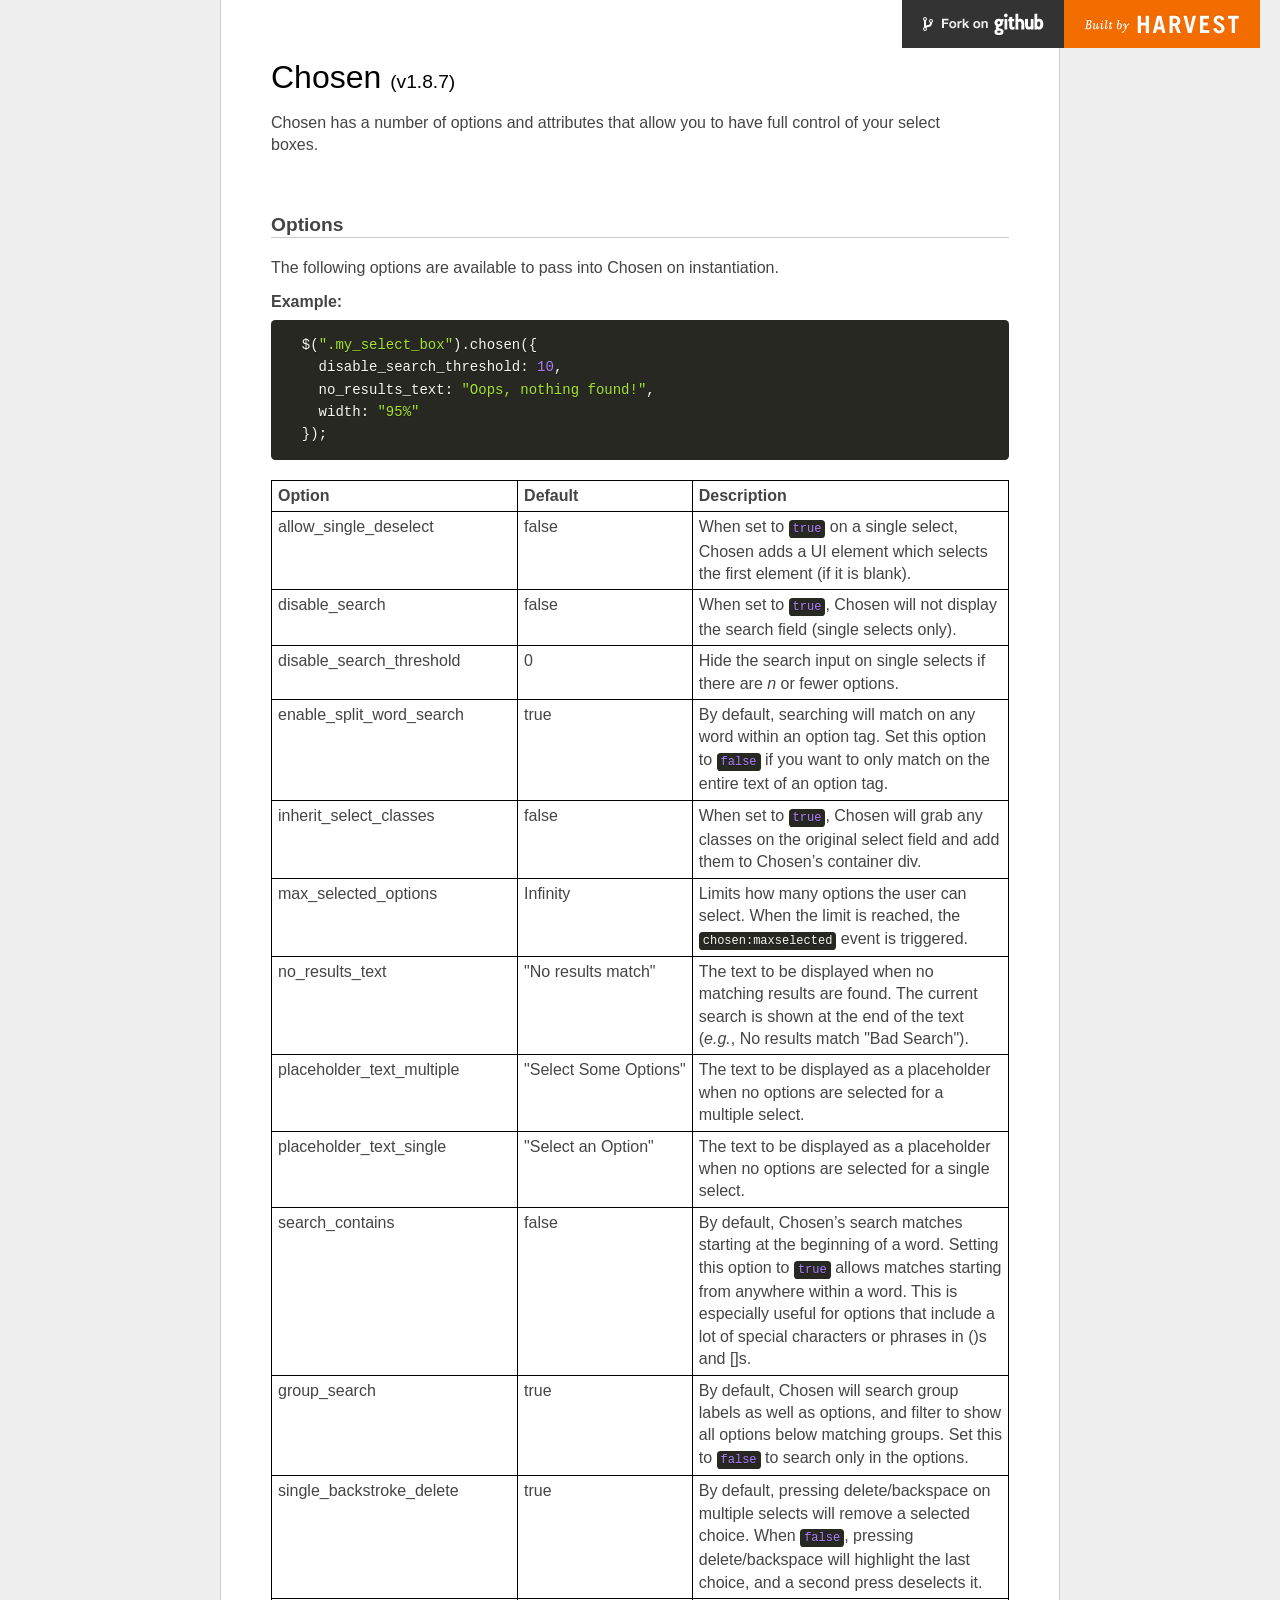
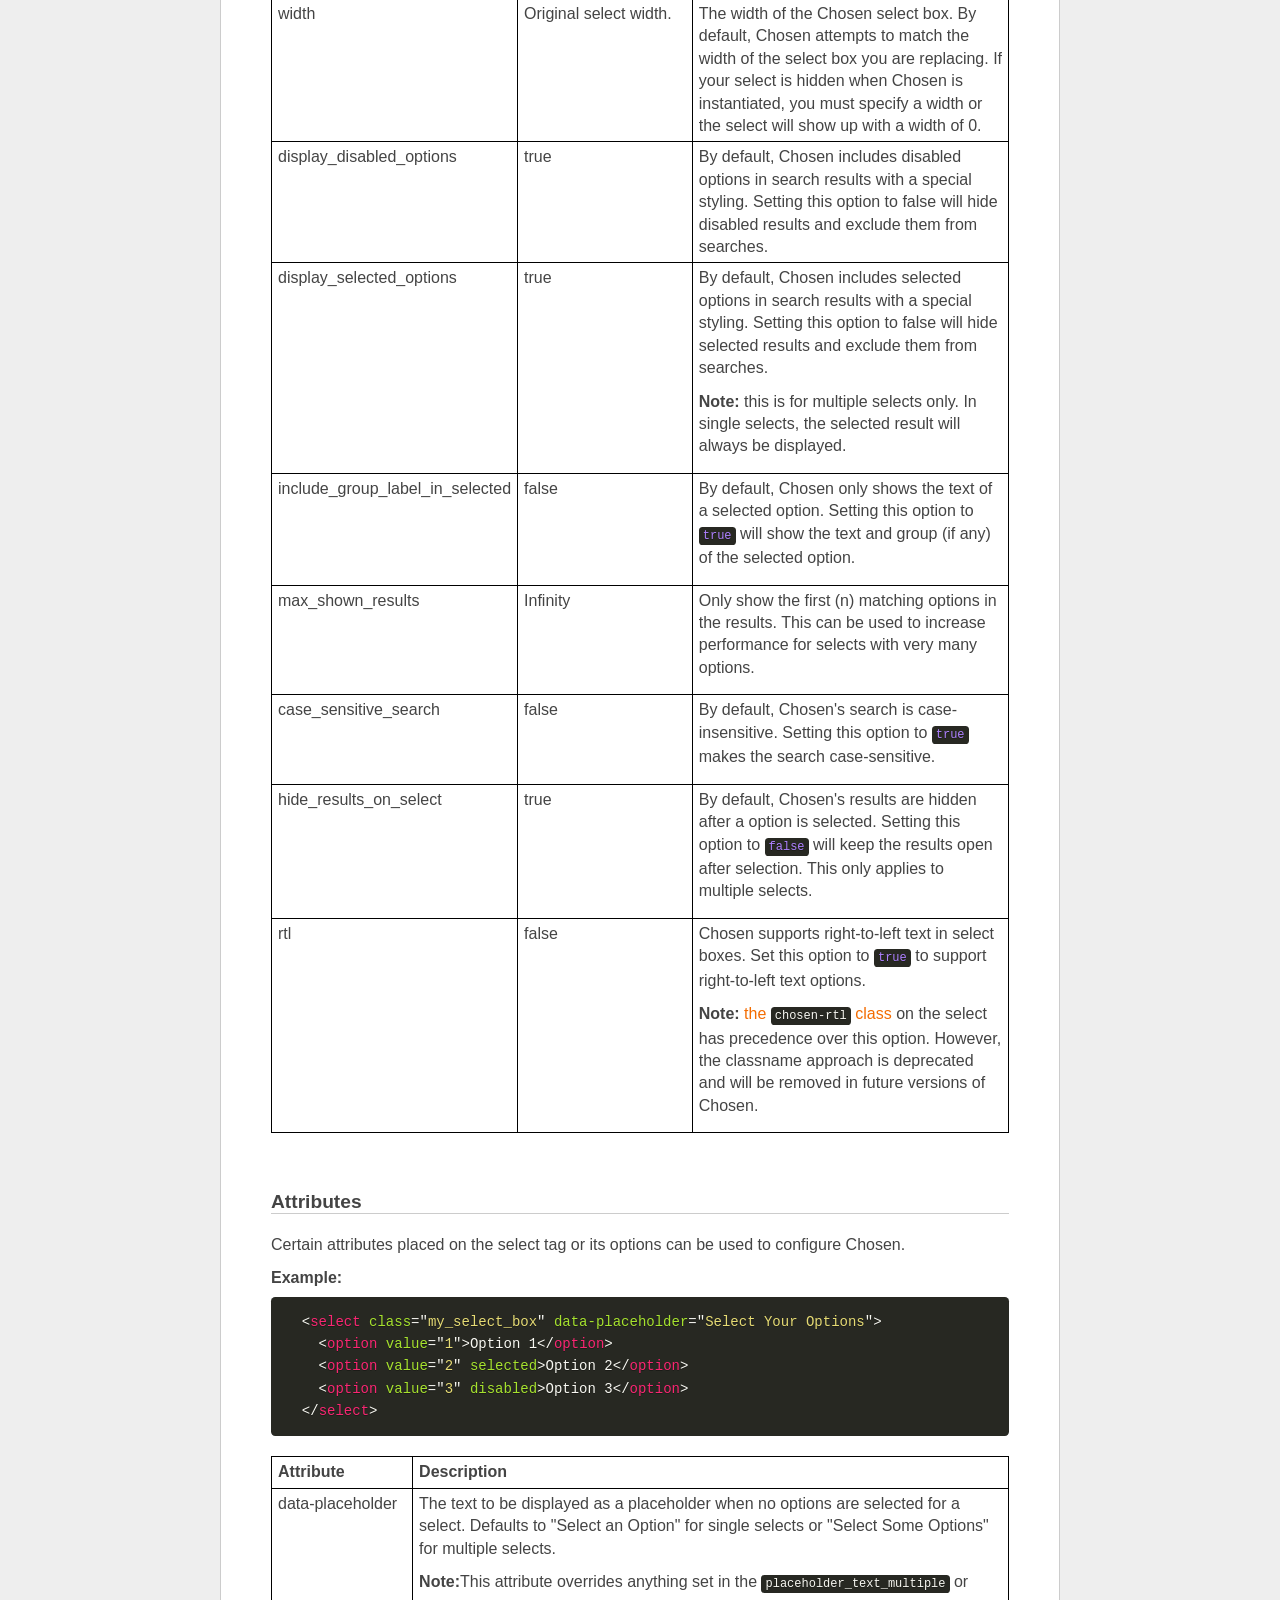
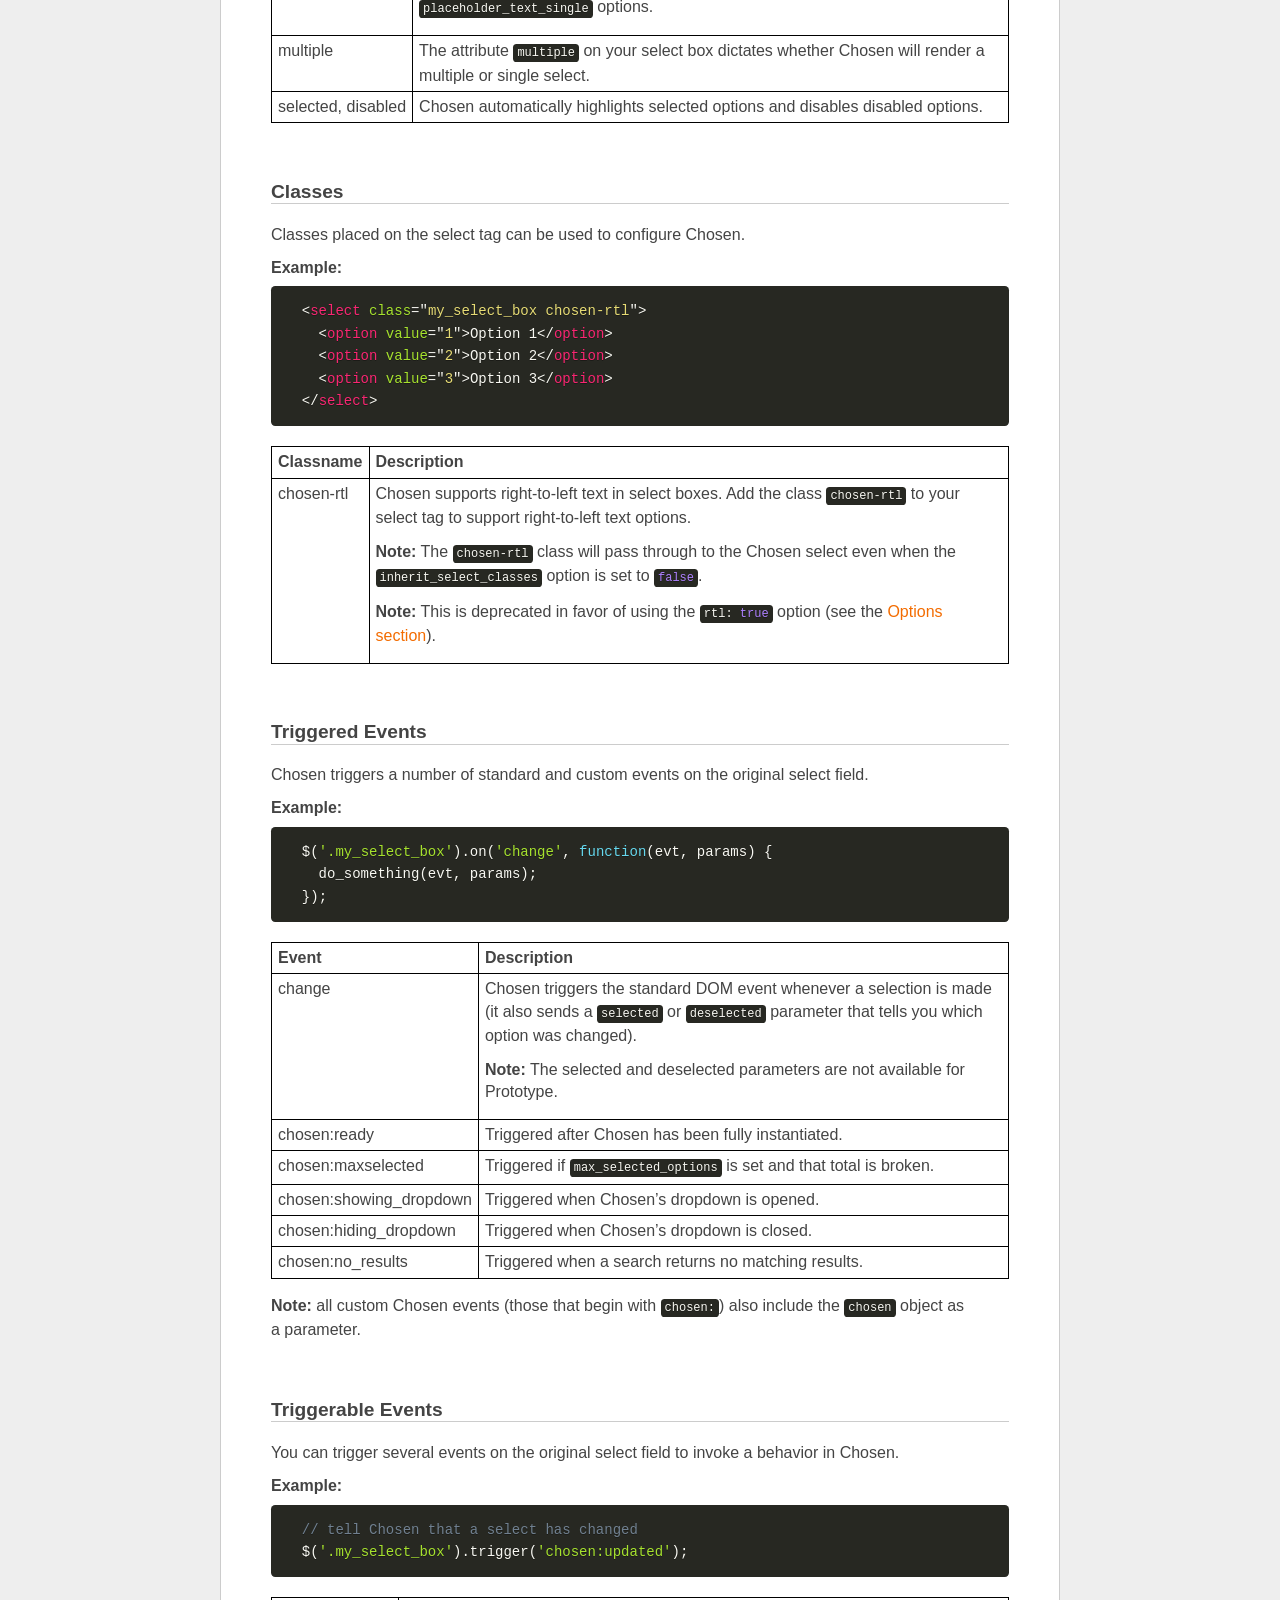
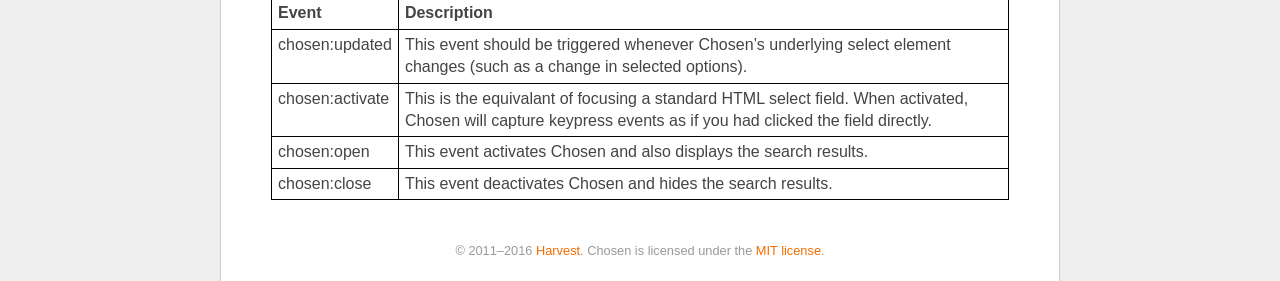
<file: FrontEnd/app/lib/chosen/options.html>
<!doctype html>
<html lang="en">
<head>
  <meta charset="utf-8">
  <title>Chosen: A jQuery Plugin by Harvest to Tame Unwieldy Select Boxes</title>
  <link rel="stylesheet" href="docsupport/style.css">
  <link rel="stylesheet" href="docsupport/prism.css">
  <link rel="stylesheet" href="chosen.css">
  <style type="text/css" media="all">
    /* fix rtl for demo */
    .chosen-rtl .chosen-drop { left: -9000px; }
  </style>
</head>
<body>
  <div id="container">
    <div id="content">
      <header>
        <h1>Chosen <small>(<span id="latest-version">v1.8.7</span>)</small></h1>
      </header>
      <p>Chosen has a number of options and attributes that allow you to have full control of your select boxes.</p>

      <h2><a name="options" class="anchor" href="#options">Options</a></h2>
      <p>The following options are available to pass into Chosen on instantiation.</p>

      <h3>Example:</h3>
<pre>
  <code class="language-javascript">$(".my_select_box").chosen({
    disable_search_threshold: 10,
    no_results_text: "Oops, nothing found!",
    width: "95%"
  });</code>
</pre>

      <table class="docs-table">
        <tr>
          <th>Option</th><th>Default</th><th>Description</th>
        </tr>
        <tr>
          <td>allow_single_deselect</td>
          <td>false</td>
          <td>When set to <code class="language-javascript">true</code> on a single select, Chosen adds a UI element which selects the first element (if it is blank).</td>
        </tr>
        <tr>
          <td>disable_search</td>
          <td>false</td>
          <td>When set to <code class="language-javascript">true</code>, Chosen will not display the search field (single selects only).</td>
        </tr>
        <tr>
          <td>disable_search_threshold</td>
          <td>0</td>
          <td>Hide the search input on single selects if there are <i>n</i> or fewer options.</td>
        </tr>
        <tr>
          <td>enable_split_word_search</td>
          <td>true</td>
          <td>By default, searching will match on any word within an option tag. Set this option to <code class="language-javascript">false</code> if you want to only match on the entire text of an option tag.</td>
        </tr>
        <tr>
          <td>inherit_select_classes</td>
          <td>false</td>
          <td>When set to <code class="language-javascript">true</code>, Chosen will grab any classes on the original select field and add them to Chosen’s container div.</td>
        </tr>
        <tr>
          <td>max_selected_options</td>
          <td>Infinity</td>
          <td>Limits how many options the user can select. When the limit is reached, the <code class="language-javascript">chosen:maxselected</code> event is triggered.</td>
        </tr>
        <tr>
          <td>no_results_text</td>
          <td>"No results match"</td>
          <td>The text to be displayed when no matching results are found. The current search is shown at the end of the text (<i>e.g.</i>,
           No results match "Bad Search").</td>
        </tr>
        <tr>
          <td>placeholder_text_multiple</td>
          <td>"Select Some Options"</td>
          <td>The text to be displayed as a placeholder when no options are selected for a multiple select.</td>
        </tr>
        <tr>
          <td>placeholder_text_single</td>
          <td>"Select an Option"</td>
          <td>The text to be displayed as a placeholder when no options are selected for a single select.</td>
        </tr>
        <tr>
          <td>search_contains</td>
          <td>false</td>
          <td>By default, Chosen’s search matches starting at the beginning of a word. Setting this option to <code class="language-javascript">true</code> allows matches starting from anywhere within a word. This is especially useful for options that include a lot of special characters or phrases in ()s and []s.</td>
        </tr>
        <tr>
          <td>group_search</td>
          <td>true</td>
          <td>By default, Chosen will search group labels as well as options, and filter to show all options below matching groups. Set this to <code class="language-javascript">false</code> to search only in the options.</td>
        </tr>
        <tr>
          <td>single_backstroke_delete</td>
          <td>true</td>
          <td>By default, pressing delete/backspace on multiple selects will remove a selected choice. When <code class="language-javascript">false</code>, pressing delete/backspace will highlight the last choice, and a second press deselects it.</td>
        </tr>
        <tr>
          <td>width</td>
          <td>Original select width.</td>
          <td>The width of the Chosen select box. By default, Chosen attempts to match the width of the select box you are replacing. If your select is hidden when Chosen is instantiated, you must specify a width or the select will show up with a width of 0.</td>
        </tr>
        <tr>
          <td>display_disabled_options</td>
          <td>true</td>
          <td>By default, Chosen includes disabled options in search results with a special styling. Setting this option to false will hide disabled results and exclude them from searches.</td>
        </tr>
        <tr>
          <td>display_selected_options</td>
          <td>true</td>
          <td>
            <p>By default, Chosen includes selected options in search results with a special styling. Setting this option to false will hide selected results and exclude them from searches.</p>
            <p><strong>Note:</strong> this is for multiple selects only. In single selects, the selected result will always be displayed.</p>
          </td>
        </tr>
        <tr>
          <td>include_group_label_in_selected</td>
          <td>false</td>
          <td>
            <p>By default, Chosen only shows the text of a selected option. Setting this option to <code class="language-javascript">true</code> will show the text and group (if any) of the selected option.</p>
          </td>
        </tr>
        <tr>
          <td>max_shown_results</td>
          <td>Infinity</td>
          <td>
            <p>Only show the first (n) matching options in the results. This can be used to increase performance for selects with very many options.</p>
          </td>
        </tr>
        <tr>
          <td>case_sensitive_search</td>
          <td>false</td>
          <td>
            <p>By default, Chosen's search is case-insensitive. Setting this option to <code class="language-javascript">true</code> makes the search case-sensitive.</p>
          </td>
        </tr>
        <tr>
          <td>hide_results_on_select</td>
          <td>true</td>
          <td>
            <p>By default, Chosen's results are hidden after a option is selected. Setting this option to <code class="language-javascript">false</code> will keep the results open after selection. This only applies to multiple selects.</p>
          </td>
        </tr>
        <tr>
          <td>rtl</td>
          <td>false</td>
          <td>
            <p>Chosen supports right-to-left text in select boxes. Set this option to <code class="language-javascript">true</code> to support right-to-left text options.</p>
            <p><strong>Note:</strong> <a href="#classes">the <code class="language-javascript">chosen-rtl</code> class</a> on the select has precedence over this option. However, the classname approach is deprecated and will be removed in future versions of Chosen.</p>
          </td>
        </tr>
      </table>

      <h2><a name="attributes" class="anchor" href="#attributes">Attributes</a></h2>
      <p>Certain attributes placed on the select tag or its options can be used to configure Chosen.</p>

      <h3>Example:</h3>

<pre>
  <code class="language-markup">&lt;select class="my_select_box" data-placeholder="Select Your Options"&gt;
    &lt;option value="1"&gt;Option 1&lt;/option&gt;
    &lt;option value="2" selected&gt;Option 2&lt;/option&gt;
    &lt;option value="3" disabled&gt;Option 3&lt;/option&gt;
  &lt;/select&gt;</code>
</pre>

      <table class="docs-table">
        <tr>
          <th>Attribute</th><th>Description</th>
        </tr>
        <tr>
          <td>data-placeholder</td>
          <td>
            <p>The text to be displayed as a placeholder when no options are selected for a select. Defaults to "Select an Option" for single selects or "Select Some Options" for multiple selects.</p>
            <p><strong>Note:</strong>This attribute overrides anything set in the <code class="language-javascript">placeholder_text_multiple</code> or <code class="language-javascript">placeholder_text_single</code> options.</p>
          </td>
        </tr>
        <tr>
          <td>multiple</td>
          <td>The attribute <code class="language-html">multiple</code> on your select box dictates whether Chosen will render a multiple or single select.</td>
        </tr>
        <tr>
          <td>selected, disabled</td>
          <td>Chosen automatically highlights selected options and disables disabled options.</td>
        </tr>
      </table>

      <h2><a name="classes" class="anchor" href="#classes">Classes</a></h2>
      <p>Classes placed on the select tag can be used to configure Chosen.</p>

      <h3>Example:</h3>

<pre>
  <code class="language-markup">&lt;select class="my_select_box chosen-rtl"&gt;
    &lt;option value="1"&gt;Option 1&lt;/option&gt;
    &lt;option value="2"&gt;Option 2&lt;/option&gt;
    &lt;option value="3"&gt;Option 3&lt;/option&gt;
  &lt;/select&gt;</code>
</pre>

      <table class="docs-table">
        <tr>
          <th>Classname</th>
          <th>Description</th>
        </tr>
        <tr>
          <td>chosen-rtl</td>
          <td>
            <p>Chosen supports right-to-left text in select boxes. Add the class <code class="language-html">chosen-rtl</code> to your select tag to support right-to-left text options.</p>
            <p><strong>Note:</strong> The <code class="language-html">chosen-rtl</code> class will pass through to the Chosen select even when the <code class="language-javascript">inherit_select_classes</code> option is set to <code class="language-javascript">false</code>.</p>
            <p><strong>Note:</strong> This is deprecated in favor of using the <code class="language-javascript">rtl: true</code> option (see the <a href="#options">Options section</a>).</p>
          </td>
        </tr>
      </table>

      <h2><a name="triggered-events" class="anchor" href="#triggered-events">Triggered Events</a></h2>
      <p>Chosen triggers a number of standard and custom events on the original select field.</p>

      <h3>Example:</h3>

<pre>
  <code class="language-javascript">$('.my_select_box').on('change', function(evt, params) {
    do_something(evt, params);
  });</code>
</pre>

      <table class="docs-table">
        <tr>
          <th>Event</th><th>Description</th>
        </tr>
        <tr>
          <td>change</td>
          <td>
            <p>Chosen triggers the standard DOM event whenever a selection is made (it also sends a <code class="language-javascript">selected</code> or <code class="language-javascript">deselected</code> parameter that tells you which option was changed).</p>
            <p><strong>Note:</strong> The selected and deselected parameters are not available for Prototype.</p>
          </td>
        </tr>
        <tr>
          <td>chosen:ready</td>
          <td>Triggered after Chosen has been fully instantiated.</td>
        </tr>
        <tr>
          <td>chosen:maxselected</td>
          <td>Triggered if <code class="language-javascript">max_selected_options</code> is set and that total is broken.</td>
        </tr>
        <tr>
          <td>chosen:showing_dropdown</td>
          <td>Triggered when Chosen’s dropdown is opened.</td>
        </tr>
        <tr>
          <td>chosen:hiding_dropdown</td>
          <td>Triggered when Chosen’s dropdown is closed.</td>
        </tr>
        <tr>
          <td>chosen:no_results</td>
          <td>Triggered when a search returns no matching results.</td>
        </tr>
      </table>

      <p>
        <strong>Note:</strong> all custom Chosen events (those that begin with <code class="language-javascript">chosen:</code>) also include the <code class="language-javascript">chosen</code> object as a parameter.
      </p>

      <h2><a name="triggerable-events" class="anchor" href="#triggerable-events">Triggerable Events</a></h2>
      <p>You can trigger several events on the original select field to invoke a behavior in Chosen.</p>

      <h3>Example:</h3>

<pre>
  <code class="language-javascript">// tell Chosen that a select has changed
  $('.my_select_box').trigger('chosen:updated');</code>
</pre>

      <table class="docs-table">
        <tr>
          <th>Event</th><th>Description</th>
        </tr>
        <tr>
          <td>chosen:updated</td>
          <td>This event should be triggered whenever Chosen’s underlying select element changes (such as a change in selected options).</td>
        </tr>
        <tr>
          <td>chosen:activate</td>
          <td>This is the equivalant of focusing a standard HTML select field. When activated, Chosen will capture keypress events as if you had clicked the field directly.</td>
        </tr>
        <tr>
          <td>chosen:open</td>
          <td>This event activates Chosen and also displays the search results.</td>
        </tr>
        <tr>
          <td>chosen:close</td>
          <td>This event deactivates Chosen and hides the search results.</td>
        </tr>
      </table>

      <footer>
        &copy; 2011&ndash;2016 <a href="http://www.getharvest.com/">Harvest</a>. Chosen is licensed under the <a href="https://github.com/harvesthq/chosen/blob/master/LICENSE.md">MIT license</a>.
      </footer>

    </div>
  </div>
  <div class="oss-bar">
    <ul>
      <li><a class="fork" href="https://github.com/harvesthq/chosen">Fork on Github</a></li>
      <li><a class="harvest" href="http://www.getharvest.com/">Built by Harvest</a></li>
    </ul>
  </div>
  <script src="docsupport/prism.js" type="text/javascript" charset="utf-8"></script>
</body>
</html>
</file>
<file: FrontEnd/app/lib/chosen/docsupport/style.css>
/* Reset */
html, body, div, span, object, iframe, h1, h2, h3, h4, h5, h6, p, blockquote, pre, abbr, address, cite, code, del, dfn, em, img, ins, kbd, q, samp, small, strong, sub, sup, var, b, i, dl, dt, dd, ol, ul, li, fieldset, form, label, legend, table, caption, tbody, tfoot, thead, tr, th, td, article, aside, canvas, details, figcaption, figure, footer, header, hgroup, menu, nav, section, summary, time, mark, audio, video { margin: 0; padding: 0; border: 0; font-size: 100%; font: inherit; vertical-align: baseline; }

article, aside, details, figcaption, figure, footer, header, hgroup, menu, nav, section { display: block; }

blockquote, q { quotes: none; }
blockquote:before, blockquote:after, q:before, q:after { content: ""; content: none; }
ins { background-color: #ff9; color: #000; text-decoration: none; }
mark { background-color: #ff9; color: #000; font-style: italic; font-weight: bold; }
del { text-decoration: line-through; }
abbr[title], dfn[title] { border-bottom: 1px dotted; cursor: help; }
table { border-collapse: collapse; border-spacing: 0; }
hr { display: block; height: 1px; border: 0; border-top: 1px solid #ccc; margin: 1em 0; padding: 0; }
input, select { vertical-align: middle; }

body { font:13px/1.231 sans-serif; *font-size:small; } /* Hack retained to preserve specificity */
select, input, textarea, button { font:99% sans-serif; }
pre, code, kbd, samp { font-family: monospace, sans-serif; }


body { background: #EEE; color: #444; line-height: 1.4em; }

header h1 { color: black; font-size: 2em; line-height: 1.1em; display: inline-block; height: 27px; margin: 20px 0 25px; }
header h1 small { font-size: 0.6em; }

div#content { background: white; border: 1px solid #ccc; border-width: 0 1px 1px; margin: 0 auto; padding: 40px 50px 40px; width: 738px; }

footer { color: #999; padding-top: 40px; font-size: 0.8em; text-align: center; }

body { font-family: sans-serif; font-size: 1em; }

p { margin: 0 0 .7em; max-width: 700px; }
table+p { margin-top: 1em; }

h2 { border-bottom: 1px solid #ccc; font-size: 1.2em; margin: 3em 0 1em 0; font-weight: bold;}
h3 { font-weight: bold; }

h2.intro { border-bottom: none; font-size: 1em; font-weight: normal; margin-top:0; }

ul li { list-style: disc; margin-left: 1em; margin-bottom: 1.25em; }
ol li { margin-left: 1.25em; }
ol ul, ul ul { margin: .25em 0 0; }
ol ul li, ul ul li { list-style-type: circle; margin: 0 0 .25em 1em; }

li > p { margin-top: .25em; }

div.side-by-side { width: 100%; margin-bottom: 1em; }
div.side-by-side > div { float: left; width: 49%; }
div.side-by-side > div > em { margin-bottom: 10px; display: block; }

.faqs em { display: block; }

.clearfix:after {
  content: "\0020";
  display: block;
  height: 0;
  clear: both;
  overflow: hidden;
  visibility: hidden;
}

a { color: #F36C00; outline: none; text-decoration: none; }
a:hover { text-decoration: underline; }

ul.credits li { margin-bottom: .25em; }

strong { font-weight: bold; }
i { font-style: italic; }

.button {
  background: #fafafa;
  background: -webkit-linear-gradient(top, #ffffff, #eeeeee);
  background: -moz-linear-gradient(top, #ffffff, #eeeeee);
  background: -o-linear-gradient(top, #ffffff, #eeeeee);
  background: linear-gradient(to bottom, #ffffff, #eeeeee);
  border: 1px solid #bbbbbb;
  border-radius: 4px;
  box-shadow: inset 0 1px 1px rgba(255, 255, 255, 0.2);
  color: #555555;
  cursor: pointer;
  display: inline-block;
  font-family: "Helvetica Neue", Arial, Verdana, "Nimbus Sans L", sans-serif;
  font-size: 13px;
  font-weight: 500;
  height: 31px;
  line-height: 28px;
  outline: none;
  padding: 0 13px;
  text-shadow: 0 1px 0 white;
  text-decoration: none;
  vertical-align: middle;
  white-space: nowrap;
  -webkit-font-smoothing: antialiased;
  -webkit-box-sizing: border-box;
  -moz-box-sizing: border-box;
  box-sizing: border-box;
}

.button-blue {
  background: #1385e5;
  background: -webkit-linear-gradient(top, #53b2fc, #1385e5);
  background: -moz-linear-gradient(top, #53b2fc, #1385e5);
  background: -o-linear-gradient(top, #53b2fc, #1385e5);
  background: linear-gradient(to bottom, #53b2fc, #1385e5);
  border-color: #075fa9;
  color: white;
  font-weight: bold;
  text-shadow: 0 -1px 0 rgba(0, 0, 0, 0.4);
}


/* Tweak navbar brand link to be super sleek
-------------------------------------------------- */
.oss-bar {
  top: 0;
  right: 20px;
  position: fixed;
  z-index: 1030;
}
.oss-bar ul {
  float: right;
  margin: 0;
  list-style: none;
}
.oss-bar ul li {
  list-style: none;
  float: left;
  line-height: 0;
  margin: 0;
}
.oss-bar ul li a {
   -moz-box-sizing:    border-box;
  -webkit-box-sizing: border-box;
  -ms-box-sizing:     border-box;
   box-sizing:        border-box;
  border: 0;
  margin-top: -10px;
  display: block;
  height: 58px;
  background: #F36C00 url(oss-credit.png) no-repeat 20px 22px;
  padding: 22px 20px 12px 20px;
  text-indent: 120%; /* stupid padding */
  white-space: nowrap;
  overflow: hidden;
  -webkit-transition: all 0.10s ease-in-out;
  -moz-transition: all 0.10s ease-in-out;
  transition: all 0.15s ease-in-out;
}
.oss-bar ul li a:hover {
  margin-top: 0px;
}
.oss-bar a.harvest {
  width: 196px;
  background-color: #F36C00;
  background-position: -142px 22px;
  padding-right: 22px; /* optical illusion */
}
.oss-bar a.fork {
  width: 162px;
  background-color: #333333;
}

.docs-table th, .docs-table td {
  border: 1px solid #000;
  padding: 4px 6px;
  white-space: nowrap;
}

.docs-table td:last-child {
  white-space: normal;
}

.docs-table th {
  font-weight: bold;
  text-align: left;
}

#content pre[class*=language-] {
  font-size: 14px;
  margin-bottom: 20px;
}

#content pre[class*=language-] code {
  font-size: 14px;
  padding: 0;
}

#content code[class*=language-] {
  font-size: 12px;
  padding: 2px 4px;
}

.anchor {
  color: inherit;
  position: relative;
}

.anchor:hover {
  background: url([data-uri]) 0 50% no-repeat;
  background-size: 21px 9px;
  margin-left: -27px;
  padding-left: 27px;
  text-decoration: none;
}

.select,
.chosen-select,
.chosen-select-no-single,
.chosen-select-no-results,
.chosen-select-deselect,
.chosen-select-rtl,
.chosen-select-width {
  width: 350px;
}

.jquery-version-refer {
  margin-top: 40px;
  font-style: italic;
}
</file>
<file: FrontEnd/app/lib/chosen/docsupport/prism.css>
/**
 * okaidia theme for JavaScript, CSS and HTML
 * Loosely based on Monokai textmate theme by http://www.monokai.nl/
 * @author ocodia
 */

code[class*="language-"],
pre[class*="language-"] {
	color: #f8f8f2;
	text-shadow: 0 1px rgba(0,0,0,0.3);
	font-family: Consolas, Monaco, 'Andale Mono', monospace;
	direction: ltr;
	text-align: left;
	white-space: pre;
	word-spacing: normal;
	
	-moz-tab-size: 4;
	-o-tab-size: 4;
	tab-size: 4;
	
	-webkit-hyphens: none;
	-moz-hyphens: none;
	-ms-hyphens: none;
	hyphens: none;
}

/* Code blocks */
pre[class*="language-"] {
	padding: 1em;
	margin: .5em 0;
	overflow: auto;	
	border-radius: 0.3em;
}

:not(pre) > code[class*="language-"],
pre[class*="language-"] {
	background: #272822;
}

/* Inline code */
:not(pre) > code[class*="language-"] {
	padding: .1em;
	border-radius: .3em;
}

.token.comment,
.token.prolog,
.token.doctype,
.token.cdata {
	color: slategray;
}

.token.punctuation {
	color: #f8f8f2;
}

.namespace {
	opacity: .7;
}

.token.property,
.token.tag {
	color: #f92672;
}

.token.boolean,
.token.number{
	color: #ae81ff;
}

.token.selector,
.token.attr-name,
.token.string {
	color: #a6e22e;
}


.token.operator,
.token.entity,
.token.url,
.language-css .token.string,
.style .token.string {
	color: #f8f8f2;
}

.token.atrule,
.token.attr-value
{
	color: #e6db74;
}


.token.keyword{
color: #66d9ef;
}

.token.regex,
.token.important {
	color: #fd971f;
}

.token.important {
	font-weight: bold;
}

.token.entity {
	cursor: help;
}
</file>
